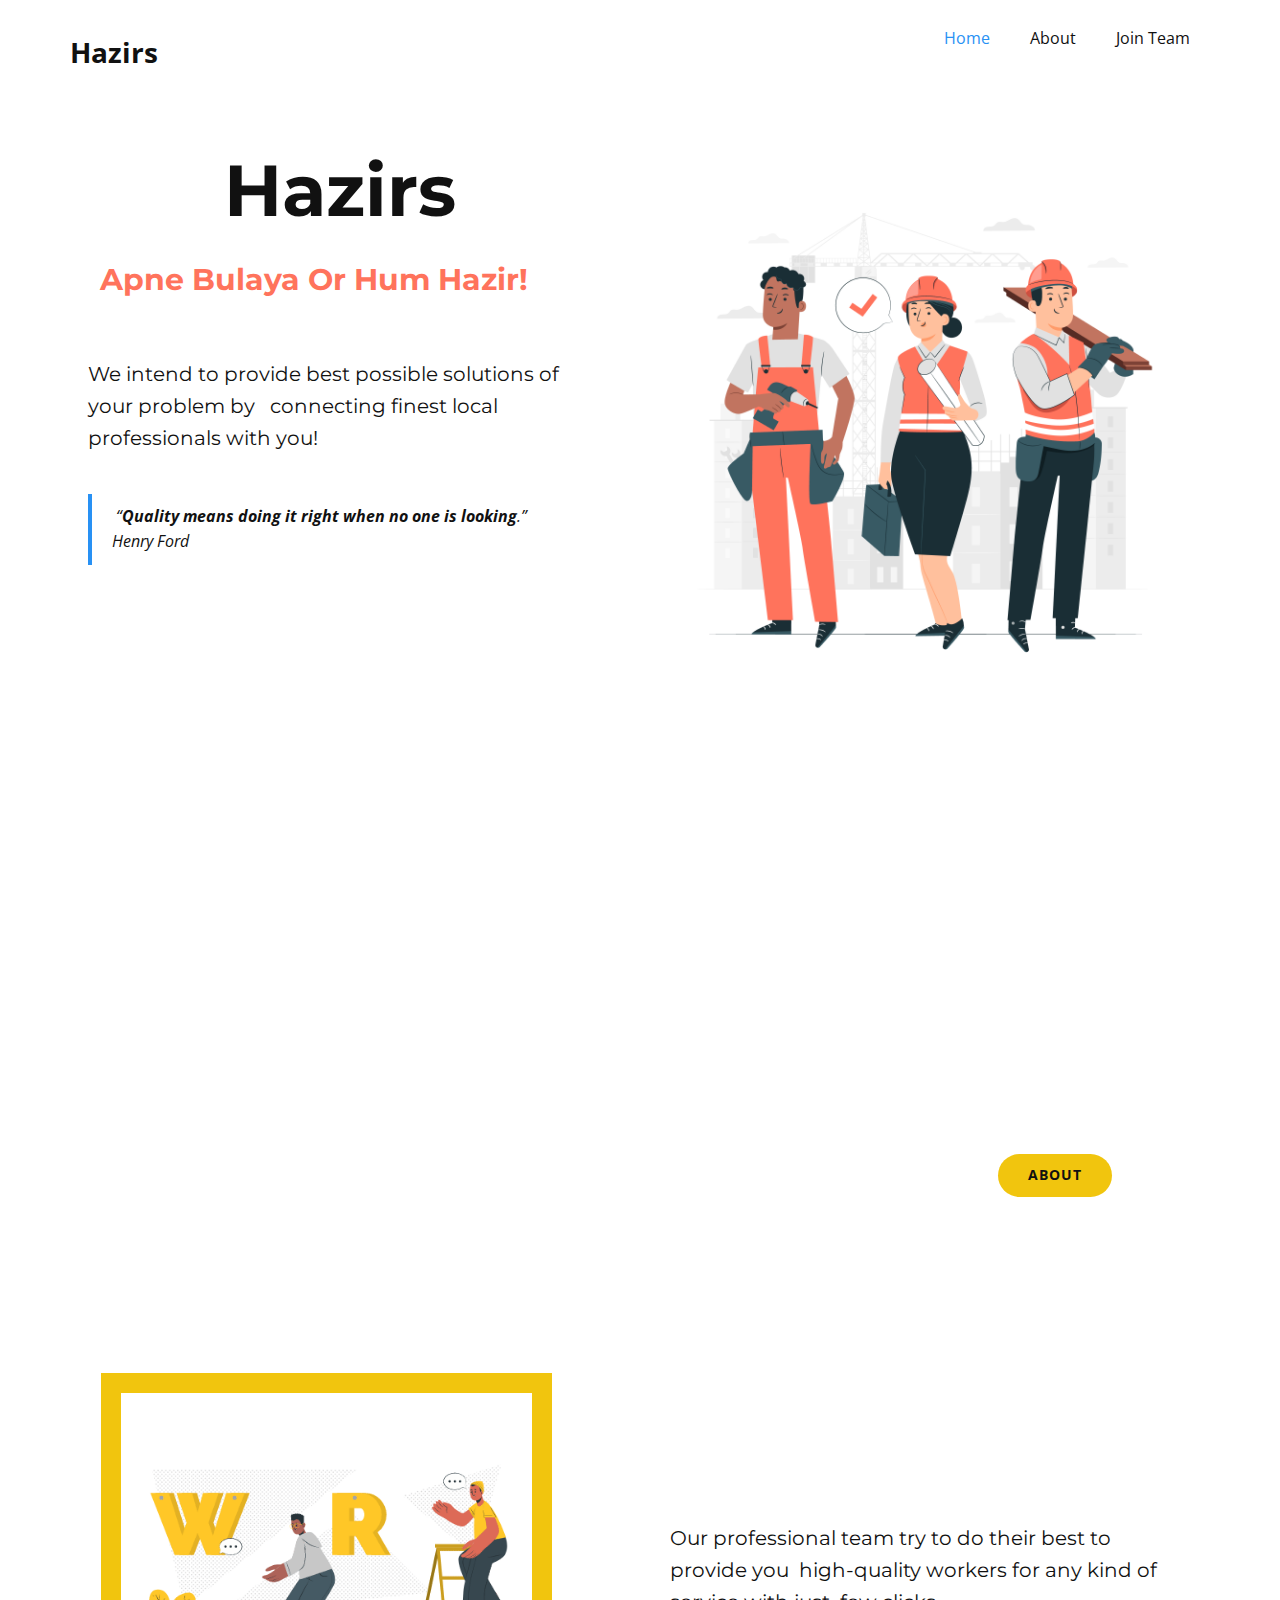
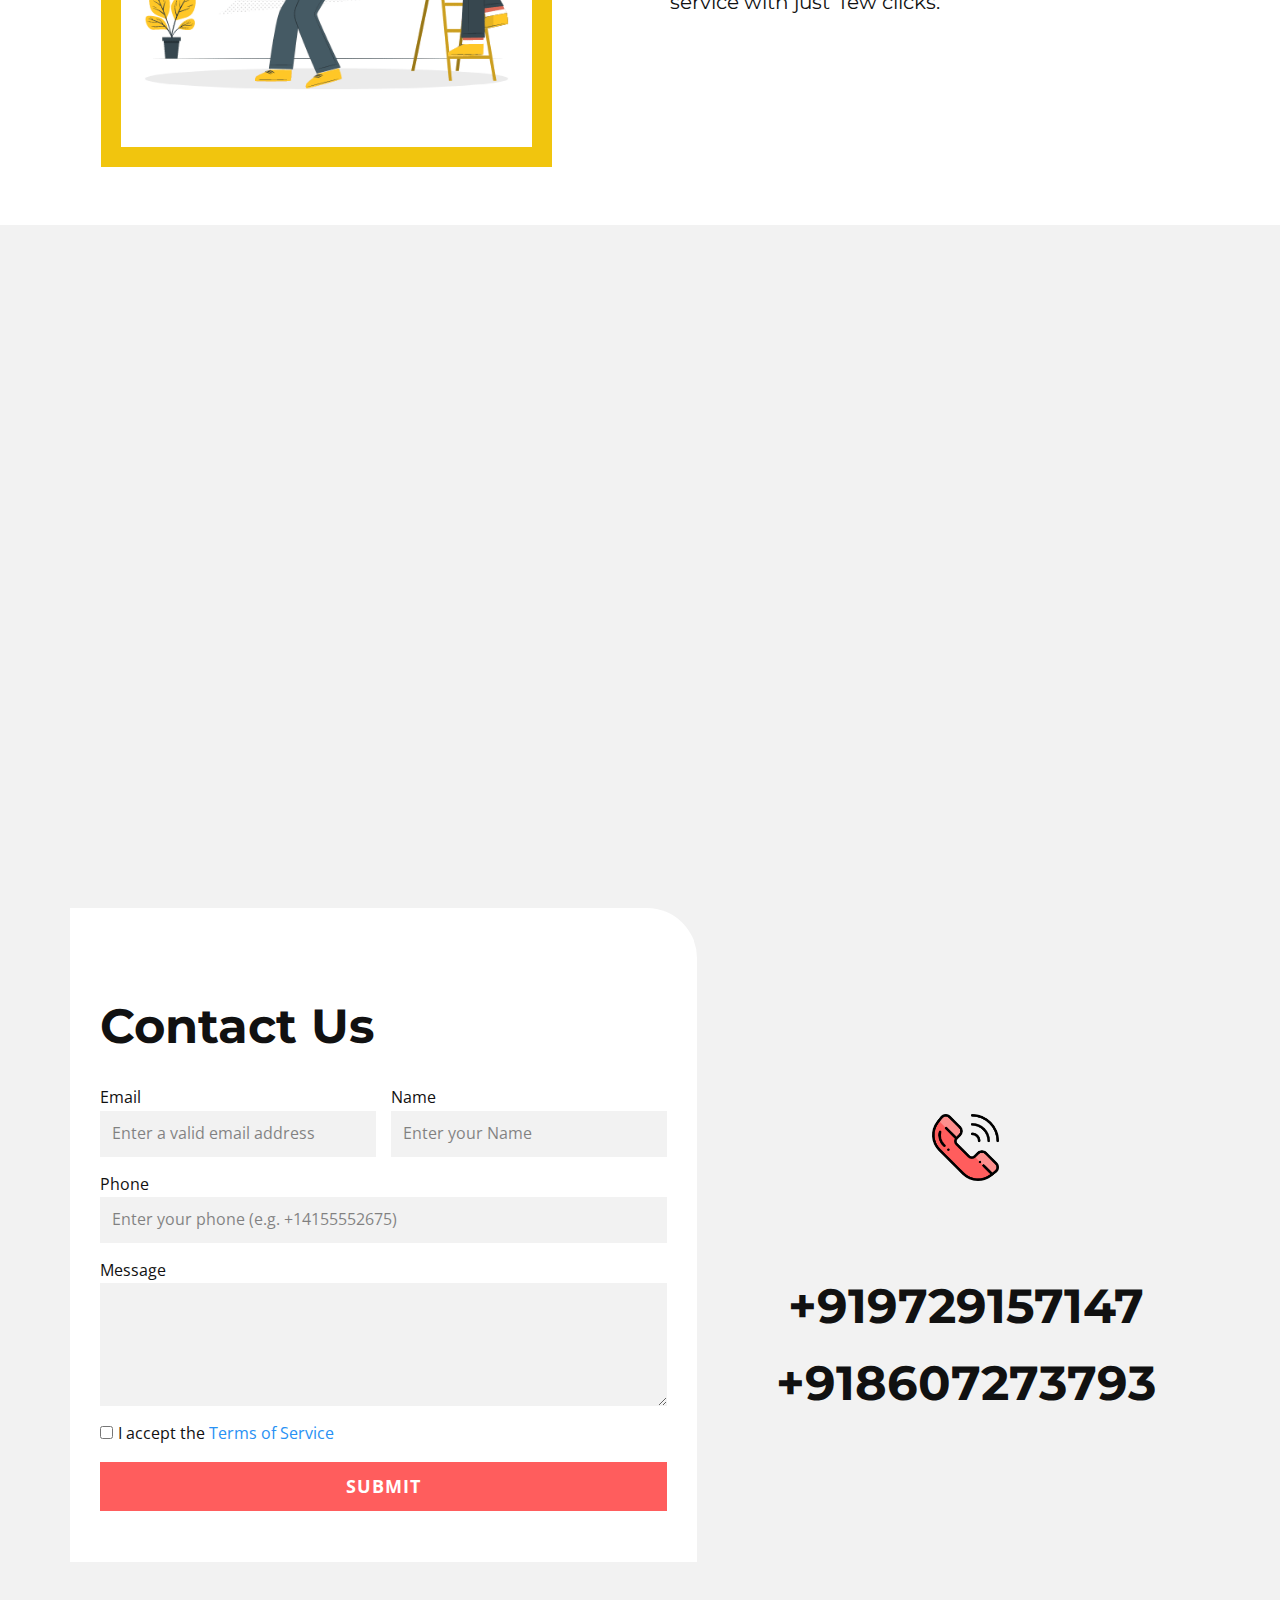
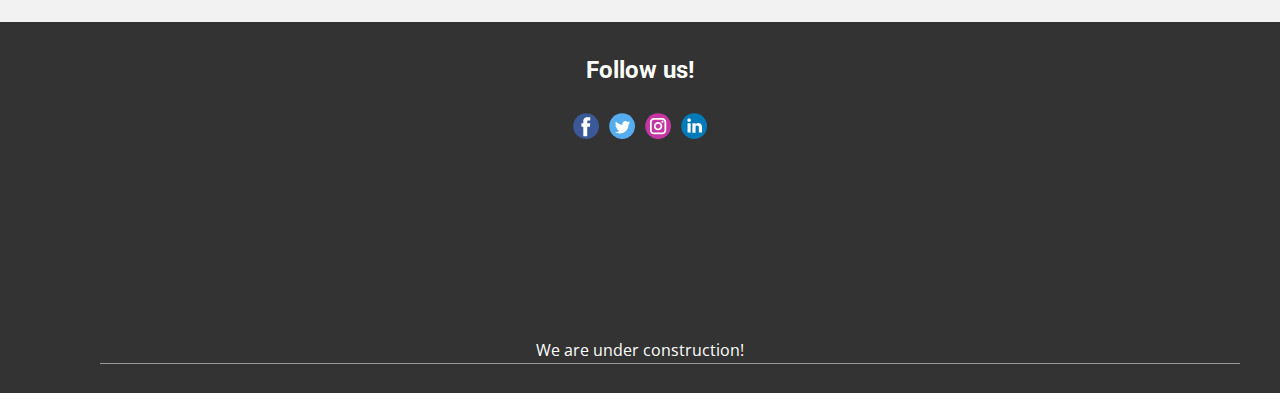
<file: index.html>
<!DOCTYPE html>
<html style="font-size: 16px;" lang="en">
<head>
    <link rel="icon" href="./images/logo.jpeg" />
    <meta name="viewport" content="width=device-width, initial-scale=1.0">
    <meta charset="utf-8">
    <meta name="keywords" content="​Our creativity is your success, ​Creative challenges are our passion, ​We provide a wide range of creative services, ​If you have any questions, please contact us, Read what our customers say, What people say">
    <meta name="description" content="">
    <title>Home</title>
    <link rel="stylesheet" href="nicepage.css" media="screen">
<link rel="stylesheet" href="Home.css" media="screen">
    <script class="u-script" type="text/javascript" src="jquery.js" defer=""></script>
    <script class="u-script" type="text/javascript" src="nicepage.js" defer=""></script>
    
    
    <meta name="generator" content="Nicepage 4.19.3, nicepage.com">
    <link id="u-theme-google-font" rel="stylesheet" href="https://fonts.googleapis.com/css?family=Roboto:100,100i,300,300i,400,400i,500,500i,700,700i,900,900i|Open+Sans:300,300i,400,400i,500,500i,600,600i,700,700i,800,800i">
    <link id="u-page-google-font" rel="stylesheet" href="https://fonts.googleapis.com/css?family=Montserrat:100,100i,200,200i,300,300i,400,400i,500,500i,600,600i,700,700i,800,800i,900,900i">
    
    
    
    
    
    
    <script type="application/ld+json">{
		"@context": "http://schema.org",
		"@type": "Organization",
		"name": "Hazir",
		"sameAs": []
}</script>



    <meta name="theme-color" content="#2891f4">
    <meta property="og:title" content="Home">
    <meta property="og:type" content="website">
  </head>
  <body data-home-page="Home.html" data-home-page-title="Home" class="u-body u-xl-mode" data-lang="en" ><header class="u-clearfix u-header u-sticky u-sticky-f489 u-white u-header" id="sec-59cb"><div class="u-clearfix u-sheet u-sheet-1">
        <nav class="u-align-left u-menu u-menu-hamburger u-offcanvas u-menu-1">
          <div class="menu-collapse">
            <a class="u-button-style u-nav-link" href="#">
              <svg class="u-svg-link" preserveAspectRatio="xMidYMin slice" viewBox="0 0 302 302" style=""><use xmlns:xlink="http://www.w3.org/1999/xlink" xlink:href="#svg-0b31"></use></svg>
              <svg xmlns="http://www.w3.org/2000/svg" xmlns:xlink="http://www.w3.org/1999/xlink" version="1.1" id="svg-0b31" x="0px" y="0px" viewBox="0 0 302 302" style="enable-background:new 0 0 302 302;" xml:space="preserve" class="u-svg-content"><g><rect y="36" width="302" height="30"></rect><rect y="236" width="302" height="30"></rect><rect y="136" width="302" height="30"></rect>
</g><g></g><g></g><g></g><g></g><g></g><g></g><g></g><g></g><g></g><g></g><g></g><g></g><g></g><g></g><g></g></svg>
            </a>
          </div>
          <div class="u-nav-container">
            <ul class="u-nav u-unstyled u-nav-1"><li class="u-nav-item"><a class="u-button-style u-nav-link u-text-active-palette-1-base u-text-hover-palette-2-base" href="Home.html" style="padding: 10px 20px;">Home</a>
</li><li class="u-nav-item"><a class="u-button-style u-nav-link u-text-active-palette-1-base u-text-hover-palette-2-base" href="About.html" style="padding: 10px 20px;">About</a>
</li><li class="u-nav-item"><a class="u-button-style u-nav-link u-text-active-palette-1-base u-text-hover-palette-2-base" href="Join-Team.html" style="padding: 10px 20px;">Join Team</a>
</li></ul>
          </div>
          <div class="u-nav-container-collapse">
            <div class="u-align-center u-black u-container-style u-inner-container-layout u-opacity u-opacity-95 u-sidenav">
              <div class="u-inner-container-layout u-sidenav-overflow">
                <div class="u-menu-close"></div>
                <ul class="u-align-center u-nav u-popupmenu-items u-unstyled u-nav-2"><li class="u-nav-item"><a class="u-button-style u-nav-link" href="Home.html">Home</a>
</li><li class="u-nav-item"><a class="u-button-style u-nav-link" href="About.html">About</a>
</li><li class="u-nav-item"><a class="u-button-style u-nav-link" href="#">Join Team</a>
</li></ul>
              </div>
            </div>
            <div class="u-black u-menu-overlay u-opacity u-opacity-70"></div>
          </div>
        </nav>
        <p class="u-text u-text-default u-text-1">
          <span style="font-weight: 700; font-size: 1.75rem;">Hazirs </span>
        </p>
      </div></header>
    <section class="u-align-center u-clearfix u-valign-middle-lg u-valign-middle-xl u-white u-section-1" id="carousel_21e6">
      <div class="u-align-left u-border-1 u-border-grey-15 u-expanded-width u-line u-line-horizontal u-line-1"></div>
      <div class="u-clearfix u-gutter-0 u-layout-wrap u-layout-wrap-1">
        <div class="u-layout" style="">
          <div class="u-layout-row" style="">
            <div class="u-align-left u-container-style u-layout-cell u-left-cell u-size-30 u-size-xs-60 u-layout-cell-1" src="">
              <div class="u-container-layout u-container-layout-1">
                <h2 class="u-custom-font u-font-montserrat u-text u-text-1"> &nbsp; &nbsp; &nbsp; &nbsp; <span style="font-size: 4.5rem;">Hazirs</span>
                  <br>
                  <span style="font-size: 1.875rem;" class="u-text-custom-color-1">&nbsp; &nbsp; &nbsp;&nbsp;</span>
                </h2>
                <h2 class="u-custom-font u-font-montserrat u-text u-text-custom-color-1 u-text-2"> Apne Bulaya Or Hum Hazir!<br>&nbsp; &nbsp; &nbsp;&nbsp;
                </h2>
                <h6 class="u-custom-font u-font-montserrat u-text u-text-3"> We intend to provide best possible solutions of your problem by&nbsp; &nbsp;connecting finest local professionals with you!</h6>
                <blockquote class="u-text u-text-4">&nbsp;“<b>Quality means doing it right when no one is looking</b>.”&nbsp;<br>Henry Ford
                </blockquote>
              </div>
            </div>
            <div class="u-container-style u-layout-cell u-right-cell u-shape-rectangle u-size-30 u-size-xs-60 u-layout-cell-2" src="">
              <div class="u-container-layout u-container-layout-2" src="">
                <img class="u-expanded-width-xs u-image u-image-contain u-image-default u-preserve-proportions u-image-1" src="images/6961769.jpg" alt="" data-image-width="2000" data-image-height="2000">
              </div>
            </div>
          </div>
        </div>
      </div>
    </section>
    <section class="u-align-center-lg u-align-center-xl u-align-left-md u-align-left-sm u-align-left-xs u-clearfix u-section-2" id="carousel_bc05">
      <div class="u-clearfix u-sheet u-sheet-1">
        <img class="u-image u-image-contain u-image-default u-image-1" src="images/7480278.jpg" alt="" data-image-width="3000" data-image-height="2000" data-animation-name="customAnimationIn" data-animation-duration="500" data-animation-direction="">
        <p class="u-align-left u-text u-text-1" data-animation-name="customAnimationIn" data-animation-duration="500" data-animation-direction=""> While we were not the first local services&nbsp; company in&nbsp; India, we take pride in being market leaders in introducing an instant online booking system eliminating commsion based environment plus the facility for our customers to login and control their services 24/7, 365 days a year putting you in complete control.&nbsp;</p>
        <a href="https://nicepage.dev" class="u-border-none u-btn u-btn-round u-button-style u-hover-palette-3-light-1 u-palette-3-base u-radius-50 u-btn-1">about</a>
      </div>
    </section>
    <section class="u-align-center u-clearfix u-white u-section-3" id="carousel_a358">
      <div class="u-clearfix u-sheet u-valign-middle-sm u-valign-middle-xs u-sheet-1">
        <div class="u-clearfix u-expanded-width u-gutter-0 u-layout-wrap u-layout-wrap-1">
          <div class="u-layout" style="">
            <div class="u-layout-row" style="">
              <div class="u-align-left u-container-style u-layout-cell u-right-cell u-shape-rectangle u-size-30 u-size-xs-60 u-layout-cell-1" src="">
                <div class="u-container-layout u-valign-top-sm u-valign-top-xs u-container-layout-1" src="">
                  <div class="u-border-20 u-border-palette-3-base u-container-style u-expanded-width-md u-expanded-width-sm u-expanded-width-xs u-group u-image u-shape-rectangle u-image-1" data-image-width="500" data-image-height="500">
                    <div class="u-container-layout u-container-layout-2"></div>
                  </div>
                </div>
              </div>
              <div class="u-align-left u-container-style u-layout-cell u-left-cell u-size-30 u-size-xs-60 u-layout-cell-2" src="">
                <div class="u-container-layout u-container-layout-3">
                  <h2 class="u-custom-font u-font-montserrat u-text u-text-1" data-animation-name="customAnimationIn" data-animation-duration="500" data-animation-direction="">You Ask We Deliver!</h2>
                  <h6 class="u-custom-font u-font-montserrat u-text u-text-2"> Our professional team try to do their best to provide you&nbsp; high-quality workers for any kind of service with just&nbsp; few clicks.</h6>
                </div>
              </div>
            </div>
          </div>
        </div>
      </div>
    </section>
    <section class="u-align-left u-clearfix u-grey-5 u-section-4" id="carousel_508d">
      <div class="u-clearfix u-sheet u-sheet-1">
        <h2 class="u-custom-font u-font-montserrat u-text u-text-1" data-animation-name="customAnimationIn" data-animation-duration="1000" data-animation-delay="500"> &nbsp; &nbsp; &nbsp; &nbsp; &nbsp; &nbsp; &nbsp; Services</h2>
        <div class="u-expanded-width-lg u-expanded-width-md u-expanded-width-sm u-expanded-width-xs u-list u-list-1">
          <div class="u-repeater u-repeater-1">
            <div class="u-align-left u-container-style u-custom-item u-list-item u-opacity u-opacity-90 u-repeater-item u-shape-round u-top-right-radius-50 u-white u-list-item-1" data-animation-name="customAnimationIn" data-animation-duration="500" data-animation-delay="500">
              <div class="u-container-layout u-similar-container u-valign-top-sm u-valign-top-xs u-container-layout-1"><span class="u-custom-item u-file-icon u-icon u-icon-circle u-white u-icon-1"><img src="images/307924.png" alt=""></span>
                <h4 class="u-custom-font u-custom-item u-font-montserrat u-text u-text-2">&nbsp; &nbsp; &nbsp;Plumber</h4>
                <p class="u-text u-text-3">What do plumbers, garbagemen, and economists all have in common?<br>They all deal with <span style="font-size: 1rem; font-weight: 700;">gross</span> domestic product.
                </p>
              </div>
            </div>
            <div class="u-align-left u-container-style u-custom-item u-list-item u-opacity u-opacity-90 u-repeater-item u-shape-round u-top-right-radius-50 u-white u-list-item-2" data-animation-name="customAnimationIn" data-animation-duration="1500">
              <div class="u-container-layout u-similar-container u-valign-top-sm u-valign-top-xs u-container-layout-2"><span class="u-custom-item u-file-icon u-icon u-icon-circle u-white u-icon-2"><img src="images/307943.png" alt=""></span>
                <h4 class="u-custom-font u-custom-item u-font-montserrat u-text u-text-4">&nbsp; &nbsp; Electrician</h4>
                <p class="u-text u-text-5"> Do you know why the optimistic electrician get fired?&nbsp;<br>He kept changing the negatives into <span style="font-weight: 700;">positives</span>.
                </p>
              </div>
            </div>
            <div class="u-align-left u-container-style u-custom-item u-list-item u-opacity u-opacity-90 u-repeater-item u-shape-round u-top-right-radius-50 u-white u-list-item-3" data-animation-name="customAnimationIn" data-animation-duration="1500" data-animation-delay="500">
              <div class="u-container-layout u-similar-container u-valign-top-sm u-valign-top-xs u-container-layout-3"><span class="u-custom-item u-file-icon u-icon u-icon-circle u-white u-icon-3"><img src="images/2954879.png" alt=""></span>
                <h4 class="u-custom-font u-custom-item u-font-montserrat u-text u-text-6">Home cleaning</h4>
                <p class="u-text u-text-7">Why do they say cleanliness is next to godliness?<br>Because every time i talk <span style="font-weight: 700;">dirty</span> to my wife<br>&nbsp;she tells me to go to hell.
                </p>
              </div>
            </div>
            <div class="u-align-left u-container-style u-custom-item u-list-item u-opacity u-opacity-90 u-repeater-item u-shape-round u-top-right-radius-50 u-white u-list-item-4" data-animation-name="customAnimationIn" data-animation-duration="1500" data-animation-delay="500">
              <div class="u-container-layout u-similar-container u-valign-top-sm u-valign-top-xs u-container-layout-4"><span class="u-custom-item u-file-icon u-icon u-icon-circle u-white u-icon-4"><img src="images/2827375.png" alt=""></span>
                <h4 class="u-custom-font u-custom-item u-font-montserrat u-text u-text-8">&nbsp; &nbsp; &nbsp; &nbsp;Labour</h4>
                <p class="u-text u-text-9"> My boss asked me to attach two pieces of wood together.<br>I <span style="font-weight: 700;">nailed</span> it!
                </p>
              </div>
            </div>
          </div>
        </div>
      </div>
    </section>
    <section class="u-clearfix u-grey-5 u-section-5" id="carousel_16fc">
      <div class="u-clearfix u-sheet u-valign-top u-sheet-1">
        <div class="u-clearfix u-expanded-width u-gutter-0 u-layout-wrap u-layout-wrap-1">
          <div class="u-layout">
            <div class="u-layout-row">
              <div class="u-align-left u-container-style u-layout-cell u-right-cell u-shape-round u-size-33 u-top-right-radius-50 u-white u-layout-cell-1">
                <div class="u-container-layout u-valign-top u-container-layout-1">
                  <h6 class="u-custom-font u-font-montserrat u-text u-text-default u-text-1" data-animation-name="" data-animation-duration="0" data-animation-delay="0" data-animation-direction="">Contact Us</h6>
                  <div class="u-expanded-width u-form u-form-1">
                    <form action="https://forms.nicepagesrv.com/Form/Process" class="u-clearfix u-form-spacing-15 u-form-vertical u-inner-form" style="padding: 0;" source="email" name="form">
                      <div class="u-form-email u-form-group u-form-partition-factor-2">
                        <label for="email-daf4" class="u-label">Email</label>
                        <input type="email" placeholder="Enter a valid email address" id="email-daf4" name="email" class="u-grey-5 u-input u-input-rectangle" required="">
                      </div>
                      <div class="u-form-group u-form-name u-form-partition-factor-2">
                        <label for="name-daf4" class="u-label">Name</label>
                        <input type="text" placeholder="Enter your Name" id="name-daf4" name="name" class="u-grey-5 u-input u-input-rectangle" required="">
                      </div>
                      <div class="u-form-group u-form-phone u-form-group-3">
                        <label for="phone-e738" class="u-label">Phone</label>
                        <input type="tel" pattern="\+?\d{0,3}[\s\(\-]?([0-9]{2,3})[\s\)\-]?([\s\-]?)([0-9]{3})[\s\-]?([0-9]{2})[\s\-]?([0-9]{2})" placeholder="Enter your phone (e.g. +14155552675)" id="phone-e738" name="phone" class="u-grey-5 u-input u-input-rectangle" required="">
                      </div>
                      <div class="u-form-group u-form-message">
                        <label for="message-daf4" class="u-label">Message</label>
                        <textarea placeholder="" rows="4" cols="50" id="message-daf4" name="message" class="u-grey-5 u-input u-input-rectangle" required=""></textarea>
                      </div>
                      <div class="u-form-agree u-form-group u-form-group-5">
                        <input type="checkbox" id="agree-f183" name="agree" class="u-agree-checkbox" required="">
                        <label for="agree-f183" class="u-agree-label u-label">I accept the <a href="#">Terms of Service</a>
                        </label>
                      </div>
                      <div class="u-align-left u-form-group u-form-submit">
                        <a href="#" class="u-active-palette-2-light-1 u-border-none u-btn u-btn-submit u-button-style u-custom-color-3 u-hover-custom-color-4 u-btn-1">Submit</a>
                        <input type="submit" value="submit" class="u-form-control-hidden">
                      </div>
                      <div class="u-form-send-message u-form-send-success"> Thank you! Your message has been sent. </div>
                      <div class="u-form-send-error u-form-send-message"> Unable to send your message. Please fix errors then try again. </div>
                      <input type="hidden" value="" name="recaptchaResponse">
                      <input type="hidden" name="formServices" value="7ac5530a3199990a5f7a83ff5304f84f">
                    </form>
                  </div>
                </div>
              </div>
              <div class="u-align-center u-container-style u-layout-cell u-shape-rectangle u-size-27 u-layout-cell-2">
                <div class="u-container-layout u-container-layout-2"><span class="u-custom-color-2 u-file-icon u-icon u-icon-circle u-icon-1" data-animation-name="pulse" data-animation-duration="1000" data-animation-direction=""><img src="images/719703.png" alt=""></span>
                  <p class="u-custom-font u-font-montserrat u-text u-text-2">+919729157147<br>+918607273793
                  </p>
                </div>
              </div>
            </div>
          </div>
        </div>
      </div>
    </section>
    
    
    <footer class="u-clearfix u-footer u-grey-80" id="sec-aa06"><div class="u-clearfix u-sheet u-sheet-1">
        <h1 class="u-align-center u-text u-text-1">Follow us!</h1>
        <div class="u-align-left u-social-icons u-spacing-10 u-social-icons-1">
          <a class="u-social-url" title="facebook" target="_blank" href=""><span class="u-icon u-social-facebook u-social-icon u-icon-1"><svg class="u-svg-link" preserveAspectRatio="xMidYMin slice" viewBox="0 0 112 112" style=""><use xmlns:xlink="http://www.w3.org/1999/xlink" xlink:href="#svg-e293"></use></svg><svg class="u-svg-content" viewBox="0 0 112 112" x="0" y="0" id="svg-e293"><circle fill="currentColor" cx="56.1" cy="56.1" r="55"></circle><path fill="#FFFFFF" d="M73.5,31.6h-9.1c-1.4,0-3.6,0.8-3.6,3.9v8.5h12.6L72,58.3H60.8v40.8H43.9V58.3h-8V43.9h8v-9.2
            c0-6.7,3.1-17,17-17h12.5v13.9H73.5z"></path></svg></span>
          </a>
          <a class="u-social-url" title="twitter" target="_blank" href=""><span class="u-icon u-social-icon u-social-twitter u-icon-2"><svg class="u-svg-link" preserveAspectRatio="xMidYMin slice" viewBox="0 0 112 112" style=""><use xmlns:xlink="http://www.w3.org/1999/xlink" xlink:href="#svg-d247"></use></svg><svg class="u-svg-content" viewBox="0 0 112 112" x="0" y="0" id="svg-d247"><circle fill="currentColor" class="st0" cx="56.1" cy="56.1" r="55"></circle><path fill="#FFFFFF" d="M83.8,47.3c0,0.6,0,1.2,0,1.7c0,17.7-13.5,38.2-38.2,38.2C38,87.2,31,85,25,81.2c1,0.1,2.1,0.2,3.2,0.2
            c6.3,0,12.1-2.1,16.7-5.7c-5.9-0.1-10.8-4-12.5-9.3c0.8,0.2,1.7,0.2,2.5,0.2c1.2,0,2.4-0.2,3.5-0.5c-6.1-1.2-10.8-6.7-10.8-13.1
            c0-0.1,0-0.1,0-0.2c1.8,1,3.9,1.6,6.1,1.7c-3.6-2.4-6-6.5-6-11.2c0-2.5,0.7-4.8,1.8-6.7c6.6,8.1,16.5,13.5,27.6,14
            c-0.2-1-0.3-2-0.3-3.1c0-7.4,6-13.4,13.4-13.4c3.9,0,7.3,1.6,9.8,4.2c3.1-0.6,5.9-1.7,8.5-3.3c-1,3.1-3.1,5.8-5.9,7.4
            c2.7-0.3,5.3-1,7.7-2.1C88.7,43,86.4,45.4,83.8,47.3z"></path></svg></span>
          </a>
          <a class="u-social-url" title="instagram" target="_blank" href=""><span class="u-icon u-social-icon u-social-instagram u-icon-3"><svg class="u-svg-link" preserveAspectRatio="xMidYMin slice" viewBox="0 0 112 112" style=""><use xmlns:xlink="http://www.w3.org/1999/xlink" xlink:href="#svg-cf9d"></use></svg><svg class="u-svg-content" viewBox="0 0 112 112" x="0" y="0" id="svg-cf9d"><circle fill="currentColor" cx="56.1" cy="56.1" r="55"></circle><path fill="#FFFFFF" d="M55.9,38.2c-9.9,0-17.9,8-17.9,17.9C38,66,46,74,55.9,74c9.9,0,17.9-8,17.9-17.9C73.8,46.2,65.8,38.2,55.9,38.2
            z M55.9,66.4c-5.7,0-10.3-4.6-10.3-10.3c-0.1-5.7,4.6-10.3,10.3-10.3c5.7,0,10.3,4.6,10.3,10.3C66.2,61.8,61.6,66.4,55.9,66.4z"></path><path fill="#FFFFFF" d="M74.3,33.5c-2.3,0-4.2,1.9-4.2,4.2s1.9,4.2,4.2,4.2s4.2-1.9,4.2-4.2S76.6,33.5,74.3,33.5z"></path><path fill="#FFFFFF" d="M73.1,21.3H38.6c-9.7,0-17.5,7.9-17.5,17.5v34.5c0,9.7,7.9,17.6,17.5,17.6h34.5c9.7,0,17.5-7.9,17.5-17.5V38.8
            C90.6,29.1,82.7,21.3,73.1,21.3z M83,73.3c0,5.5-4.5,9.9-9.9,9.9H38.6c-5.5,0-9.9-4.5-9.9-9.9V38.8c0-5.5,4.5-9.9,9.9-9.9h34.5
            c5.5,0,9.9,4.5,9.9,9.9V73.3z"></path></svg></span>
          </a>
          <a class="u-social-url" title="linkedin" target="_blank" href=""><span class="u-icon u-social-icon u-social-linkedin u-icon-4"><svg class="u-svg-link" preserveAspectRatio="xMidYMin slice" viewBox="0 0 112 112" style=""><use xmlns:xlink="http://www.w3.org/1999/xlink" xlink:href="#svg-9c4f"></use></svg><svg class="u-svg-content" viewBox="0 0 112 112" x="0" y="0" id="svg-9c4f"><circle fill="currentColor" cx="56.1" cy="56.1" r="55"></circle><path fill="#FFFFFF" d="M41.3,83.7H27.9V43.4h13.4V83.7z M34.6,37.9L34.6,37.9c-4.6,0-7.5-3.1-7.5-7c0-4,3-7,7.6-7s7.4,3,7.5,7
            C42.2,34.8,39.2,37.9,34.6,37.9z M89.6,83.7H76.2V62.2c0-5.4-1.9-9.1-6.8-9.1c-3.7,0-5.9,2.5-6.9,4.9c-0.4,0.9-0.4,2.1-0.4,3.3v22.5
            H48.7c0,0,0.2-36.5,0-40.3h13.4v5.7c1.8-2.7,5-6.7,12.1-6.7c8.8,0,15.4,5.8,15.4,18.1V83.7z"></path></svg></span>
          </a>
        </div>
        <p class="u-align-center u-text u-text-2">We are under construction!<br>
          <br>
          <br>
        </p>
        <div class="u-border-1 u-border-white u-line u-line-horizontal u-opacity u-opacity-50 u-line-1"></div>
      </div></footer>
    <!-- <section class="u-backlink u-clearfix u-grey-80">
      <a class="u-link" href="https://nicepage.com/website-templates" target="_blank">
        <span>Website Templates</span>
      </a>
      <p class="u-text">
        <span>created with</span>
      </p>
      <a class="u-link" href="https://nicepage.studio" target="_blank">
        <span>Best Free Website Builder</span>
      </a>. 
    </section> -->
  
</body></html>
</file>
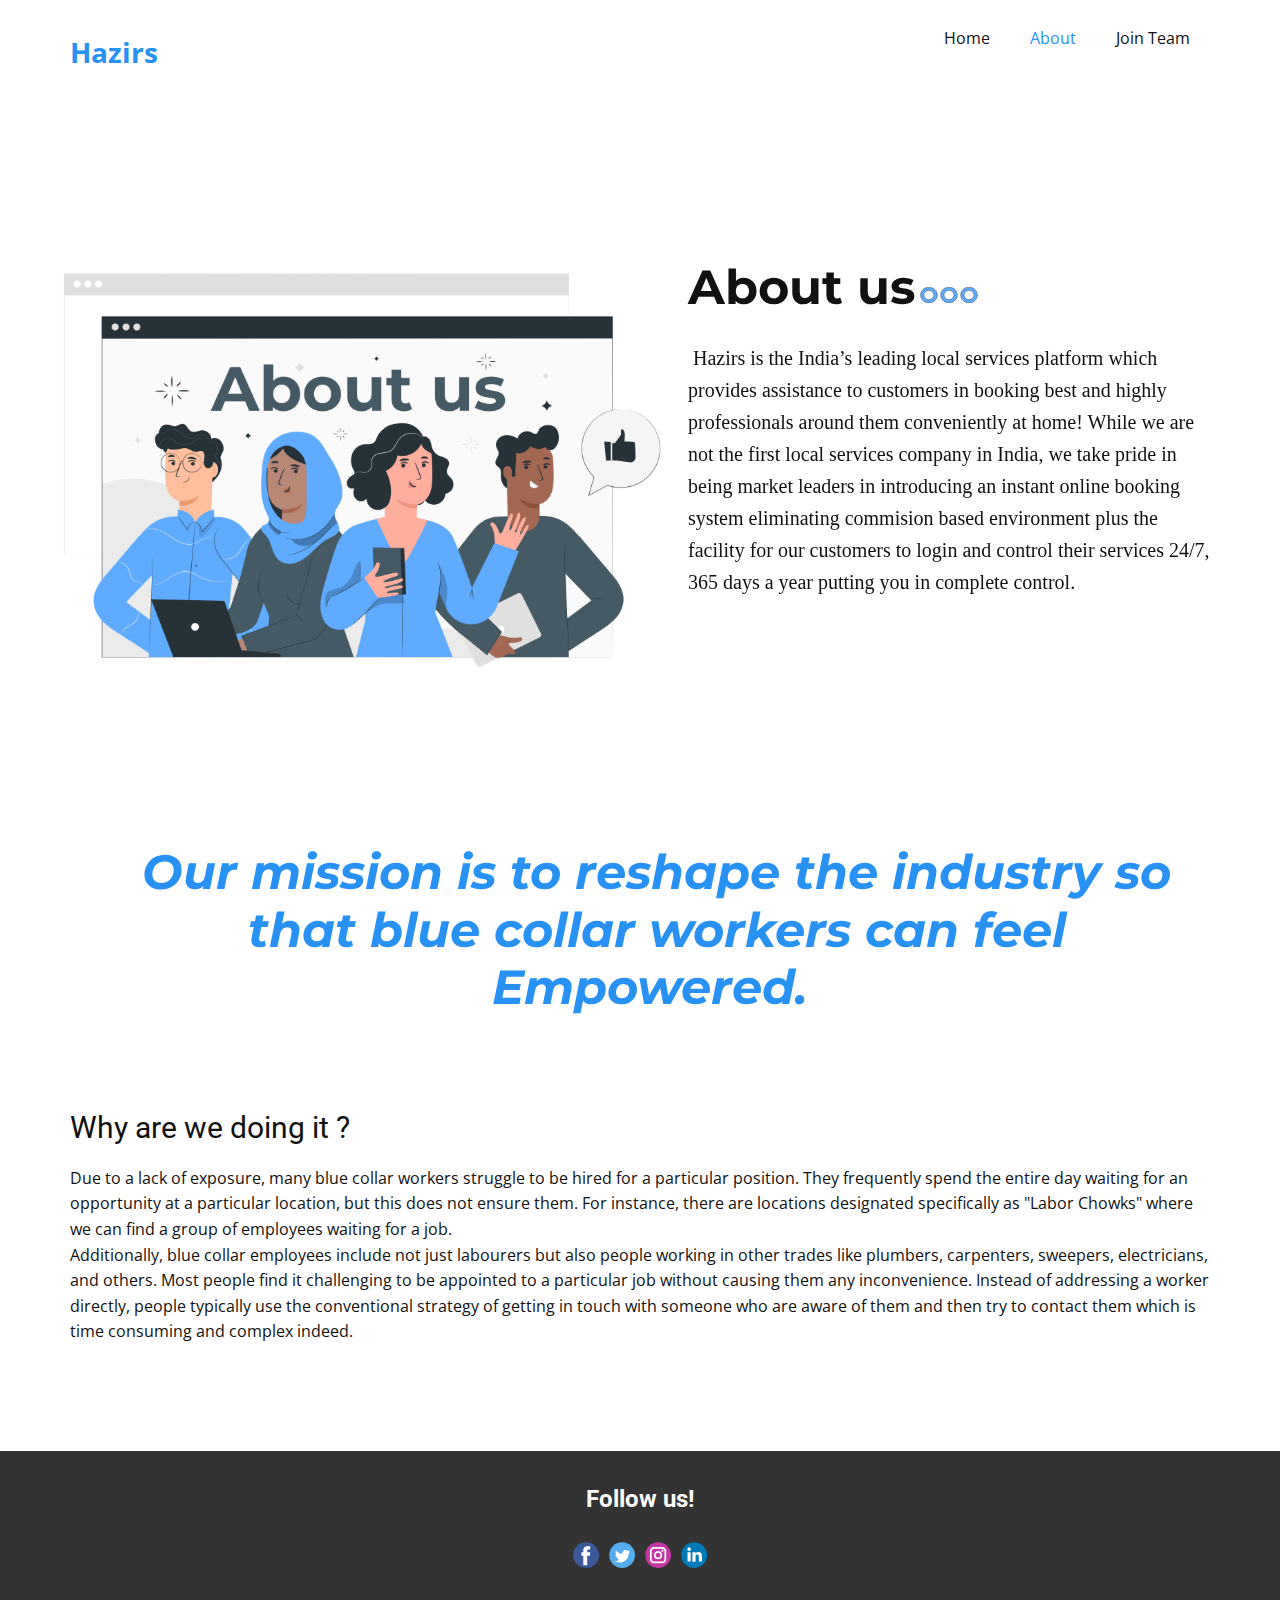
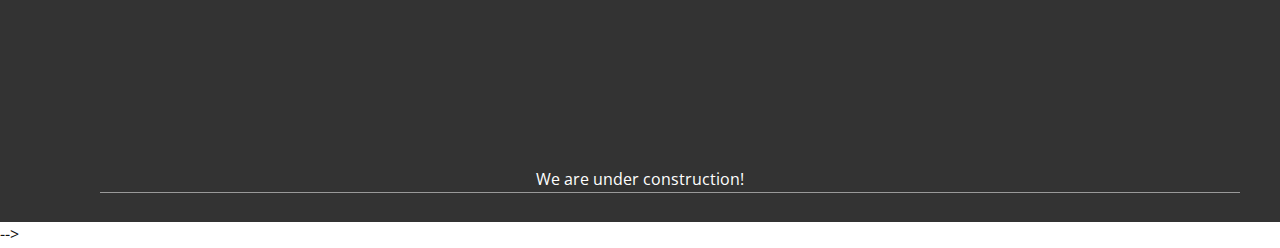
<file: About.html>
<!DOCTYPE html>
<html style="font-size: 16px;" lang="en"><head>
  <link rel="icon" href="./images/logo.jpeg" />
    <meta name="viewport" content="width=device-width, initial-scale=1.0">
    <meta charset="utf-8">
    <meta name="keywords" content="About, Follow us!">
    <meta name="description" content="">
    <title>About</title>
    <link rel="stylesheet" href="nicepage.css" media="screen">
<link rel="stylesheet" href="About.css" media="screen">
    <script class="u-script" type="text/javascript" src="jquery.js" defer=""></script>
    <script class="u-script" type="text/javascript" src="nicepage.js" defer=""></script>
    <meta name="generator" content="Nicepage 4.19.3, nicepage.com">
    <link id="u-theme-google-font" rel="stylesheet" href="https://fonts.googleapis.com/css?family=Roboto:100,100i,300,300i,400,400i,500,500i,700,700i,900,900i|Open+Sans:300,300i,400,400i,500,500i,600,600i,700,700i,800,800i">
    <link id="u-page-google-font" rel="stylesheet" href="https://fonts.googleapis.com/css?family=Montserrat:100,100i,200,200i,300,300i,400,400i,500,500i,600,600i,700,700i,800,800i,900,900i">
    
    
    <script type="application/ld+json">{
		"@context": "http://schema.org",
		"@type": "Organization",
		"name": "Hazir",
		"sameAs": []
}</script>
    <meta name="theme-color" content="#2891f4">
    <meta property="og:title" content="About">
    <meta property="og:type" content="website">
  </head>
  <body class="u-body u-xl-mode" data-lang="en"><header class="u-clearfix u-header u-sticky u-sticky-f489 u-white u-header" id="sec-59cb"><div class="u-clearfix u-sheet u-sheet-1">
        <nav class="u-align-left u-menu u-menu-hamburger u-offcanvas u-menu-1">
          <div class="menu-collapse">
            <a class="u-button-style u-nav-link" href="#">
              <svg class="u-svg-link" preserveAspectRatio="xMidYMin slice" viewBox="0 0 302 302" style=""><use xmlns:xlink="http://www.w3.org/1999/xlink" xlink:href="#svg-0b31"></use></svg>
              <svg xmlns="http://www.w3.org/2000/svg" xmlns:xlink="http://www.w3.org/1999/xlink" version="1.1" id="svg-0b31" x="0px" y="0px" viewBox="0 0 302 302" style="enable-background:new 0 0 302 302;" xml:space="preserve" class="u-svg-content"><g><rect y="36" width="302" height="30"></rect><rect y="236" width="302" height="30"></rect><rect y="136" width="302" height="30"></rect>
</g><g></g><g></g><g></g><g></g><g></g><g></g><g></g><g></g><g></g><g></g><g></g><g></g><g></g><g></g><g></g></svg>
            </a>
          </div>
          <div class="u-nav-container">
            <ul class="u-nav u-unstyled u-nav-1"><li class="u-nav-item"><a class="u-button-style u-nav-link u-text-active-palette-1-base u-text-hover-palette-2-base" href="Home.html" style="padding: 10px 20px;">Home</>
</li><li class="u-nav-item"><a class="u-button-style u-nav-link u-text-active-palette-1-base u-text-hover-palette-2-base" href="About.html" style="padding: 10px 20px;">About</a>
</li><li class="u-nav-item"><a class="u-button-style u-nav-link u-text-active-palette-1-base u-text-hover-palette-2-base" href="Join-Team.html" style="padding: 10px 20px;">Join Team</a>
</li></ul>
          </div>
          <div class="u-nav-container-collapse">
            <div class="u-align-center u-black u-container-style u-inner-container-layout u-opacity u-opacity-95 u-sidenav">
              <div class="u-inner-container-layout u-sidenav-overflow">
                <div class="u-menu-close"></div>
                <ul class="u-align-center u-nav u-popupmenu-items u-unstyled u-nav-2"><li class="u-nav-item"><a class="u-button-style u-nav-link" href="Home.html">Home</a>
</li><li class="u-nav-item"><a class="u-button-style u-nav-link" href="About.html">About</a>
</li><li class="u-nav-item"><a class="u-button-style u-nav-link" href="Join-Team.html">Join Team</a>
</li></ul>
              </div>
            </div>
            <div class="u-black u-menu-overlay u-opacity u-opacity-70"></div>
          </div>
        </nav>
        <p class="u-text u-text-default u-text-1">
          <a href="Home.html"><span style="font-weight: 700; font-size: 1.75rem;">Hazirs </span></a>
        </p>
      </div></header>
    <section class="u-align-left u-clearfix u-section-1" id="carousel_bdf5">
      <div class="u-clearfix u-sheet u-sheet-1">
        <div class="u-clearfix u-expanded-width u-layout-wrap u-layout-wrap-1">
          <div class="u-layout" style="">
            <div class="u-layout-row" style="">
              <div class="u-align-center u-container-style u-layout-cell u-size-30-lg u-size-30-xl u-size-31-md u-size-31-sm u-size-31-xs u-layout-cell-1">
                <div class="u-container-layout u-valign-bottom-md u-container-layout-1">
                  <img class="u-image u-image-round u-preserve-proportions u-radius-10 u-image-1" src="images/Aboutuspage-pana1.png" alt="" data-image-width="2000" data-image-height="2000">
                  <h3 class="u-custom-font u-font-montserrat u-text u-text-palette-1-base u-text-1" data-animation-name="bounceIn" data-animation-duration="1750" data-animation-direction=""> Our mission is to reshape the industry so that blue collar workers can feel Empowered.&nbsp;</h3>
                </div>
              </div>
              <div class="u-align-left u-container-style u-layout-cell u-shape-rectangle u-size-29-md u-size-29-sm u-size-29-xs u-size-30-lg u-size-30-xl u-layout-cell-2">
                <div class="u-container-layout u-container-layout-2">
                  <h2 class="u-custom-font u-font-montserrat u-text u-text-default u-text-2" data-animation-name="customAnimationIn" data-animation-duration="1000">About us</h2>
                  <div class="u-border-1 u-border-black u-shape u-shape-svg u-text-custom-color-5 u-white u-shape-1" data-animation-name="customAnimationIn" data-animation-duration="1000">
                    <svg class="u-svg-link" preserveAspectRatio="none" viewBox="0 0 160 48" style=""><use xmlns:xlink="http://www.w3.org/1999/xlink" xlink:href="#svg-715b"></use></svg>
                    <svg class="u-svg-content" viewBox="-0.5 -0.5 161 49" x="0px" y="0px" id="svg-715b"><path d="M80,9.6c7.6,0,14.1,6.6,14.1,14.4S87.6,38.4,80,38.4S65.9,31.8,65.9,24S72.4,9.6,80,9.6 M80,0C67.1,0,56.5,10.8,56.5,24
	S67.1,48,80,48s23.5-10.8,23.5-24S92.9,0,80,0L80,0z M136.5,9.6c7.6,0,14.1,6.6,14.1,14.4s-6.5,14.4-14.1,14.4s-14.1-6.6-14.1-14.4
	S128.8,9.6,136.5,9.6 M136.5,0c-12.9,0-23.5,10.8-23.5,24s10.6,24,23.5,24c12.9,0,23.5-10.8,23.5-24S149.4,0,136.5,0L136.5,0z
	 M23.5,9.6c7.6,0,14.1,6.6,14.1,14.4s-6.5,14.4-14.1,14.4S9.4,31.8,9.4,24S15.9,9.6,23.5,9.6 M23.5,0C10.6,0,0,10.8,0,24
	s10.6,24,23.5,24s23.5-10.8,23.5-24S36.4,0,23.5,0L23.5,0z"></path></svg>
                  </div>
                  <p class="u-text u-text-default-lg u-text-default-xl u-text-3">
                    <span style="text-align: justify; background-color: #ffffff; font-family: Calibri;">
                      <span style="color: black;"></span>&nbsp;Hazirs is the India’s leading local services platform which provides assistance to customers in booking best and highly professionals around them conveniently at home!
                      While we are not the first local services  company in  India, we take pride in being market leaders in introducing an instant online booking system eliminating commision based environment plus the facility for our customers to login and control their services 24/7, 365 days a year putting you in complete control.
                    </span>
                  </p> 
                </div>
              </div>
            </div>
          </div>
        </div>
        
        <p class="u-text u-text-4" data-animation-name="customAnimationIn" data-animation-duration="1000">
          <h3>Why are we doing it ?</h3>
          Due to a lack of exposure, many blue collar workers struggle to be hired for a particular position. They frequently spend the entire day waiting for an opportunity at a particular location, but this does not ensure them. For instance, there are locations designated specifically as "Labor Chowks" where we can find a group of employees waiting for a job.
          <br> Additionally, blue collar employees include not just labourers but also people working in other trades like plumbers, carpenters, sweepers, electricians, and others. Most people find it challenging to be appointed to a particular job without causing them any inconvenience. Instead of addressing a worker directly, people typically use the conventional strategy of getting in touch with someone who are aware of them and then try to contact them which is time consuming and complex indeed.
        </p>
      </div>
    </section>
    
    
    <footer class="u-clearfix u-footer u-grey-80" id="sec-aa06"><div class="u-clearfix u-sheet u-sheet-1">
        <h1 class="u-align-center u-text u-text-1">Follow us!</h1>
        <div class="u-align-left u-social-icons u-spacing-10 u-social-icons-1">
          <a class="u-social-url" title="facebook" target="_blank" href=""><span class="u-icon u-social-facebook u-social-icon u-icon-1"><svg class="u-svg-link" preserveAspectRatio="xMidYMin slice" viewBox="0 0 112 112" style=""><use xmlns:xlink="http://www.w3.org/1999/xlink" xlink:href="#svg-e293"></use></svg><svg class="u-svg-content" viewBox="0 0 112 112" x="0" y="0" id="svg-e293"><circle fill="currentColor" cx="56.1" cy="56.1" r="55"></circle><path fill="#FFFFFF" d="M73.5,31.6h-9.1c-1.4,0-3.6,0.8-3.6,3.9v8.5h12.6L72,58.3H60.8v40.8H43.9V58.3h-8V43.9h8v-9.2
            c0-6.7,3.1-17,17-17h12.5v13.9H73.5z"></path></svg></span>
          </a>
          <a class="u-social-url" title="twitter" target="_blank" href=""><span class="u-icon u-social-icon u-social-twitter u-icon-2"><svg class="u-svg-link" preserveAspectRatio="xMidYMin slice" viewBox="0 0 112 112" style=""><use xmlns:xlink="http://www.w3.org/1999/xlink" xlink:href="#svg-d247"></use></svg><svg class="u-svg-content" viewBox="0 0 112 112" x="0" y="0" id="svg-d247"><circle fill="currentColor" class="st0" cx="56.1" cy="56.1" r="55"></circle><path fill="#FFFFFF" d="M83.8,47.3c0,0.6,0,1.2,0,1.7c0,17.7-13.5,38.2-38.2,38.2C38,87.2,31,85,25,81.2c1,0.1,2.1,0.2,3.2,0.2
            c6.3,0,12.1-2.1,16.7-5.7c-5.9-0.1-10.8-4-12.5-9.3c0.8,0.2,1.7,0.2,2.5,0.2c1.2,0,2.4-0.2,3.5-0.5c-6.1-1.2-10.8-6.7-10.8-13.1
            c0-0.1,0-0.1,0-0.2c1.8,1,3.9,1.6,6.1,1.7c-3.6-2.4-6-6.5-6-11.2c0-2.5,0.7-4.8,1.8-6.7c6.6,8.1,16.5,13.5,27.6,14
            c-0.2-1-0.3-2-0.3-3.1c0-7.4,6-13.4,13.4-13.4c3.9,0,7.3,1.6,9.8,4.2c3.1-0.6,5.9-1.7,8.5-3.3c-1,3.1-3.1,5.8-5.9,7.4
            c2.7-0.3,5.3-1,7.7-2.1C88.7,43,86.4,45.4,83.8,47.3z"></path></svg></span>
          </a>
          <a class="u-social-url" title="instagram" target="_blank" href=""><span class="u-icon u-social-icon u-social-instagram u-icon-3"><svg class="u-svg-link" preserveAspectRatio="xMidYMin slice" viewBox="0 0 112 112" style=""><use xmlns:xlink="http://www.w3.org/1999/xlink" xlink:href="#svg-cf9d"></use></svg><svg class="u-svg-content" viewBox="0 0 112 112" x="0" y="0" id="svg-cf9d"><circle fill="currentColor" cx="56.1" cy="56.1" r="55"></circle><path fill="#FFFFFF" d="M55.9,38.2c-9.9,0-17.9,8-17.9,17.9C38,66,46,74,55.9,74c9.9,0,17.9-8,17.9-17.9C73.8,46.2,65.8,38.2,55.9,38.2
            z M55.9,66.4c-5.7,0-10.3-4.6-10.3-10.3c-0.1-5.7,4.6-10.3,10.3-10.3c5.7,0,10.3,4.6,10.3,10.3C66.2,61.8,61.6,66.4,55.9,66.4z"></path><path fill="#FFFFFF" d="M74.3,33.5c-2.3,0-4.2,1.9-4.2,4.2s1.9,4.2,4.2,4.2s4.2-1.9,4.2-4.2S76.6,33.5,74.3,33.5z"></path><path fill="#FFFFFF" d="M73.1,21.3H38.6c-9.7,0-17.5,7.9-17.5,17.5v34.5c0,9.7,7.9,17.6,17.5,17.6h34.5c9.7,0,17.5-7.9,17.5-17.5V38.8
            C90.6,29.1,82.7,21.3,73.1,21.3z M83,73.3c0,5.5-4.5,9.9-9.9,9.9H38.6c-5.5,0-9.9-4.5-9.9-9.9V38.8c0-5.5,4.5-9.9,9.9-9.9h34.5
            c5.5,0,9.9,4.5,9.9,9.9V73.3z"></path></svg></span>
          </a>
          <a class="u-social-url" title="linkedin" target="_blank" href=""><span class="u-icon u-social-icon u-social-linkedin u-icon-4"><svg class="u-svg-link" preserveAspectRatio="xMidYMin slice" viewBox="0 0 112 112" style=""><use xmlns:xlink="http://www.w3.org/1999/xlink" xlink:href="#svg-9c4f"></use></svg><svg class="u-svg-content" viewBox="0 0 112 112" x="0" y="0" id="svg-9c4f"><circle fill="currentColor" cx="56.1" cy="56.1" r="55"></circle><path fill="#FFFFFF" d="M41.3,83.7H27.9V43.4h13.4V83.7z M34.6,37.9L34.6,37.9c-4.6,0-7.5-3.1-7.5-7c0-4,3-7,7.6-7s7.4,3,7.5,7
            C42.2,34.8,39.2,37.9,34.6,37.9z M89.6,83.7H76.2V62.2c0-5.4-1.9-9.1-6.8-9.1c-3.7,0-5.9,2.5-6.9,4.9c-0.4,0.9-0.4,2.1-0.4,3.3v22.5
            H48.7c0,0,0.2-36.5,0-40.3h13.4v5.7c1.8-2.7,5-6.7,12.1-6.7c8.8,0,15.4,5.8,15.4,18.1V83.7z"></path></svg></span>
          </a>
        </div>
        <p class="u-align-center u-text u-text-2">We are under construction!<br>
          <br>
          <br>
        </p>
        <div class="u-border-1 u-border-white u-line u-line-horizontal u-opacity u-opacity-50 u-line-1"></div>
      </div></footer>
    <!-- <section class="u-backlink u-clearfix u-grey-80">
      <a class="" href="" target="_blank">
        <span>Made with</span>
      </a>
      <p class="u-text">
        <span>❤️</span>
      </p>
      <!-- <a class="u-link" href="" target="_blank">
        <span>Website Builder Software</span>
      </a>.  -->
    </section> -->
  
</body></html>
</file>
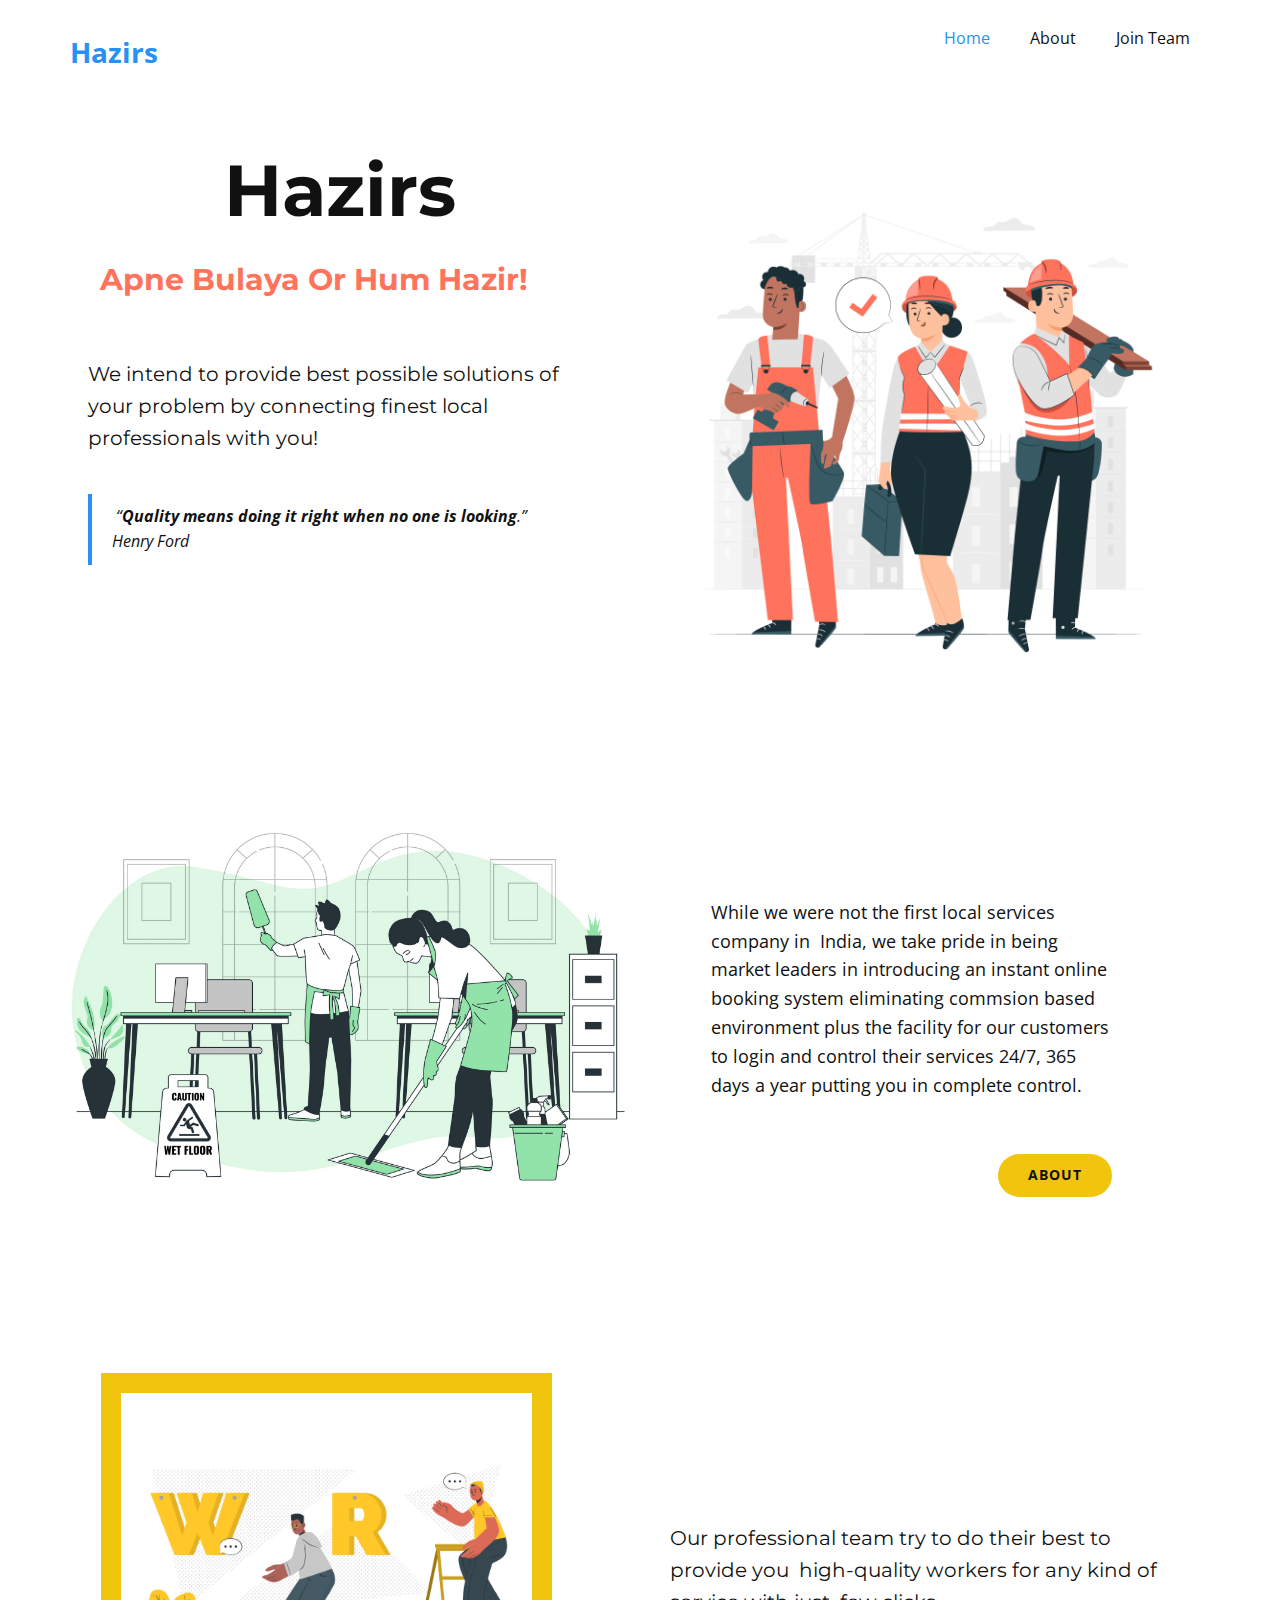
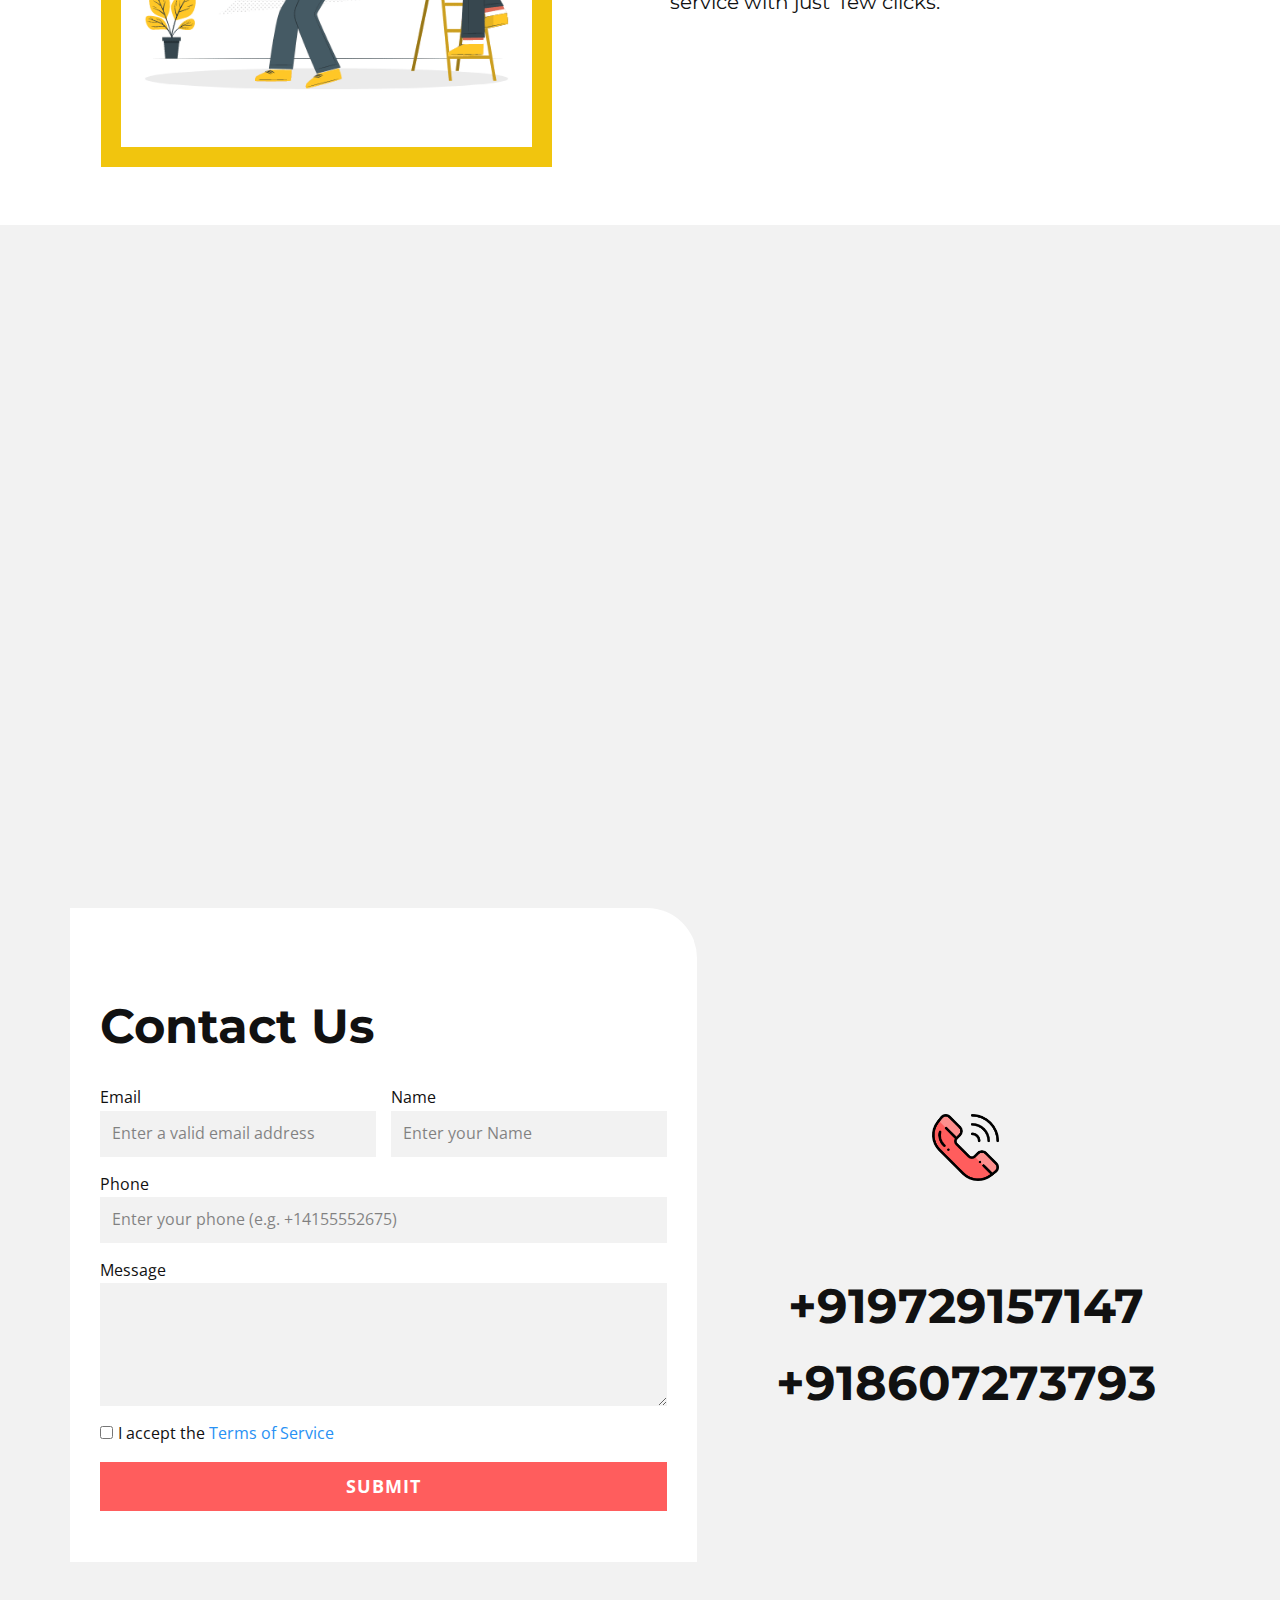
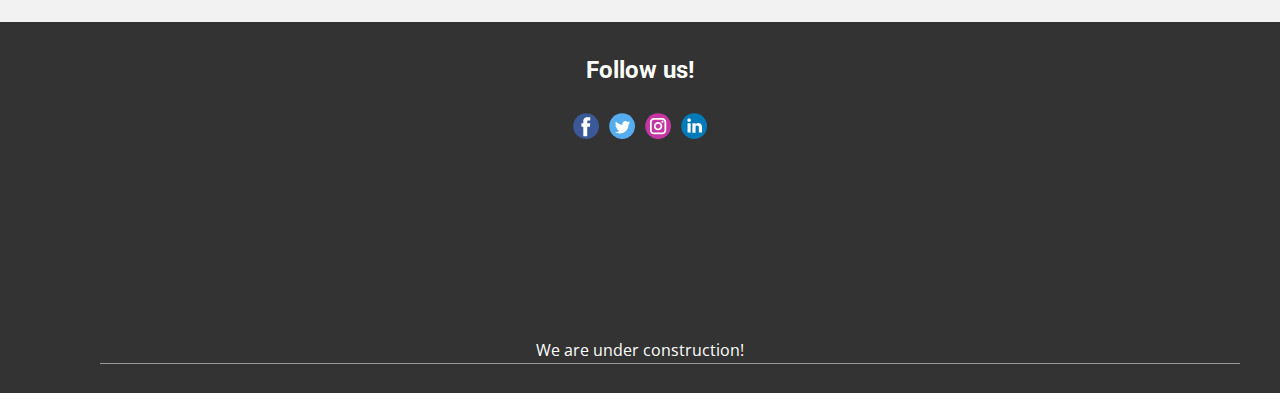
<file: Home.html>
<!DOCTYPE html>
<html style="font-size: 16px;" lang="en"><head>
    <meta name="viewport" content="width=device-width, initial-scale=1.0">
    <meta charset="utf-8">
    <meta name="keywords" content="​Our creativity is your success, ​Creative challenges are our passion, ​We provide a wide range of creative services, ​If you have any questions, please contact us, Read what our customers say, What people say">
    <meta name="description" content="">
    <title>Hazirs</title>
    <link rel="stylesheet" href="nicepage.css" media="screen">
<link rel="stylesheet" href="Home.css" media="screen">
    <script class="u-script" type="text/javascript" src="jquery.js" defer=""></script>
    <script class="u-script" type="text/javascript" src="nicepage.js" defer=""></script>
    <meta name="generator" content="Nicepage 4.19.3, nicepage.com">
    <link id="u-theme-google-font" rel="stylesheet" href="https://fonts.googleapis.com/css?family=Roboto:100,100i,300,300i,400,400i,500,500i,700,700i,900,900i|Open+Sans:300,300i,400,400i,500,500i,600,600i,700,700i,800,800i">
    <link id="u-page-google-font" rel="stylesheet" href="https://fonts.googleapis.com/css?family=Montserrat:100,100i,200,200i,300,300i,400,400i,500,500i,600,600i,700,700i,800,800i,900,900i">
    
    
    
    
    
    
    <script type="application/ld+json">{
		"@context": "http://schema.org",
		"@type": "Organization",
		"name": "Hazir",
		"sameAs": []
}</script>
    <meta name="theme-color" content="#2891f4">
    <meta property="og:title" content="Home">
    <meta property="og:type" content="website">
  </head>
  <body class="u-body u-xl-mode" data-lang="en"><header class="u-clearfix u-header u-sticky u-sticky-f489 u-white u-header" id="sec-59cb"><div class="u-clearfix u-sheet u-sheet-1">
        <nav class="u-align-left u-menu u-menu-hamburger u-offcanvas u-menu-1">
          <div class="menu-collapse">
            <a class="u-button-style u-nav-link" href="#">
              <svg class="u-svg-link" preserveAspectRatio="xMidYMin slice" viewBox="0 0 302 302" style=""><use xmlns:xlink="http://www.w3.org/1999/xlink" xlink:href="#svg-0b31"></use></svg>
              <svg xmlns="http://www.w3.org/2000/svg" xmlns:xlink="http://www.w3.org/1999/xlink" version="1.1" id="svg-0b31" x="0px" y="0px" viewBox="0 0 302 302" style="enable-background:new 0 0 302 302;" xml:space="preserve" class="u-svg-content"><g><rect y="36" width="302" height="30"></rect><rect y="236" width="302" height="30"></rect><rect y="136" width="302" height="30"></rect>
</g><g></g><g></g><g></g><g></g><g></g><g></g><g></g><g></g><g></g><g></g><g></g><g></g><g></g><g></g><g></g></svg>
            </a>
          </div>
          <div class="u-nav-container">
            <ul class="u-nav u-unstyled u-nav-1"><li class="u-nav-item"><a class="u-button-style u-nav-link u-text-active-palette-1-base u-text-hover-palette-2-base" href="Home.html" style="padding: 10px 20px;">Home</a>
</li><li class="u-nav-item"><a class="u-button-style u-nav-link u-text-active-palette-1-base u-text-hover-palette-2-base" href="About.html" style="padding: 10px 20px;">About</a>
</li><li class="u-nav-item"><a class="u-button-style u-nav-link u-text-active-palette-1-base u-text-hover-palette-2-base" href="Join-Team.html" style="padding: 10px 20px;">Join Team</a>
</li></ul>
          </div>
          <div class="u-nav-container-collapse">
            <div class="u-align-center u-black u-container-style u-inner-container-layout u-opacity u-opacity-95 u-sidenav">
              <div class="u-inner-container-layout u-sidenav-overflow">
                <div class="u-menu-close"></div>
                <ul class="u-align-center u-nav u-popupmenu-items u-unstyled u-nav-2"><li class="u-nav-item"><a class="u-button-style u-nav-link" href="Home.html">Home</a>
</li><li class="u-nav-item"><a class="u-button-style u-nav-link" href="About.html">About</a>
</li><li class="u-nav-item"><a class="u-button-style u-nav-link" href="Join-Team.html">Join Team</a>
</li></ul>
              </div>
            </div>
            <div class="u-black u-menu-overlay u-opacity u-opacity-70"></div>
          </div>
        </nav>
        <p class="u-text u-text-default u-text-1">
          <a href="Home.html"> <span style="font-weight: 700; font-size: 1.75rem;">Hazirs
           </a></span>
        </p>
      </div></header>
    <section class="u-align-center u-clearfix u-valign-middle-lg u-valign-middle-xl u-white u-section-1" id="carousel_21e6">
      <div class="u-align-left u-border-1 u-border-grey-15 u-expanded-width u-line u-line-horizontal u-line-1"></div>
      <div class="u-clearfix u-gutter-0 u-layout-wrap u-layout-wrap-1">
        <div class="u-layout" >
          <div class="u-layout-row" >
            <div class="u-align-left u-container-style u-layout-cell u-left-cell u-size-30 u-size-xs-60 u-layout-cell-1" src="">
              <div class="u-container-layout u-container-layout-1">
                <h2 class="u-custom-font u-font-montserrat u-text u-text-1"> &nbsp; &nbsp; &nbsp; &nbsp; <span style="font-size: 4.5rem;">Hazirs</span>
                  <br>
                  <span style="font-size: 1.875rem;" class="u-text-custom-color-1">&nbsp; &nbsp; &nbsp;&nbsp;</span>
                </h2>
                <h2 class="u-custom-font u-font-montserrat u-text u-text-custom-color-1 u-text-2"> Apne Bulaya Or Hum Hazir!<br>&nbsp; &nbsp; &nbsp;&nbsp;
                </h2>
                <h6 class="u-custom-font u-font-montserrat u-text u-text-3"> We intend to provide best possible solutions of your problem by&nbsp;connecting finest local professionals with you!</h6>
                <blockquote class="u-text u-text-4">&nbsp;“<b>Quality means doing it right when no one is looking</b>.”&nbsp;<br>Henry Ford
                </blockquote>
              </div>
            </div>
            <div class="u-container-style u-layout-cell u-right-cell u-shape-rectangle u-size-30 u-size-xs-60 u-layout-cell-2" src="">
              <div class="u-container-layout u-container-layout-2" src="">
                <img class="u-expanded-width-xs u-image u-image-contain u-image-default u-preserve-proportions u-image-1" src="images/6961769.jpg" alt="" data-image-width="2000" data-image-height="2000">
              </div>
            </div>
          </div>
        </div>
      </div>
    </section>
    <section class="u-align-center-lg u-align-center-xl u-align-left-md u-align-left-sm u-align-left-xs u-clearfix u-section-2" id="carousel_bc05">
      <div class="u-clearfix u-sheet u-sheet-1">
        <img class="u-image u-image-contain u-image-default u-image-1" src="images/7480278.jpg" alt="" data-image-width="3000" data-image-height="2000" >
        <p class="u-align-left u-text u-text-1" > While we were not the first local services&nbsp; company in&nbsp; India, we take pride in being market leaders in introducing an instant online booking system eliminating commsion based environment plus the facility for our customers to login and control their services 24/7, 365 days a year putting you in complete control.&nbsp;</p>
        <a href="About.html" class="u-border-none u-btn u-btn-round u-button-style u-hover-palette-3-light-1 u-palette-3-base u-radius-50 u-btn-1">about</a>
      </div>
    </section>
    <section class="u-align-center u-clearfix u-white u-section-3" id="carousel_a358">
      <div class="u-clearfix u-sheet u-valign-middle-sm u-valign-middle-xs u-sheet-1">
        <div class="u-clearfix u-expanded-width u-gutter-0 u-layout-wrap u-layout-wrap-1">
          <div class="u-layout" style="">
            <div class="u-layout-row" style="">
              <div class="u-align-left u-container-style u-layout-cell u-right-cell u-shape-rectangle u-size-30 u-size-xs-60 u-layout-cell-1" src="">
                <div class="u-container-layout u-valign-top-sm u-valign-top-xs u-container-layout-1" src="">
                  <div class="u-border-20 u-border-palette-3-base u-container-style u-expanded-width-md u-expanded-width-sm u-expanded-width-xs u-group u-image u-shape-rectangle u-image-1" data-image-width="500" data-image-height="500">
                    <div class="u-container-layout u-container-layout-2"></div>
                  </div>
                </div>
              </div>
              <div class="u-align-left u-container-style u-layout-cell u-left-cell u-size-30 u-size-xs-60 u-layout-cell-2" src="">
                <div class="u-container-layout u-container-layout-3">
                  <h2 class="u-custom-font u-font-montserrat u-text u-text-1" data-animation-name="customAnimationIn" data-animation-duration="500" data-animation-direction="">You Ask We Deliver!</h2>
                  <h6 class="u-custom-font u-font-montserrat u-text u-text-2"> Our professional team try to do their best to provide you&nbsp; high-quality workers for any kind of service with just&nbsp; few clicks.</h6>
                </div>
              </div>
            </div>
          </div>
        </div>
      </div>
    </section>
    <section class="u-align-left u-clearfix u-grey-5 u-section-4" id="carousel_508d">
      <div class="u-clearfix u-sheet u-sheet-1">
        <h2 class="u-custom-font u-font-montserrat u-text u-text-1" data-animation-name="customAnimationIn" data-animation-duration="1000" data-animation-delay="500"> &nbsp; &nbsp; &nbsp; &nbsp; &nbsp; &nbsp; &nbsp; Services</h2>
        <div class="u-expanded-width-lg u-expanded-width-md u-expanded-width-sm u-expanded-width-xs u-list u-list-1">
          <div class="u-repeater u-repeater-1">
            <div class="u-align-left u-container-style u-custom-item u-list-item u-opacity u-opacity-90 u-repeater-item u-shape-round u-top-right-radius-50 u-white u-list-item-1" data-animation-name="customAnimationIn" data-animation-duration="500" data-animation-delay="500">
              <div class="u-container-layout u-similar-container u-valign-top-sm u-valign-top-xs u-container-layout-1"><span class="u-custom-item u-file-icon u-icon u-icon-circle u-white u-icon-1"><img src="images/307924.png" alt=""></span>
                <h4 class="u-custom-font u-custom-item u-font-montserrat u-text u-text-2">&nbsp; &nbsp; &nbsp;Plumber</h4>
                <p class="u-text u-text-3">What do plumbers, garbagemen, and economists all have in common?<br>They all deal with <span style="font-size: 1rem; font-weight: 700;">gross</span> domestic product.
                </p>
              </div>
            </div>
            <div class="u-align-left u-container-style u-custom-item u-list-item u-opacity u-opacity-90 u-repeater-item u-shape-round u-top-right-radius-50 u-white u-list-item-2" data-animation-name="customAnimationIn" data-animation-duration="1500">
              <div class="u-container-layout u-similar-container u-valign-top-sm u-valign-top-xs u-container-layout-2"><span class="u-custom-item u-file-icon u-icon u-icon-circle u-white u-icon-2"><img src="images/307943.png" alt=""></span>
                <h4 class="u-custom-font u-custom-item u-font-montserrat u-text u-text-4">&nbsp; &nbsp; Electrician</h4>
                <p class="u-text u-text-5"> Do you know why the optimistic electrician get fired?&nbsp;<br>He kept changing the negatives into <span style="font-weight: 700;">positives</span>.
                </p>
              </div>
            </div>
            <div class="u-align-left u-container-style u-custom-item u-list-item u-opacity u-opacity-90 u-repeater-item u-shape-round u-top-right-radius-50 u-white u-list-item-3" data-animation-name="customAnimationIn" data-animation-duration="1500" data-animation-delay="500">
              <div class="u-container-layout u-similar-container u-valign-top-sm u-valign-top-xs u-container-layout-3"><span class="u-custom-item u-file-icon u-icon u-icon-circle u-white u-icon-3"><img src="images/2954879.png" alt=""></span>
                <h4 class="u-custom-font u-custom-item u-font-montserrat u-text u-text-6">Home cleaning</h4>
                <p class="u-text u-text-7">Why do they say cleanliness is next to godliness?<br>Because every time i talk <span style="font-weight: 700;">dirty</span> to my wife<br>&nbsp;she tells me to go to hell.
                </p>
              </div>
            </div>
            <div class="u-align-left u-container-style u-custom-item u-list-item u-opacity u-opacity-90 u-repeater-item u-shape-round u-top-right-radius-50 u-white u-list-item-4" data-animation-name="customAnimationIn" data-animation-duration="1500" data-animation-delay="500">
              <div class="u-container-layout u-similar-container u-valign-top-sm u-valign-top-xs u-container-layout-4"><span class="u-custom-item u-file-icon u-icon u-icon-circle u-white u-icon-4"><img src="images/2827375.png" alt=""></span>
                <h4 class="u-custom-font u-custom-item u-font-montserrat u-text u-text-8">&nbsp; &nbsp; &nbsp; &nbsp;Labour</h4>
                <p class="u-text u-text-9"> My boss asked me to attach two pieces of wood together.<br>I <span style="font-weight: 700;">nailed</span> it!
                </p>
              </div>
            </div>
          </div>
        </div>
      </div>
    </section>
    <section class="u-clearfix u-grey-5 u-section-5" id="carousel_16fc">
      <div class="u-clearfix u-sheet u-valign-top u-sheet-1">
        <div class="u-clearfix u-expanded-width u-gutter-0 u-layout-wrap u-layout-wrap-1">
          <div class="u-layout">
            <div class="u-layout-row">
              <div class="u-align-left u-container-style u-layout-cell u-right-cell u-shape-round u-size-33 u-top-right-radius-50 u-white u-layout-cell-1">
                <div class="u-container-layout u-valign-top u-container-layout-1">
                  <h6 class="u-custom-font u-font-montserrat u-text u-text-default u-text-1" data-animation-name="" data-animation-duration="0" data-animation-delay="0" data-animation-direction="">Contact Us</h6>
                  <div class="u-expanded-width u-form u-form-1">
                    <form action="https://forms.nicepagesrv.com/Form/Process" class="u-clearfix u-form-spacing-15 u-form-vertical u-inner-form" style="padding: 0;" source="email" name="form">
                      <div class="u-form-email u-form-group u-form-partition-factor-2">
                        <label for="email-daf4" class="u-label">Email</label>
                        <input type="email" placeholder="Enter a valid email address" id="email-daf4" name="email" class="u-grey-5 u-input u-input-rectangle" required="">
                      </div>
                      <div class="u-form-group u-form-name u-form-partition-factor-2">
                        <label for="name-daf4" class="u-label">Name</label>
                        <input type="text" placeholder="Enter your Name" id="name-daf4" name="name" class="u-grey-5 u-input u-input-rectangle" required="">
                      </div>
                      <div class="u-form-group u-form-phone u-form-group-3">
                        <label for="phone-e738" class="u-label">Phone</label>
                        <input type="tel" pattern="\+?\d{0,3}[\s\(\-]?([0-9]{2,3})[\s\)\-]?([\s\-]?)([0-9]{3})[\s\-]?([0-9]{2})[\s\-]?([0-9]{2})" placeholder="Enter your phone (e.g. +14155552675)" id="phone-e738" name="phone" class="u-grey-5 u-input u-input-rectangle" required="">
                      </div>
                      <div class="u-form-group u-form-message">
                        <label for="message-daf4" class="u-label">Message</label>
                        <textarea placeholder="" rows="4" cols="50" id="message-daf4" name="message" class="u-grey-5 u-input u-input-rectangle" required=""></textarea>
                      </div>
                      <div class="u-form-agree u-form-group u-form-group-5">
                        <input type="checkbox" id="agree-f183" name="agree" class="u-agree-checkbox" required="">
                        <label for="agree-f183" class="u-agree-label u-label">I accept the <a href="#">Terms of Service</a>
                        </label>
                      </div>
                      <div class="u-align-left u-form-group u-form-submit">
                        <a href="#" class="u-active-palette-2-light-1 u-border-none u-btn u-btn-submit u-button-style u-custom-color-3 u-hover-custom-color-4 u-btn-1">Submit</a>
                        <input type="submit" value="submit" class="u-form-control-hidden">
                      </div>
                      <div class="u-form-send-message u-form-send-success"> Thank you! Your message has been sent. </div>
                      <div class="u-form-send-error u-form-send-message"> Unable to send your message. Please fix errors then try again. </div>
                      <input type="hidden" value="" name="recaptchaResponse">
                      <input type="hidden" name="formServices" value="7ac5530a3199990a5f7a83ff5304f84f">
                    </form>
                  </div>
                </div>
              </div>
              <div class="u-align-center u-container-style u-layout-cell u-shape-rectangle u-size-27 u-layout-cell-2">
                <div class="u-container-layout u-container-layout-2"><span class="u-custom-color-2 u-file-icon u-icon u-icon-circle u-icon-1" data-animation-name="pulse" data-animation-duration="1000" data-animation-direction=""><img src="images/719703.png" alt=""></span>
                  <p class="u-custom-font u-font-montserrat u-text u-text-2">+919729157147<br>+918607273793
                  </p>
                </div>
              </div>
            </div>
          </div>
        </div>
      </div>
    </section>
    
    
    <footer class="u-clearfix u-footer u-grey-80" id="sec-aa06"><div class="u-clearfix u-sheet u-sheet-1">
        <h1 class="u-align-center u-text u-text-1">Follow us!</h1>
        <div class="u-align-left u-social-icons u-spacing-10 u-social-icons-1">
          <a class="u-social-url" title="facebook" target="_blank" href=""><span class="u-icon u-social-facebook u-social-icon u-icon-1"><svg class="u-svg-link" preserveAspectRatio="xMidYMin slice" viewBox="0 0 112 112" style=""><use xmlns:xlink="http://www.w3.org/1999/xlink" xlink:href="#svg-e293"></use></svg><svg class="u-svg-content" viewBox="0 0 112 112" x="0" y="0" id="svg-e293"><circle fill="currentColor" cx="56.1" cy="56.1" r="55"></circle><path fill="#FFFFFF" d="M73.5,31.6h-9.1c-1.4,0-3.6,0.8-3.6,3.9v8.5h12.6L72,58.3H60.8v40.8H43.9V58.3h-8V43.9h8v-9.2
            c0-6.7,3.1-17,17-17h12.5v13.9H73.5z"></path></svg></span>
          </a>
          <a class="u-social-url" title="twitter" target="_blank" href=""><span class="u-icon u-social-icon u-social-twitter u-icon-2"><svg class="u-svg-link" preserveAspectRatio="xMidYMin slice" viewBox="0 0 112 112" style=""><use xmlns:xlink="http://www.w3.org/1999/xlink" xlink:href="#svg-d247"></use></svg><svg class="u-svg-content" viewBox="0 0 112 112" x="0" y="0" id="svg-d247"><circle fill="currentColor" class="st0" cx="56.1" cy="56.1" r="55"></circle><path fill="#FFFFFF" d="M83.8,47.3c0,0.6,0,1.2,0,1.7c0,17.7-13.5,38.2-38.2,38.2C38,87.2,31,85,25,81.2c1,0.1,2.1,0.2,3.2,0.2
            c6.3,0,12.1-2.1,16.7-5.7c-5.9-0.1-10.8-4-12.5-9.3c0.8,0.2,1.7,0.2,2.5,0.2c1.2,0,2.4-0.2,3.5-0.5c-6.1-1.2-10.8-6.7-10.8-13.1
            c0-0.1,0-0.1,0-0.2c1.8,1,3.9,1.6,6.1,1.7c-3.6-2.4-6-6.5-6-11.2c0-2.5,0.7-4.8,1.8-6.7c6.6,8.1,16.5,13.5,27.6,14
            c-0.2-1-0.3-2-0.3-3.1c0-7.4,6-13.4,13.4-13.4c3.9,0,7.3,1.6,9.8,4.2c3.1-0.6,5.9-1.7,8.5-3.3c-1,3.1-3.1,5.8-5.9,7.4
            c2.7-0.3,5.3-1,7.7-2.1C88.7,43,86.4,45.4,83.8,47.3z"></path></svg></span>
          </a>
          <a class="u-social-url" title="instagram" target="_blank" href=""><span class="u-icon u-social-icon u-social-instagram u-icon-3"><svg class="u-svg-link" preserveAspectRatio="xMidYMin slice" viewBox="0 0 112 112" style=""><use xmlns:xlink="http://www.w3.org/1999/xlink" xlink:href="#svg-cf9d"></use></svg><svg class="u-svg-content" viewBox="0 0 112 112" x="0" y="0" id="svg-cf9d"><circle fill="currentColor" cx="56.1" cy="56.1" r="55"></circle><path fill="#FFFFFF" d="M55.9,38.2c-9.9,0-17.9,8-17.9,17.9C38,66,46,74,55.9,74c9.9,0,17.9-8,17.9-17.9C73.8,46.2,65.8,38.2,55.9,38.2
            z M55.9,66.4c-5.7,0-10.3-4.6-10.3-10.3c-0.1-5.7,4.6-10.3,10.3-10.3c5.7,0,10.3,4.6,10.3,10.3C66.2,61.8,61.6,66.4,55.9,66.4z"></path><path fill="#FFFFFF" d="M74.3,33.5c-2.3,0-4.2,1.9-4.2,4.2s1.9,4.2,4.2,4.2s4.2-1.9,4.2-4.2S76.6,33.5,74.3,33.5z"></path><path fill="#FFFFFF" d="M73.1,21.3H38.6c-9.7,0-17.5,7.9-17.5,17.5v34.5c0,9.7,7.9,17.6,17.5,17.6h34.5c9.7,0,17.5-7.9,17.5-17.5V38.8
            C90.6,29.1,82.7,21.3,73.1,21.3z M83,73.3c0,5.5-4.5,9.9-9.9,9.9H38.6c-5.5,0-9.9-4.5-9.9-9.9V38.8c0-5.5,4.5-9.9,9.9-9.9h34.5
            c5.5,0,9.9,4.5,9.9,9.9V73.3z"></path></svg></span>
          </a>
          <a class="u-social-url" title="linkedin" target="_blank" href=""><span class="u-icon u-social-icon u-social-linkedin u-icon-4"><svg class="u-svg-link" preserveAspectRatio="xMidYMin slice" viewBox="0 0 112 112" style=""><use xmlns:xlink="http://www.w3.org/1999/xlink" xlink:href="#svg-9c4f"></use></svg><svg class="u-svg-content" viewBox="0 0 112 112" x="0" y="0" id="svg-9c4f"><circle fill="currentColor" cx="56.1" cy="56.1" r="55"></circle><path fill="#FFFFFF" d="M41.3,83.7H27.9V43.4h13.4V83.7z M34.6,37.9L34.6,37.9c-4.6,0-7.5-3.1-7.5-7c0-4,3-7,7.6-7s7.4,3,7.5,7
            C42.2,34.8,39.2,37.9,34.6,37.9z M89.6,83.7H76.2V62.2c0-5.4-1.9-9.1-6.8-9.1c-3.7,0-5.9,2.5-6.9,4.9c-0.4,0.9-0.4,2.1-0.4,3.3v22.5
            H48.7c0,0,0.2-36.5,0-40.3h13.4v5.7c1.8-2.7,5-6.7,12.1-6.7c8.8,0,15.4,5.8,15.4,18.1V83.7z"></path></svg></span>
          </a>
        </div>
        <p class="u-align-center u-text u-text-2">We are under construction!<br>
          <br>
          <br>
        </p>
        <div class="u-border-1 u-border-white u-line u-line-horizontal u-opacity u-opacity-50 u-line-1"></div>
      </div></footer>
    <!-- <section class="u-backlink u-clearfix u-grey-80">
      <a class="u-link" href="https://nicepage.com/website-templates" target="_blank">
        <span>Website Templates</span>
      </a>
      <p class="u-text">
        <span>created with</span>
      </p>
      <a class="u-link" href="https://nicepage.studio" target="_blank">
        <span>Best Free Website Builder</span>
      </a>. 
    </section> -->
  
</body></html>
</file>
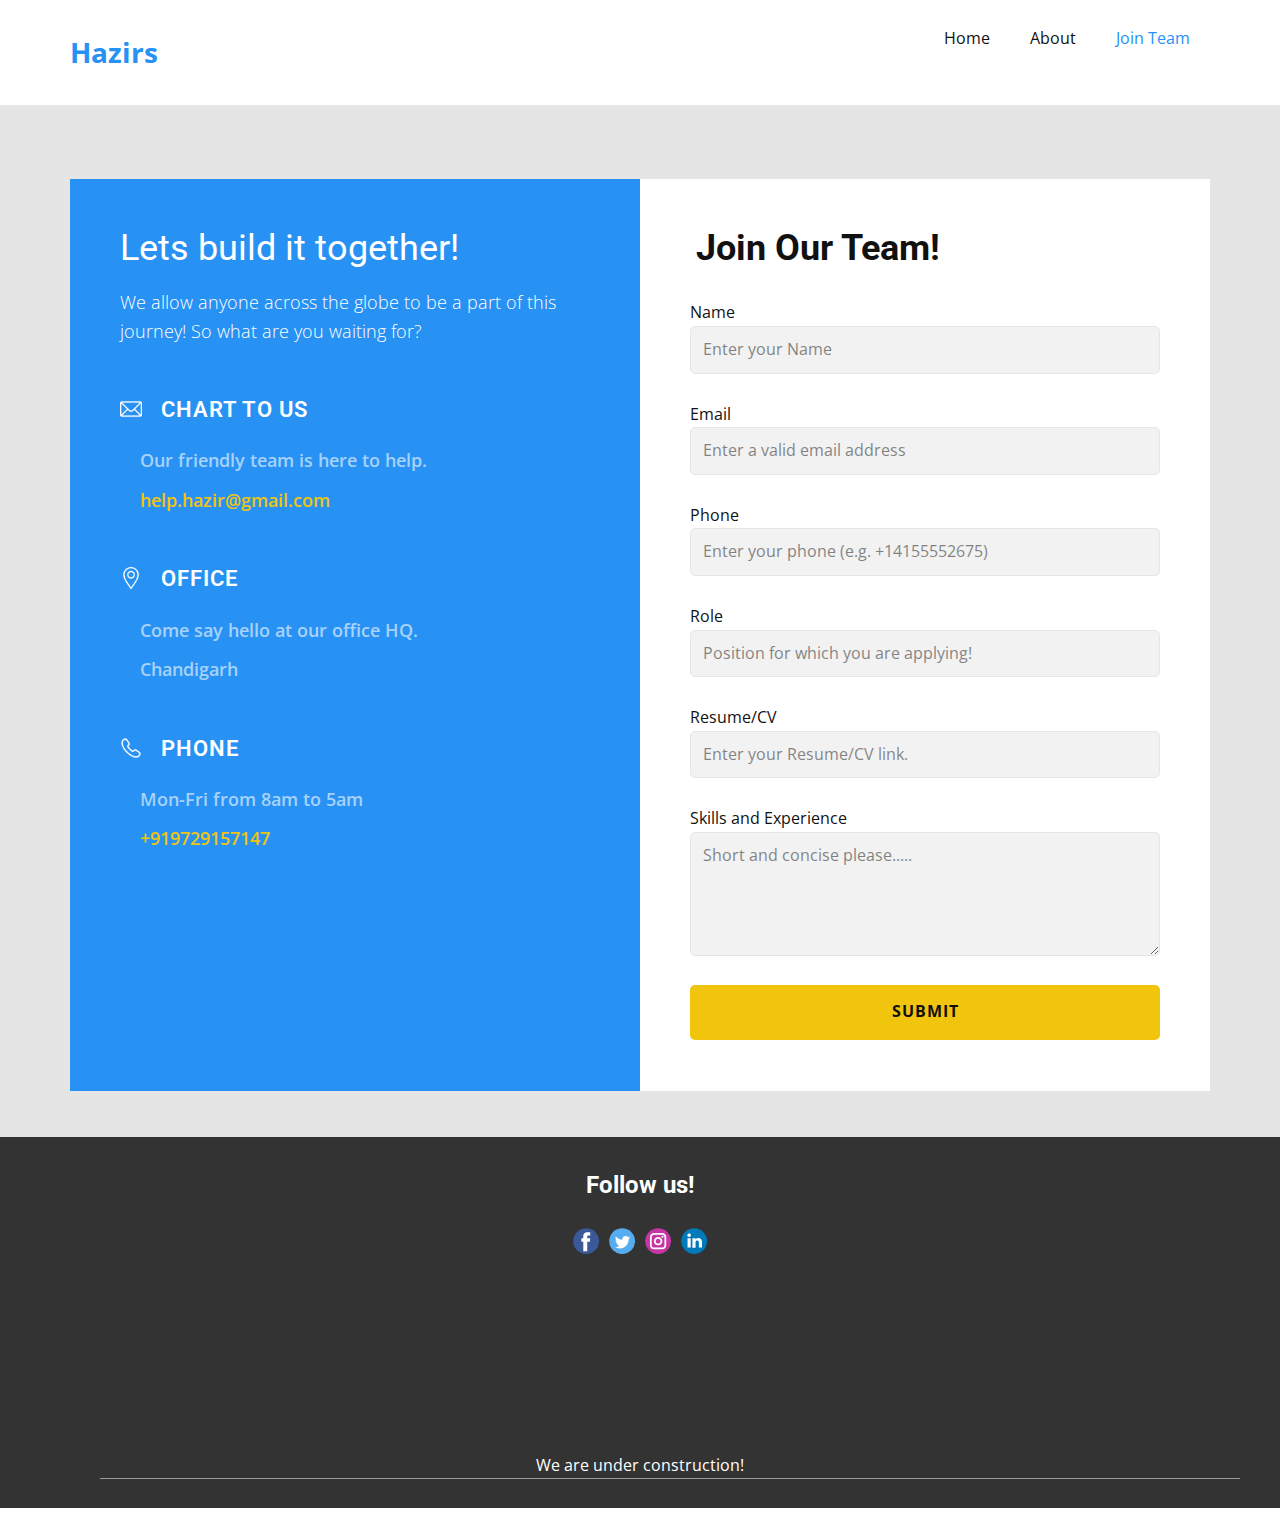
<file: Join-Team.html>
<!DOCTYPE html>
<html style="font-size: 16px;" lang="en"><head>
  <link rel="icon" href="./images/logo.jpeg" />
    <meta name="viewport" content="width=device-width, initial-scale=1.0">
    <meta charset="utf-8">
    <meta name="keywords" content="Hazir">
    <meta name="description" content="">
    <title>Join Team</title>
    <link rel="stylesheet" href="nicepage.css" media="screen">
<link rel="stylesheet" href="Join-Team.css" media="screen">
    <script class="u-script" type="text/javascript" src="jquery.js" defer=""></script>
    <script class="u-script" type="text/javascript" src="nicepage.js" defer=""></script>
    <meta name="generator" content="Nicepage 4.19.3, nicepage.com">
    <link id="u-theme-google-font" rel="stylesheet" href="https://fonts.googleapis.com/css?family=Roboto:100,100i,300,300i,400,400i,500,500i,700,700i,900,900i|Open+Sans:300,300i,400,400i,500,500i,600,600i,700,700i,800,800i">
    
    
    <script type="application/ld+json">{
		"@context": "http://schema.org",
		"@type": "Organization",
		"name": "Hazir",
		"sameAs": []
}</script>
    <meta name="theme-color" content="#2891f4">
    <meta property="og:title" content="Join Team">
    <meta property="og:type" content="website">
  </head>
  <body class="u-body u-xl-mode" data-lang="en"><header class="u-clearfix u-header u-sticky u-sticky-f489 u-white u-header" id="sec-59cb"><div class="u-clearfix u-sheet u-sheet-1">
        <nav class="u-align-left u-menu u-menu-hamburger u-offcanvas u-menu-1">
          <div class="menu-collapse">
            <a class="u-button-style u-nav-link" href="#">
              <svg class="u-svg-link" preserveAspectRatio="xMidYMin slice" viewBox="0 0 302 302" style=""><use xmlns:xlink="http://www.w3.org/1999/xlink" xlink:href="#svg-0b31"></use></svg>
              <svg xmlns="http://www.w3.org/2000/svg" xmlns:xlink="http://www.w3.org/1999/xlink" version="1.1" id="svg-0b31" x="0px" y="0px" viewBox="0 0 302 302" style="enable-background:new 0 0 302 302;" xml:space="preserve" class="u-svg-content"><g><rect y="36" width="302" height="30"></rect><rect y="236" width="302" height="30"></rect><rect y="136" width="302" height="30"></rect>
</g><g></g><g></g><g></g><g></g><g></g><g></g><g></g><g></g><g></g><g></g><g></g><g></g><g></g><g></g><g></g></svg>
            </a>
          </div>
          <div class="u-nav-container">
            <ul class="u-nav u-unstyled u-nav-1"><li class="u-nav-item"><a class="u-button-style u-nav-link u-text-active-palette-1-base u-text-hover-palette-2-base" href="Home.html" style="padding: 10px 20px;">Home</a>
</li><li class="u-nav-item"><a class="u-button-style u-nav-link u-text-active-palette-1-base u-text-hover-palette-2-base" href="About.html" style="padding: 10px 20px;">About</a>
</li><li class="u-nav-item"><a class="u-button-style u-nav-link u-text-active-palette-1-base u-text-hover-palette-2-base" href="Join-Team.html" style="padding: 10px 20px;">Join Team</a>
</li></ul>
          </div>
          <div class="u-nav-container-collapse">
            <div class="u-align-center u-black u-container-style u-inner-container-layout u-opacity u-opacity-95 u-sidenav">
              <div class="u-inner-container-layout u-sidenav-overflow">
                <div class="u-menu-close"></div>
                <ul class="u-align-center u-nav u-popupmenu-items u-unstyled u-nav-2"><li class="u-nav-item"><a class="u-button-style u-nav-link" href="Home.html">Home</a>
</li><li class="u-nav-item"><a class="u-button-style u-nav-link" href="About.html">About</a>
</li><li class="u-nav-item"><a class="u-button-style u-nav-link" href="Join-Team.html">Join Team</a>
</li></ul>
              </div>
            </div>
            <div class="u-black u-menu-overlay u-opacity u-opacity-70"></div>
          </div>
        </nav>
        <p class="u-text u-text-default u-text-1">
         <a href="Home.html"><span style="font-weight: 700; font-size: 1.75rem;">Hazirs </span></a> 
        </p>
      </div></header>
    <section class="u-clearfix u-grey-10 u-section-1" id="carousel_ab3f">
      <div class="u-clearfix u-sheet u-sheet-1">
        <div class="u-clearfix u-expanded-width u-gutter-0 u-layout-wrap u-layout-wrap-1">
          <div class="u-layout">
            <div class="u-layout-row">
              <div class="u-align-left u-container-style u-layout-cell u-palette-1-base u-size-30-lg u-size-30-xl u-size-60-md u-size-60-sm u-size-60-xs u-layout-cell-1">
                <div class="u-container-layout u-valign-top-md u-valign-top-sm u-valign-top-xs u-container-layout-1">
                  <h2 class="u-text u-text-default u-text-1">Lets build it together!</h2>
                  <p class="u-text u-text-default u-text-2">We allow anyone across the globe to be a part of this journey! So what are you waiting for?</p>
                  <div class="u-list u-list-1">
                    <div class="u-repeater u-repeater-1">
                      <div class="u-container-style u-list-item u-repeater-item u-shape-rectangle">
                        <div class="u-container-layout u-similar-container u-valign-bottom u-container-layout-2"><span class="u-file-icon u-icon u-text-white u-icon-1"><img src="images/646094-23388df3.png" alt=""></span>
                          <h5 class="u-text u-text-3">Chart to us</h5>
                          <p class="u-text u-text-palette-1-light-2 u-text-4">Our friendly team is here to help.<br>
                            <a href="https://nicepage.best" class="u-active-none u-border-1 u-border-active-palette-3-base u-border-hover-palette-3-base u-border-no-left u-border-no-right u-border-no-top u-border-palette-1-base u-bottom-left-radius-0 u-bottom-right-radius-0 u-btn u-button-link u-button-style u-hover-none u-none u-radius-0 u-text-active-palette-3-base u-text-hover-palette-3-base u-text-palette-3-base u-top-left-radius-0 u-top-right-radius-0 u-btn-1">help.hazir@gmail.com </a>
                          </p>
                        </div>
                      </div>
                      <div class="u-container-style u-list-item u-repeater-item u-shape-rectangle">
                        <div class="u-container-layout u-similar-container u-valign-bottom u-container-layout-3"><span class="u-file-icon u-icon u-text-white u-icon-2"><img src="images/2838912-49358f0d.png" alt=""></span>
                          <h5 class="u-text u-text-5">Office</h5>
                          <p class="u-text u-text-palette-1-light-2 u-text-6"> Come say hello at our office HQ.<br>Chandigarh
                          </p>
                        </div>
                      </div>
                      <div class="u-container-style u-list-item u-repeater-item u-shape-rectangle">
                        <div class="u-container-layout u-similar-container u-valign-bottom u-container-layout-4"><span class="u-file-icon u-icon u-text-white u-icon-3"><img src="images/8066424-eec24b29.png" alt=""></span>
                          <h5 class="u-text u-text-7">Phone</h5>
                          <p class="u-text u-text-palette-1-light-2 u-text-8"> Mon-Fri from 8am to 5am<br>
                            <a href="https://nicepage.com/k/loans-website-templates" class="u-active-none u-border-1 u-border-active-palette-3-base u-border-hover-palette-3-base u-border-no-left u-border-no-right u-border-no-top u-border-palette-1-base u-btn u-button-link u-button-style u-hover-none u-none u-text-active-palette-3-base u-text-hover-palette-3-base u-text-palette-3-base u-btn-2" data-animation-name="" data-animation-duration="0" data-animation-delay="0" data-animation-direction="">+919729157147</a>
                          </p>
                        </div>
                      </div>
                    </div>
                  </div>
                </div>
              </div>
              <div class="u-align-left u-container-style u-layout-cell u-size-30-lg u-size-30-xl u-size-60-md u-size-60-sm u-size-60-xs u-white u-layout-cell-2" data-animation-name="" data-animation-duration="0" data-animation-delay="0" data-animation-direction="">
                <div class="u-container-layout u-valign-bottom-xs u-valign-top-md u-valign-top-sm u-container-layout-5">
                  <h2 class="u-text u-text-9"> Join Our Team!</h2>
                  <div class="u-align-left u-form u-form-1">

                    <form method="POST" name="submit-to-google-sheet" class="u-clearfix u-form-spacing-28 u-form-vertical u-inner-form" style="padding: 0px;" >

                      <!--Edited-->
                      <!-- <div class="u-form-group u-form-name u-label-top">
                        <input type="hidden" placeholder="" id="date" name="Date" class="u-border-1 u-border-grey-10 u-grey-5 u-input u-input-rectangle u-radius-5" value="=now()">
                      </div> -->
                      <!--Edited-->

                      <div class="u-form-group u-form-name u-label-top">
                        <label for="name-5a14" class="u-label" wfd-invisible="true">Name</label>
                        <input type="text" placeholder="Enter your Name" id="name-5a14" name="Name" class="u-border-1 u-border-grey-10 u-grey-5 u-input u-input-rectangle u-radius-5" required="">
                      </div>
                      <div class="u-form-email u-form-group u-label-top">
                        <label for="email-5a14" class="u-label" wfd-invisible="true">Email</label>
                        <input type="email" placeholder="Enter a valid email address" id="email-5a14" name="Email" class="u-border-1 u-border-grey-10 u-grey-5 u-input u-input-rectangle u-radius-5" required="">
                      </div>
                      <div class="u-form-group u-form-phone u-label-top u-form-group-3">
                        <label for="phone-5e95" class="u-label">Phone</label>
                        <input type="tel" pattern="\+?\d{0,3}[\s\(\-]?([0-9]{2,3})[\s\)\-]?([\s\-]?)([0-9]{3})[\s\-]?([0-9]{2})[\s\-]?([0-9]{2})" placeholder="Enter your phone (e.g. +14155552675)" id="phone-5e95" name="Phone" class="u-border-1 u-border-grey-10 u-grey-5 u-input u-input-rectangle u-radius-5" required="">
                      </div>
                      <div class="u-form-group u-label-top u-form-group-4">
                        <label for="text-de5a" class="u-label">Role</label>
                        <input type="text" id="text-de5a" name="Role" class="u-border-1 u-border-grey-10 u-grey-5 u-input u-input-rectangle u-radius-5" placeholder="Position for which you are applying!">
                      </div>
                      <div class="u-form-group u-form-url u-label-top u-form-group-5">
                        <label for="url-1bf9" class="u-label">Resume/CV</label>
                        <input type="url" pattern="^((https?|ftp)://)?[^\s/$.?#]*\.[^\s]*$" placeholder="Enter your Resume/CV link." id="url-1bf9" name="Resume/CV" class="u-border-1 u-border-grey-10 u-grey-5 u-input u-input-rectangle u-radius-5" required="">
                      </div>
                      <div class="u-form-group u-form-message u-label-top u-form-group-6">
                        <label for="message-d323" class="u-label">Skills and Experience</label>
                        <textarea placeholder="Short and concise please....." rows="4" cols="50" id="message-d323" name="Skills/Experience" class="u-border-1 u-border-grey-10 u-grey-5 u-input u-input-rectangle u-radius-5" required=""></textarea>
                      </div>
                      <div class="u-align-right u-form-group u-form-submit u-label-top" id="SubmitButton">
                        <input type="submit" class="u-active-palette-1-base u-border-none u-btn u-btn-round u-btn-submit u-button-style u-hover-palette-1-dark-1 u-palette-3-base u-radius-5 u-text-active-white u-text-hover-white u-text-palette-1-base u-btn-3"></input>
                        <input type="submit" value="submit" class="u-form-control-hidden" wfd-invisible="true">
                      </div>
                      <!-- <div class="u-form-send-message u-form-send-success" wfd-invisible="true"> Thank you! Your message has been sent. </div>
                      <div class="u-form-send-error u-form-send-message" wfd-invisible="true"> Unable to send your message. Please fix errors then try again. </div>
                      <input type="hidden" value="" name="recaptchaResponse" wfd-invisible="true">
                      <input type="hidden" name="formServices" value="7ac5530a3199990a5f7a83ff5304f84f"> -->
                    </form>
                    <span id="msg"></span>
                  </div>
                </div>
              </div>
            </div>
          </div>
        </div>
      </div>
    </section>
    
    
    <footer class="u-clearfix u-footer u-grey-80" id="sec-aa06"><div class="u-clearfix u-sheet u-sheet-1">
        <h1 class="u-align-center u-text u-text-1">Follow us!</h1>
        <div class="u-align-left u-social-icons u-spacing-10 u-social-icons-1">
          <a class="u-social-url" title="facebook" target="_blank" href=""><span class="u-icon u-social-facebook u-social-icon u-icon-1"><svg class="u-svg-link" preserveAspectRatio="xMidYMin slice" viewBox="0 0 112 112" style=""><use xmlns:xlink="http://www.w3.org/1999/xlink" xlink:href="#svg-e293"></use></svg><svg class="u-svg-content" viewBox="0 0 112 112" x="0" y="0" id="svg-e293"><circle fill="currentColor" cx="56.1" cy="56.1" r="55"></circle><path fill="#FFFFFF" d="M73.5,31.6h-9.1c-1.4,0-3.6,0.8-3.6,3.9v8.5h12.6L72,58.3H60.8v40.8H43.9V58.3h-8V43.9h8v-9.2
            c0-6.7,3.1-17,17-17h12.5v13.9H73.5z"></path></svg></span>
          </a>
          <a class="u-social-url" title="twitter" target="_blank" href=""><span class="u-icon u-social-icon u-social-twitter u-icon-2"><svg class="u-svg-link" preserveAspectRatio="xMidYMin slice" viewBox="0 0 112 112" style=""><use xmlns:xlink="http://www.w3.org/1999/xlink" xlink:href="#svg-d247"></use></svg><svg class="u-svg-content" viewBox="0 0 112 112" x="0" y="0" id="svg-d247"><circle fill="currentColor" class="st0" cx="56.1" cy="56.1" r="55"></circle><path fill="#FFFFFF" d="M83.8,47.3c0,0.6,0,1.2,0,1.7c0,17.7-13.5,38.2-38.2,38.2C38,87.2,31,85,25,81.2c1,0.1,2.1,0.2,3.2,0.2
            c6.3,0,12.1-2.1,16.7-5.7c-5.9-0.1-10.8-4-12.5-9.3c0.8,0.2,1.7,0.2,2.5,0.2c1.2,0,2.4-0.2,3.5-0.5c-6.1-1.2-10.8-6.7-10.8-13.1
            c0-0.1,0-0.1,0-0.2c1.8,1,3.9,1.6,6.1,1.7c-3.6-2.4-6-6.5-6-11.2c0-2.5,0.7-4.8,1.8-6.7c6.6,8.1,16.5,13.5,27.6,14
            c-0.2-1-0.3-2-0.3-3.1c0-7.4,6-13.4,13.4-13.4c3.9,0,7.3,1.6,9.8,4.2c3.1-0.6,5.9-1.7,8.5-3.3c-1,3.1-3.1,5.8-5.9,7.4
            c2.7-0.3,5.3-1,7.7-2.1C88.7,43,86.4,45.4,83.8,47.3z"></path></svg></span>
          </a>
          <a class="u-social-url" title="instagram" target="_blank" href=""><span class="u-icon u-social-icon u-social-instagram u-icon-3"><svg class="u-svg-link" preserveAspectRatio="xMidYMin slice" viewBox="0 0 112 112" style=""><use xmlns:xlink="http://www.w3.org/1999/xlink" xlink:href="#svg-cf9d"></use></svg><svg class="u-svg-content" viewBox="0 0 112 112" x="0" y="0" id="svg-cf9d"><circle fill="currentColor" cx="56.1" cy="56.1" r="55"></circle><path fill="#FFFFFF" d="M55.9,38.2c-9.9,0-17.9,8-17.9,17.9C38,66,46,74,55.9,74c9.9,0,17.9-8,17.9-17.9C73.8,46.2,65.8,38.2,55.9,38.2
            z M55.9,66.4c-5.7,0-10.3-4.6-10.3-10.3c-0.1-5.7,4.6-10.3,10.3-10.3c5.7,0,10.3,4.6,10.3,10.3C66.2,61.8,61.6,66.4,55.9,66.4z"></path><path fill="#FFFFFF" d="M74.3,33.5c-2.3,0-4.2,1.9-4.2,4.2s1.9,4.2,4.2,4.2s4.2-1.9,4.2-4.2S76.6,33.5,74.3,33.5z"></path><path fill="#FFFFFF" d="M73.1,21.3H38.6c-9.7,0-17.5,7.9-17.5,17.5v34.5c0,9.7,7.9,17.6,17.5,17.6h34.5c9.7,0,17.5-7.9,17.5-17.5V38.8
            C90.6,29.1,82.7,21.3,73.1,21.3z M83,73.3c0,5.5-4.5,9.9-9.9,9.9H38.6c-5.5,0-9.9-4.5-9.9-9.9V38.8c0-5.5,4.5-9.9,9.9-9.9h34.5
            c5.5,0,9.9,4.5,9.9,9.9V73.3z"></path></svg></span>
          </a>
          <a class="u-social-url" title="linkedin" target="_blank" href=""><span class="u-icon u-social-icon u-social-linkedin u-icon-4"><svg class="u-svg-link" preserveAspectRatio="xMidYMin slice" viewBox="0 0 112 112" style=""><use xmlns:xlink="http://www.w3.org/1999/xlink" xlink:href="#svg-9c4f"></use></svg><svg class="u-svg-content" viewBox="0 0 112 112" x="0" y="0" id="svg-9c4f"><circle fill="currentColor" cx="56.1" cy="56.1" r="55"></circle><path fill="#FFFFFF" d="M41.3,83.7H27.9V43.4h13.4V83.7z M34.6,37.9L34.6,37.9c-4.6,0-7.5-3.1-7.5-7c0-4,3-7,7.6-7s7.4,3,7.5,7
            C42.2,34.8,39.2,37.9,34.6,37.9z M89.6,83.7H76.2V62.2c0-5.4-1.9-9.1-6.8-9.1c-3.7,0-5.9,2.5-6.9,4.9c-0.4,0.9-0.4,2.1-0.4,3.3v22.5
            H48.7c0,0,0.2-36.5,0-40.3h13.4v5.7c1.8-2.7,5-6.7,12.1-6.7c8.8,0,15.4,5.8,15.4,18.1V83.7z"></path></svg></span>
          </a>
        </div>
        <p class="u-align-center u-text u-text-2">We are under construction!<br>
          <br>
          <br>
        </p>
        <div class="u-border-1 u-border-white u-line u-line-horizontal u-opacity u-opacity-50 u-line-1"></div>
      </div></footer>
  
    <script>
      const scriptURL = 'https://script.google.com/macros/s/AKfycbyryGJFvoQswwJJayFXpivdL8MqLhjvJIh_ZDe9sQkz13TfWOvHsU6v-hA859ynHbHP/exec'
      const form = document.forms['submit-to-google-sheet']
      // console.log(form);
      const msg = document.getElementById('msg')
      form.addEventListener('submit', e => {
        e.preventDefault();
        // const data = new FormData(form);
        // console.log(...data);
        fetch(scriptURL, { method: 'POST', body: new FormData(form)})
        .then(response => {msg.innerHTML = "Message sent successfully"
        setTimeout(function(){
            msg.innerHTML = ""
        },4000)
        form.reset()
      })
          .catch(error => console.error('Error!', error.message))
      });
    </script>
</body></html>
</file>
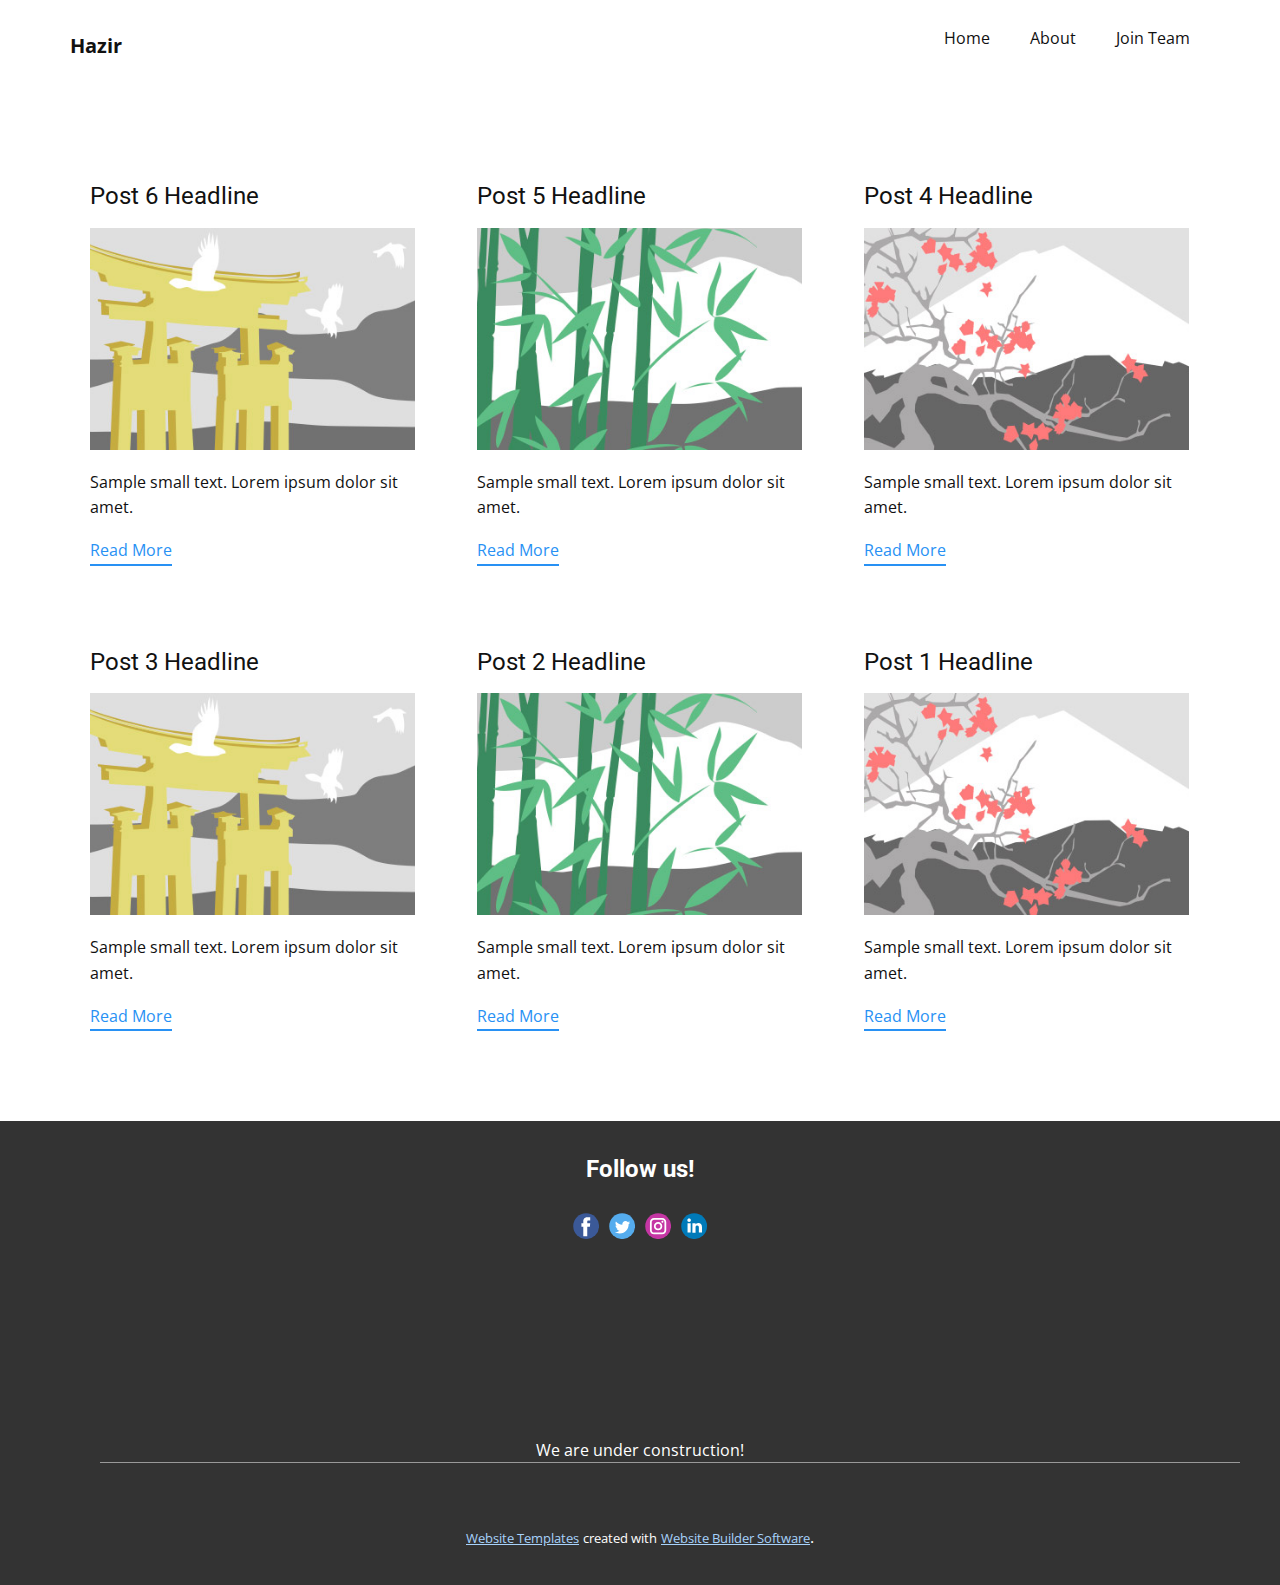
<file: blog/blog.html>
<html style="font-size: 16px;" lang="en"><head>
    <meta name="viewport" content="width=device-width, initial-scale=1.0">
    <meta charset="utf-8">
    <meta name="keywords" content="Follow us!">
    <meta name="description" content="">
    <title>Blog Template</title>
    <link rel="stylesheet" href="../nicepage.css" media="screen">
<link rel="stylesheet" href="../Blog-Template.css" media="screen">
    <script class="u-script" type="text/javascript" src="../jquery.js" defer=""></script>
    <script class="u-script" type="text/javascript" src="../nicepage.js" defer=""></script>
    <meta name="generator" content="Nicepage 4.19.3, nicepage.com">
    <link id="u-theme-google-font" rel="stylesheet" href="https://fonts.googleapis.com/css?family=Roboto:100,100i,300,300i,400,400i,500,500i,700,700i,900,900i|Open+Sans:300,300i,400,400i,500,500i,600,600i,700,700i,800,800i">
    
    
    <script type="application/ld+json">{
		"@context": "http://schema.org",
		"@type": "Organization",
		"name": "Hazir",
		"sameAs": []
}</script>
    <meta name="theme-color" content="#2891f4">
  </head>
  <body class="u-body u-xl-mode" data-lang="en"><header class="u-clearfix u-header u-sticky u-sticky-f489 u-white u-header" id="sec-59cb"><div class="u-clearfix u-sheet u-sheet-1">
        <nav class="u-align-left u-menu u-menu-hamburger u-offcanvas u-menu-1">
          <div class="menu-collapse">
            <a class="u-button-style u-nav-link" href="#">
              <svg class="u-svg-link" preserveAspectRatio="xMidYMin slice" viewBox="0 0 302 302" style=""><use xmlns:xlink="http://www.w3.org/1999/xlink" xlink:href="#svg-0b31"></use></svg>
              <svg xmlns="http://www.w3.org/2000/svg" xmlns:xlink="http://www.w3.org/1999/xlink" version="1.1" id="svg-0b31" x="0px" y="0px" viewBox="0 0 302 302" style="enable-background:new 0 0 302 302;" xml:space="preserve" class="u-svg-content"><g><rect y="36" width="302" height="30"></rect><rect y="236" width="302" height="30"></rect><rect y="136" width="302" height="30"></rect>
</g><g></g><g></g><g></g><g></g><g></g><g></g><g></g><g></g><g></g><g></g><g></g><g></g><g></g><g></g><g></g></svg>
            </a>
          </div>
          <div class="u-nav-container">
            <ul class="u-nav u-unstyled u-nav-1"><li class="u-nav-item"><a class="u-button-style u-nav-link u-text-active-palette-1-base u-text-hover-palette-2-base" href="../Home.html" style="padding: 10px 20px;">Home</a>
</li><li class="u-nav-item"><a class="u-button-style u-nav-link u-text-active-palette-1-base u-text-hover-palette-2-base" href="../About.html" style="padding: 10px 20px;">About</a>
</li><li class="u-nav-item"><a class="u-button-style u-nav-link u-text-active-palette-1-base u-text-hover-palette-2-base" href="../Join-Team.html" style="padding: 10px 20px;">Join Team</a>
</li></ul>
          </div>
          <div class="u-nav-container-collapse">
            <div class="u-align-center u-black u-container-style u-inner-container-layout u-opacity u-opacity-95 u-sidenav">
              <div class="u-inner-container-layout u-sidenav-overflow">
                <div class="u-menu-close"></div>
                <ul class="u-align-center u-nav u-popupmenu-items u-unstyled u-nav-2"><li class="u-nav-item"><a class="u-button-style u-nav-link" href="../Home.html">Home</a>
</li><li class="u-nav-item"><a class="u-button-style u-nav-link" href="../About.html">About</a>
</li><li class="u-nav-item"><a class="u-button-style u-nav-link" href="../Join-Team.html">Join Team</a>
</li></ul>
              </div>
            </div>
            <div class="u-black u-menu-overlay u-opacity u-opacity-70"></div>
          </div>
        </nav>
        <p class="u-text u-text-default u-text-1">
          <span style="font-weight: 700; font-size: 1.25rem;">Hazir </span>
        </p>
      </div></header>
    <section class="u-clearfix u-section-1" id="sec-6399">
      <div class="u-clearfix u-sheet u-valign-middle u-sheet-1"><!--blog--><!--blog_options_json--><!--{"type":"Recent","source":"","tags":"","count":""}--><!--/blog_options_json-->
        <div class="u-blog u-expanded-width u-repeater u-repeater-1"><!--blog_post-->
          <div class="u-blog-post u-container-style u-repeater-item u-white u-repeater-item-1">
            <div class="u-container-layout u-similar-container u-valign-top u-container-layout-1"><!--blog_post_header-->
              <h4 class="u-blog-control u-text u-text-1">
                <a class="u-post-header-link" href="../blog/post-5.html">Post 6 Headline</a>
              </h4><!--/blog_post_header--><!--blog_post_image-->
              <a class="u-post-header-link" href="../blog/post-5.html"><img alt="" class="u-blog-control u-expanded-width u-image u-image-default u-image-1" src="../images/8ad73f3c.jpeg"></a><!--/blog_post_image--><!--blog_post_content-->
              <div class="u-blog-control u-post-content u-text u-text-2 fr-view">Sample small text. Lorem ipsum dolor sit amet.</div><!--/blog_post_content--><!--blog_post_readmore-->
              <a href="../blog/post-5.html" class="u-blog-control u-border-2 u-border-palette-1-base u-btn u-btn-rectangle u-button-style u-none u-btn-1"><!--blog_post_readmore_content--><!--options_json--><!--{"content":"","defaultValue":"Read More"}--><!--/options_json-->Read More<!--/blog_post_readmore_content--></a><!--/blog_post_readmore-->
            </div>
          </div><div class="u-blog-post u-container-style u-repeater-item u-video-cover u-white">
            <div class="u-container-layout u-similar-container u-valign-top u-container-layout-2"><!--blog_post_header-->
              <h4 class="u-blog-control u-text u-text-3">
                <a class="u-post-header-link" href="../blog/post-4.html">Post 5 Headline</a>
              </h4><!--/blog_post_header--><!--blog_post_image-->
              <a class="u-post-header-link" href="../blog/post-4.html"><img alt="" class="u-blog-control u-expanded-width u-image u-image-default u-image-2" src="../images/68f64b9d.jpeg"></a><!--/blog_post_image--><!--blog_post_content-->
              <div class="u-blog-control u-post-content u-text u-text-4 fr-view">Sample small text. Lorem ipsum dolor sit amet.</div><!--/blog_post_content--><!--blog_post_readmore-->
              <a href="../blog/post-4.html" class="u-blog-control u-border-2 u-border-palette-1-base u-btn u-btn-rectangle u-button-style u-none u-btn-2"><!--blog_post_readmore_content--><!--options_json--><!--{"content":"","defaultValue":"Read More"}--><!--/options_json-->Read More<!--/blog_post_readmore_content--></a><!--/blog_post_readmore-->
            </div>
          </div><div class="u-blog-post u-container-style u-repeater-item u-video-cover u-white">
            <div class="u-container-layout u-similar-container u-valign-top u-container-layout-3"><!--blog_post_header-->
              <h4 class="u-blog-control u-text u-text-5">
                <a class="u-post-header-link" href="../blog/post-3.html">Post 4 Headline</a>
              </h4><!--/blog_post_header--><!--blog_post_image-->
              <a class="u-post-header-link" href="../blog/post-3.html"><img alt="" class="u-blog-control u-expanded-width u-image u-image-default u-image-3" src="../images/0fd3416c.jpeg"></a><!--/blog_post_image--><!--blog_post_content-->
              <div class="u-blog-control u-post-content u-text u-text-6 fr-view">Sample small text. Lorem ipsum dolor sit amet.</div><!--/blog_post_content--><!--blog_post_readmore-->
              <a href="../blog/post-3.html" class="u-blog-control u-border-2 u-border-palette-1-base u-btn u-btn-rectangle u-button-style u-none u-btn-3"><!--blog_post_readmore_content--><!--options_json--><!--{"content":"","defaultValue":"Read More"}--><!--/options_json-->Read More<!--/blog_post_readmore_content--></a><!--/blog_post_readmore-->
            </div>
          </div><div class="u-blog-post u-container-style u-repeater-item u-white u-repeater-item-1">
            <div class="u-container-layout u-similar-container u-valign-top u-container-layout-1"><!--blog_post_header-->
              <h4 class="u-blog-control u-text u-text-1">
                <a class="u-post-header-link" href="../blog/post-2.html">Post 3 Headline</a>
              </h4><!--/blog_post_header--><!--blog_post_image-->
              <a class="u-post-header-link" href="../blog/post-2.html"><img alt="" class="u-blog-control u-expanded-width u-image u-image-default u-image-1" src="../images/8ad73f3c.jpeg"></a><!--/blog_post_image--><!--blog_post_content-->
              <div class="u-blog-control u-post-content u-text u-text-2 fr-view">Sample small text. Lorem ipsum dolor sit amet.</div><!--/blog_post_content--><!--blog_post_readmore-->
              <a href="../blog/post-2.html" class="u-blog-control u-border-2 u-border-palette-1-base u-btn u-btn-rectangle u-button-style u-none u-btn-1"><!--blog_post_readmore_content--><!--options_json--><!--{"content":"","defaultValue":"Read More"}--><!--/options_json-->Read More<!--/blog_post_readmore_content--></a><!--/blog_post_readmore-->
            </div>
          </div><div class="u-blog-post u-container-style u-repeater-item u-video-cover u-white">
            <div class="u-container-layout u-similar-container u-valign-top u-container-layout-2"><!--blog_post_header-->
              <h4 class="u-blog-control u-text u-text-3">
                <a class="u-post-header-link" href="../blog/post-1.html">Post 2 Headline</a>
              </h4><!--/blog_post_header--><!--blog_post_image-->
              <a class="u-post-header-link" href="../blog/post-1.html"><img alt="" class="u-blog-control u-expanded-width u-image u-image-default u-image-2" src="../images/68f64b9d.jpeg"></a><!--/blog_post_image--><!--blog_post_content-->
              <div class="u-blog-control u-post-content u-text u-text-4 fr-view">Sample small text. Lorem ipsum dolor sit amet.</div><!--/blog_post_content--><!--blog_post_readmore-->
              <a href="../blog/post-1.html" class="u-blog-control u-border-2 u-border-palette-1-base u-btn u-btn-rectangle u-button-style u-none u-btn-2"><!--blog_post_readmore_content--><!--options_json--><!--{"content":"","defaultValue":"Read More"}--><!--/options_json-->Read More<!--/blog_post_readmore_content--></a><!--/blog_post_readmore-->
            </div>
          </div><div class="u-blog-post u-container-style u-repeater-item u-video-cover u-white">
            <div class="u-container-layout u-similar-container u-valign-top u-container-layout-3"><!--blog_post_header-->
              <h4 class="u-blog-control u-text u-text-5">
                <a class="u-post-header-link" href="../blog/post.html">Post 1 Headline</a>
              </h4><!--/blog_post_header--><!--blog_post_image-->
              <a class="u-post-header-link" href="../blog/post.html"><img alt="" class="u-blog-control u-expanded-width u-image u-image-default u-image-3" src="../images/0fd3416c.jpeg"></a><!--/blog_post_image--><!--blog_post_content-->
              <div class="u-blog-control u-post-content u-text u-text-6 fr-view">Sample small text. Lorem ipsum dolor sit amet.</div><!--/blog_post_content--><!--blog_post_readmore-->
              <a href="../blog/post.html" class="u-blog-control u-border-2 u-border-palette-1-base u-btn u-btn-rectangle u-button-style u-none u-btn-3"><!--blog_post_readmore_content--><!--options_json--><!--{"content":"","defaultValue":"Read More"}--><!--/options_json-->Read More<!--/blog_post_readmore_content--></a><!--/blog_post_readmore-->
            </div>
          </div><!--/blog_post--><!--blog_post-->
          <!--/blog_post--><!--blog_post-->
          <!--/blog_post-->
        </div><!--/blog-->
      </div>
    </section>
    
    
    <footer class="u-clearfix u-footer u-grey-80" id="sec-aa06"><div class="u-clearfix u-sheet u-sheet-1">
        <h1 class="u-align-center u-text u-text-1">Follow us!</h1>
        <div class="u-align-left u-social-icons u-spacing-10 u-social-icons-1">
          <a class="u-social-url" title="facebook" target="_blank" href=""><span class="u-icon u-social-facebook u-social-icon u-icon-1"><svg class="u-svg-link" preserveAspectRatio="xMidYMin slice" viewBox="0 0 112 112" style=""><use xmlns:xlink="http://www.w3.org/1999/xlink" xlink:href="#svg-e293"></use></svg><svg class="u-svg-content" viewBox="0 0 112 112" x="0" y="0" id="svg-e293"><circle fill="currentColor" cx="56.1" cy="56.1" r="55"></circle><path fill="#FFFFFF" d="M73.5,31.6h-9.1c-1.4,0-3.6,0.8-3.6,3.9v8.5h12.6L72,58.3H60.8v40.8H43.9V58.3h-8V43.9h8v-9.2
            c0-6.7,3.1-17,17-17h12.5v13.9H73.5z"></path></svg></span>
          </a>
          <a class="u-social-url" title="twitter" target="_blank" href=""><span class="u-icon u-social-icon u-social-twitter u-icon-2"><svg class="u-svg-link" preserveAspectRatio="xMidYMin slice" viewBox="0 0 112 112" style=""><use xmlns:xlink="http://www.w3.org/1999/xlink" xlink:href="#svg-d247"></use></svg><svg class="u-svg-content" viewBox="0 0 112 112" x="0" y="0" id="svg-d247"><circle fill="currentColor" class="st0" cx="56.1" cy="56.1" r="55"></circle><path fill="#FFFFFF" d="M83.8,47.3c0,0.6,0,1.2,0,1.7c0,17.7-13.5,38.2-38.2,38.2C38,87.2,31,85,25,81.2c1,0.1,2.1,0.2,3.2,0.2
            c6.3,0,12.1-2.1,16.7-5.7c-5.9-0.1-10.8-4-12.5-9.3c0.8,0.2,1.7,0.2,2.5,0.2c1.2,0,2.4-0.2,3.5-0.5c-6.1-1.2-10.8-6.7-10.8-13.1
            c0-0.1,0-0.1,0-0.2c1.8,1,3.9,1.6,6.1,1.7c-3.6-2.4-6-6.5-6-11.2c0-2.5,0.7-4.8,1.8-6.7c6.6,8.1,16.5,13.5,27.6,14
            c-0.2-1-0.3-2-0.3-3.1c0-7.4,6-13.4,13.4-13.4c3.9,0,7.3,1.6,9.8,4.2c3.1-0.6,5.9-1.7,8.5-3.3c-1,3.1-3.1,5.8-5.9,7.4
            c2.7-0.3,5.3-1,7.7-2.1C88.7,43,86.4,45.4,83.8,47.3z"></path></svg></span>
          </a>
          <a class="u-social-url" title="instagram" target="_blank" href=""><span class="u-icon u-social-icon u-social-instagram u-icon-3"><svg class="u-svg-link" preserveAspectRatio="xMidYMin slice" viewBox="0 0 112 112" style=""><use xmlns:xlink="http://www.w3.org/1999/xlink" xlink:href="#svg-cf9d"></use></svg><svg class="u-svg-content" viewBox="0 0 112 112" x="0" y="0" id="svg-cf9d"><circle fill="currentColor" cx="56.1" cy="56.1" r="55"></circle><path fill="#FFFFFF" d="M55.9,38.2c-9.9,0-17.9,8-17.9,17.9C38,66,46,74,55.9,74c9.9,0,17.9-8,17.9-17.9C73.8,46.2,65.8,38.2,55.9,38.2
            z M55.9,66.4c-5.7,0-10.3-4.6-10.3-10.3c-0.1-5.7,4.6-10.3,10.3-10.3c5.7,0,10.3,4.6,10.3,10.3C66.2,61.8,61.6,66.4,55.9,66.4z"></path><path fill="#FFFFFF" d="M74.3,33.5c-2.3,0-4.2,1.9-4.2,4.2s1.9,4.2,4.2,4.2s4.2-1.9,4.2-4.2S76.6,33.5,74.3,33.5z"></path><path fill="#FFFFFF" d="M73.1,21.3H38.6c-9.7,0-17.5,7.9-17.5,17.5v34.5c0,9.7,7.9,17.6,17.5,17.6h34.5c9.7,0,17.5-7.9,17.5-17.5V38.8
            C90.6,29.1,82.7,21.3,73.1,21.3z M83,73.3c0,5.5-4.5,9.9-9.9,9.9H38.6c-5.5,0-9.9-4.5-9.9-9.9V38.8c0-5.5,4.5-9.9,9.9-9.9h34.5
            c5.5,0,9.9,4.5,9.9,9.9V73.3z"></path></svg></span>
          </a>
          <a class="u-social-url" title="linkedin" target="_blank" href=""><span class="u-icon u-social-icon u-social-linkedin u-icon-4"><svg class="u-svg-link" preserveAspectRatio="xMidYMin slice" viewBox="0 0 112 112" style=""><use xmlns:xlink="http://www.w3.org/1999/xlink" xlink:href="#svg-9c4f"></use></svg><svg class="u-svg-content" viewBox="0 0 112 112" x="0" y="0" id="svg-9c4f"><circle fill="currentColor" cx="56.1" cy="56.1" r="55"></circle><path fill="#FFFFFF" d="M41.3,83.7H27.9V43.4h13.4V83.7z M34.6,37.9L34.6,37.9c-4.6,0-7.5-3.1-7.5-7c0-4,3-7,7.6-7s7.4,3,7.5,7
            C42.2,34.8,39.2,37.9,34.6,37.9z M89.6,83.7H76.2V62.2c0-5.4-1.9-9.1-6.8-9.1c-3.7,0-5.9,2.5-6.9,4.9c-0.4,0.9-0.4,2.1-0.4,3.3v22.5
            H48.7c0,0,0.2-36.5,0-40.3h13.4v5.7c1.8-2.7,5-6.7,12.1-6.7c8.8,0,15.4,5.8,15.4,18.1V83.7z"></path></svg></span>
          </a>
        </div>
        <p class="u-align-center u-text u-text-2">We are under construction!<br>
          <br>
          <br>
        </p>
        <div class="u-border-1 u-border-white u-line u-line-horizontal u-opacity u-opacity-50 u-line-1"></div>
      </div></footer>
    <section class="u-backlink u-clearfix u-grey-80">
      <a class="u-link" href="https://nicepage.com/website-templates" target="_blank">
        <span>Website Templates</span>
      </a>
      <p class="u-text">
        <span>created with</span>
      </p>
      <a class="u-link" href="" target="_blank">
        <span>Website Builder Software</span>
      </a>. 
    </section>
  
</body></html>
</file>
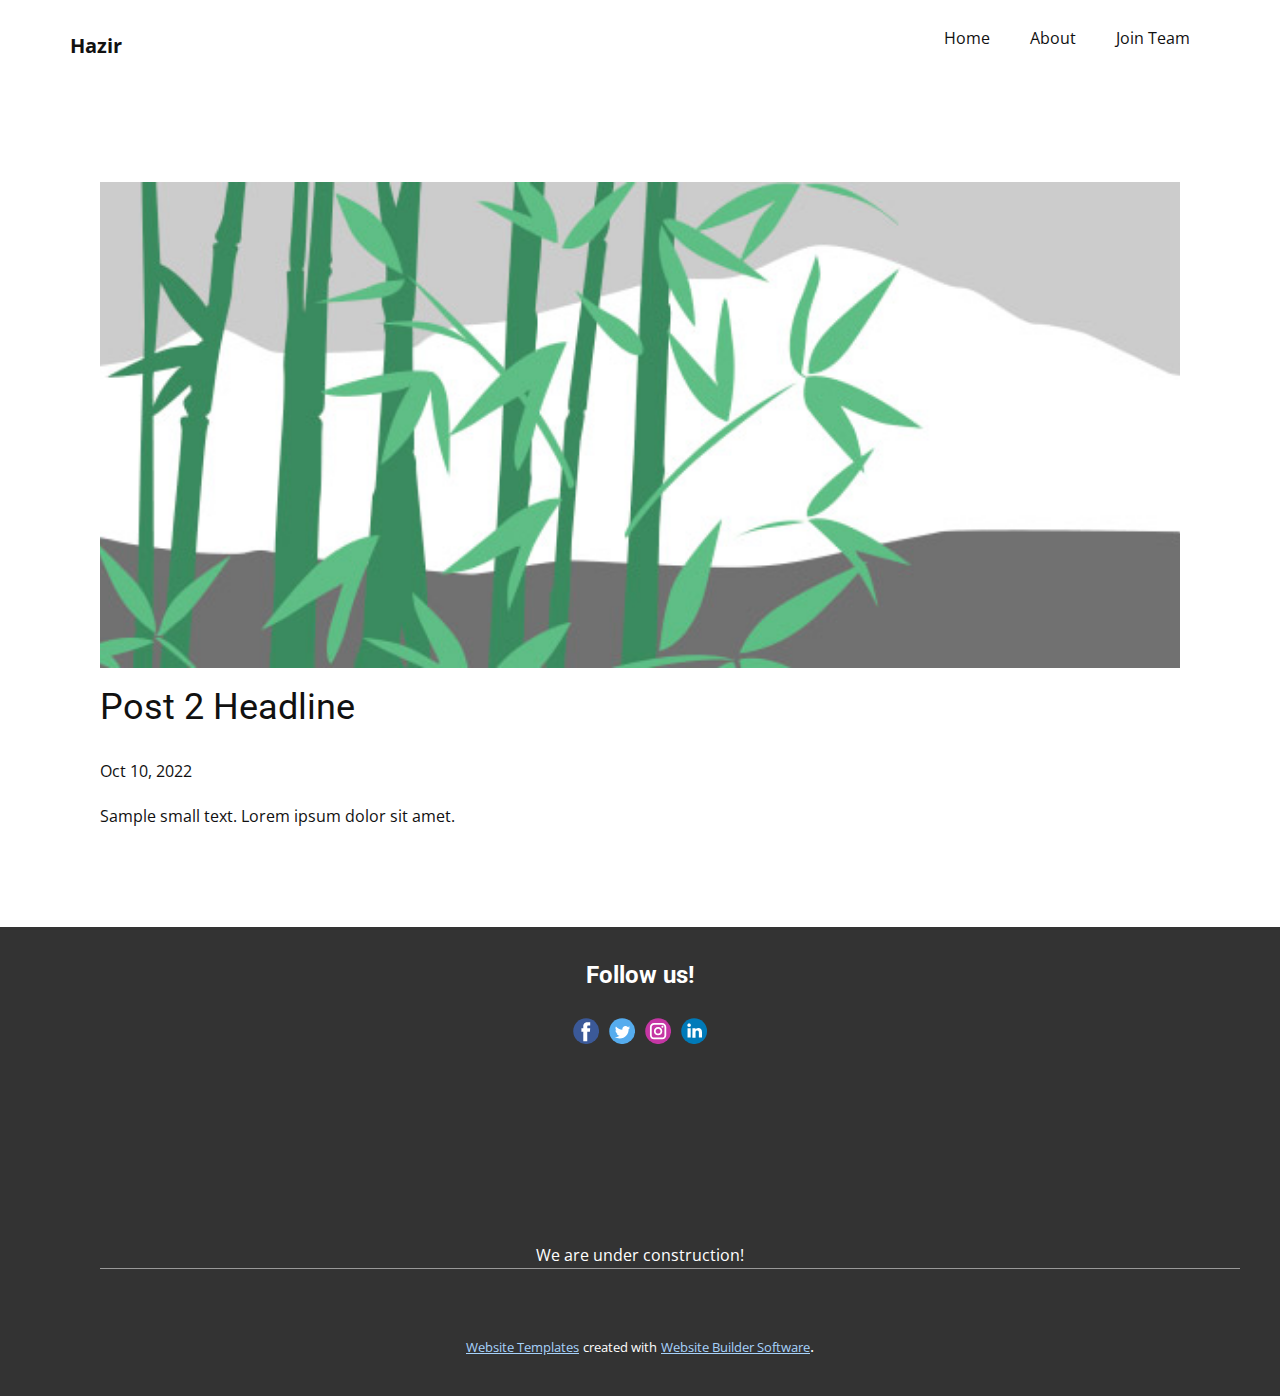
<file: blog/post-1.html>
<!doctype html>
<html style="font-size: 16px;" lang="en"><head>
    <meta name="viewport" content="width=device-width, initial-scale=1.0">
    <meta charset="utf-8">
    <meta name="keywords" content="Post 1 Headline">
    <meta name="description" content="">
    <title>Post 2 Headline</title>
    <link rel="stylesheet" href="../nicepage.css" media="screen">
<link rel="stylesheet" href="../Post-Template.css" media="screen">
    <script class="u-script" type="text/javascript" src="../jquery.js" defer=""></script>
    <script class="u-script" type="text/javascript" src="../nicepage.js" defer=""></script>
    <meta name="generator" content="Nicepage 4.19.3, nicepage.com">
    <link id="u-theme-google-font" rel="stylesheet" href="https://fonts.googleapis.com/css?family=Roboto:100,100i,300,300i,400,400i,500,500i,700,700i,900,900i|Open+Sans:300,300i,400,400i,500,500i,600,600i,700,700i,800,800i">
    
    
    <script type="application/ld+json">{
		"@context": "http://schema.org",
		"@type": "Organization",
		"name": "Hazir",
		"sameAs": []
}</script>
    <meta name="theme-color" content="#2891f4">
  </head>
  <body class="u-body u-xl-mode" data-lang="en"><header class="u-clearfix u-header u-sticky u-sticky-f489 u-white u-header" id="sec-59cb"><div class="u-clearfix u-sheet u-sheet-1">
        <nav class="u-align-left u-menu u-menu-hamburger u-offcanvas u-menu-1">
          <div class="menu-collapse">
            <a class="u-button-style u-nav-link" href="#">
              <svg class="u-svg-link" preserveAspectRatio="xMidYMin slice" viewBox="0 0 302 302" style=""><use xmlns:xlink="http://www.w3.org/1999/xlink" xlink:href="#svg-0b31"></use></svg>
              <svg xmlns="http://www.w3.org/2000/svg" xmlns:xlink="http://www.w3.org/1999/xlink" version="1.1" id="svg-0b31" x="0px" y="0px" viewBox="0 0 302 302" style="enable-background:new 0 0 302 302;" xml:space="preserve" class="u-svg-content"><g><rect y="36" width="302" height="30"></rect><rect y="236" width="302" height="30"></rect><rect y="136" width="302" height="30"></rect>
</g><g></g><g></g><g></g><g></g><g></g><g></g><g></g><g></g><g></g><g></g><g></g><g></g><g></g><g></g><g></g></svg>
            </a>
          </div>
          <div class="u-nav-container">
            <ul class="u-nav u-unstyled u-nav-1"><li class="u-nav-item"><a class="u-button-style u-nav-link u-text-active-palette-1-base u-text-hover-palette-2-base" href="../Home.html" style="padding: 10px 20px;">Home</a>
</li><li class="u-nav-item"><a class="u-button-style u-nav-link u-text-active-palette-1-base u-text-hover-palette-2-base" href="../About.html" style="padding: 10px 20px;">About</a>
</li><li class="u-nav-item"><a class="u-button-style u-nav-link u-text-active-palette-1-base u-text-hover-palette-2-base" href="../Join-Team.html" style="padding: 10px 20px;">Join Team</a>
</li></ul>
          </div>
          <div class="u-nav-container-collapse">
            <div class="u-align-center u-black u-container-style u-inner-container-layout u-opacity u-opacity-95 u-sidenav">
              <div class="u-inner-container-layout u-sidenav-overflow">
                <div class="u-menu-close"></div>
                <ul class="u-align-center u-nav u-popupmenu-items u-unstyled u-nav-2"><li class="u-nav-item"><a class="u-button-style u-nav-link" href="../Home.html">Home</a>
</li><li class="u-nav-item"><a class="u-button-style u-nav-link" href="../About.html">About</a>
</li><li class="u-nav-item"><a class="u-button-style u-nav-link" href="../Join-Team.html">Join Team</a>
</li></ul>
              </div>
            </div>
            <div class="u-black u-menu-overlay u-opacity u-opacity-70"></div>
          </div>
        </nav>
        <p class="u-text u-text-default u-text-1">
          <span style="font-weight: 700; font-size: 1.25rem;">Hazir </span>
        </p>
      </div></header>
    <section class="u-align-center u-clearfix u-section-1" id="sec-4706">
      <div class="u-clearfix u-sheet u-valign-middle-md u-valign-middle-sm u-valign-middle-xs u-sheet-1"><!--post_details--><!--post_details_options_json--><!--{"source":""}--><!--/post_details_options_json--><!--blog_post-->
        <div class="u-container-style u-expanded-width u-post-details u-post-details-1">
          <div class="u-container-layout u-valign-middle u-container-layout-1"><!--blog_post_image-->
            <img alt="" class="u-blog-control u-expanded-width u-image u-image-default u-image-1" src="../images/68f64b9d.jpeg"><!--/blog_post_image--><!--blog_post_header-->
            <h2 class="u-blog-control u-text u-text-1">Post 2 Headline</h2><!--/blog_post_header--><!--blog_post_metadata-->
            <div class="u-blog-control u-metadata u-metadata-1"><!--blog_post_metadata_date-->
              <span class="u-meta-date u-meta-icon">Oct 10, 2022</span><!--/blog_post_metadata_date--><!--blog_post_metadata_category-->
              <!--/blog_post_metadata_category--><!--blog_post_metadata_comments-->
              <!--/blog_post_metadata_comments-->
            </div><!--/blog_post_metadata--><!--blog_post_content-->
            <div class="u-align-justify u-blog-control u-post-content u-text u-text-2 fr-view">
  Sample small text. Lorem ipsum dolor sit amet.
  </div><!--/blog_post_content-->
          </div>
        </div><!--/blog_post--><!--/post_details-->
      </div>
    </section>
    
    
    <footer class="u-clearfix u-footer u-grey-80" id="sec-aa06"><div class="u-clearfix u-sheet u-sheet-1">
        <h1 class="u-align-center u-text u-text-1">Follow us!</h1>
        <div class="u-align-left u-social-icons u-spacing-10 u-social-icons-1">
          <a class="u-social-url" title="facebook" target="_blank" href=""><span class="u-icon u-social-facebook u-social-icon u-icon-1"><svg class="u-svg-link" preserveAspectRatio="xMidYMin slice" viewBox="0 0 112 112" style=""><use xmlns:xlink="http://www.w3.org/1999/xlink" xlink:href="#svg-e293"></use></svg><svg class="u-svg-content" viewBox="0 0 112 112" x="0" y="0" id="svg-e293"><circle fill="currentColor" cx="56.1" cy="56.1" r="55"></circle><path fill="#FFFFFF" d="M73.5,31.6h-9.1c-1.4,0-3.6,0.8-3.6,3.9v8.5h12.6L72,58.3H60.8v40.8H43.9V58.3h-8V43.9h8v-9.2
            c0-6.7,3.1-17,17-17h12.5v13.9H73.5z"></path></svg></span>
          </a>
          <a class="u-social-url" title="twitter" target="_blank" href=""><span class="u-icon u-social-icon u-social-twitter u-icon-2"><svg class="u-svg-link" preserveAspectRatio="xMidYMin slice" viewBox="0 0 112 112" style=""><use xmlns:xlink="http://www.w3.org/1999/xlink" xlink:href="#svg-d247"></use></svg><svg class="u-svg-content" viewBox="0 0 112 112" x="0" y="0" id="svg-d247"><circle fill="currentColor" class="st0" cx="56.1" cy="56.1" r="55"></circle><path fill="#FFFFFF" d="M83.8,47.3c0,0.6,0,1.2,0,1.7c0,17.7-13.5,38.2-38.2,38.2C38,87.2,31,85,25,81.2c1,0.1,2.1,0.2,3.2,0.2
            c6.3,0,12.1-2.1,16.7-5.7c-5.9-0.1-10.8-4-12.5-9.3c0.8,0.2,1.7,0.2,2.5,0.2c1.2,0,2.4-0.2,3.5-0.5c-6.1-1.2-10.8-6.7-10.8-13.1
            c0-0.1,0-0.1,0-0.2c1.8,1,3.9,1.6,6.1,1.7c-3.6-2.4-6-6.5-6-11.2c0-2.5,0.7-4.8,1.8-6.7c6.6,8.1,16.5,13.5,27.6,14
            c-0.2-1-0.3-2-0.3-3.1c0-7.4,6-13.4,13.4-13.4c3.9,0,7.3,1.6,9.8,4.2c3.1-0.6,5.9-1.7,8.5-3.3c-1,3.1-3.1,5.8-5.9,7.4
            c2.7-0.3,5.3-1,7.7-2.1C88.7,43,86.4,45.4,83.8,47.3z"></path></svg></span>
          </a>
          <a class="u-social-url" title="instagram" target="_blank" href=""><span class="u-icon u-social-icon u-social-instagram u-icon-3"><svg class="u-svg-link" preserveAspectRatio="xMidYMin slice" viewBox="0 0 112 112" style=""><use xmlns:xlink="http://www.w3.org/1999/xlink" xlink:href="#svg-cf9d"></use></svg><svg class="u-svg-content" viewBox="0 0 112 112" x="0" y="0" id="svg-cf9d"><circle fill="currentColor" cx="56.1" cy="56.1" r="55"></circle><path fill="#FFFFFF" d="M55.9,38.2c-9.9,0-17.9,8-17.9,17.9C38,66,46,74,55.9,74c9.9,0,17.9-8,17.9-17.9C73.8,46.2,65.8,38.2,55.9,38.2
            z M55.9,66.4c-5.7,0-10.3-4.6-10.3-10.3c-0.1-5.7,4.6-10.3,10.3-10.3c5.7,0,10.3,4.6,10.3,10.3C66.2,61.8,61.6,66.4,55.9,66.4z"></path><path fill="#FFFFFF" d="M74.3,33.5c-2.3,0-4.2,1.9-4.2,4.2s1.9,4.2,4.2,4.2s4.2-1.9,4.2-4.2S76.6,33.5,74.3,33.5z"></path><path fill="#FFFFFF" d="M73.1,21.3H38.6c-9.7,0-17.5,7.9-17.5,17.5v34.5c0,9.7,7.9,17.6,17.5,17.6h34.5c9.7,0,17.5-7.9,17.5-17.5V38.8
            C90.6,29.1,82.7,21.3,73.1,21.3z M83,73.3c0,5.5-4.5,9.9-9.9,9.9H38.6c-5.5,0-9.9-4.5-9.9-9.9V38.8c0-5.5,4.5-9.9,9.9-9.9h34.5
            c5.5,0,9.9,4.5,9.9,9.9V73.3z"></path></svg></span>
          </a>
          <a class="u-social-url" title="linkedin" target="_blank" href=""><span class="u-icon u-social-icon u-social-linkedin u-icon-4"><svg class="u-svg-link" preserveAspectRatio="xMidYMin slice" viewBox="0 0 112 112" style=""><use xmlns:xlink="http://www.w3.org/1999/xlink" xlink:href="#svg-9c4f"></use></svg><svg class="u-svg-content" viewBox="0 0 112 112" x="0" y="0" id="svg-9c4f"><circle fill="currentColor" cx="56.1" cy="56.1" r="55"></circle><path fill="#FFFFFF" d="M41.3,83.7H27.9V43.4h13.4V83.7z M34.6,37.9L34.6,37.9c-4.6,0-7.5-3.1-7.5-7c0-4,3-7,7.6-7s7.4,3,7.5,7
            C42.2,34.8,39.2,37.9,34.6,37.9z M89.6,83.7H76.2V62.2c0-5.4-1.9-9.1-6.8-9.1c-3.7,0-5.9,2.5-6.9,4.9c-0.4,0.9-0.4,2.1-0.4,3.3v22.5
            H48.7c0,0,0.2-36.5,0-40.3h13.4v5.7c1.8-2.7,5-6.7,12.1-6.7c8.8,0,15.4,5.8,15.4,18.1V83.7z"></path></svg></span>
          </a>
        </div>
        <p class="u-align-center u-text u-text-2">We are under construction!<br>
          <br>
          <br>
        </p>
        <div class="u-border-1 u-border-white u-line u-line-horizontal u-opacity u-opacity-50 u-line-1"></div>
      </div></footer>
    <section class="u-backlink u-clearfix u-grey-80">
      <a class="u-link" href="https://nicepage.com/website-templates" target="_blank">
        <span>Website Templates</span>
      </a>
      <p class="u-text">
        <span>created with</span>
      </p>
      <a class="u-link" href="" target="_blank">
        <span>Website Builder Software</span>
      </a>. 
    </section>
  
</body></html>
</file>
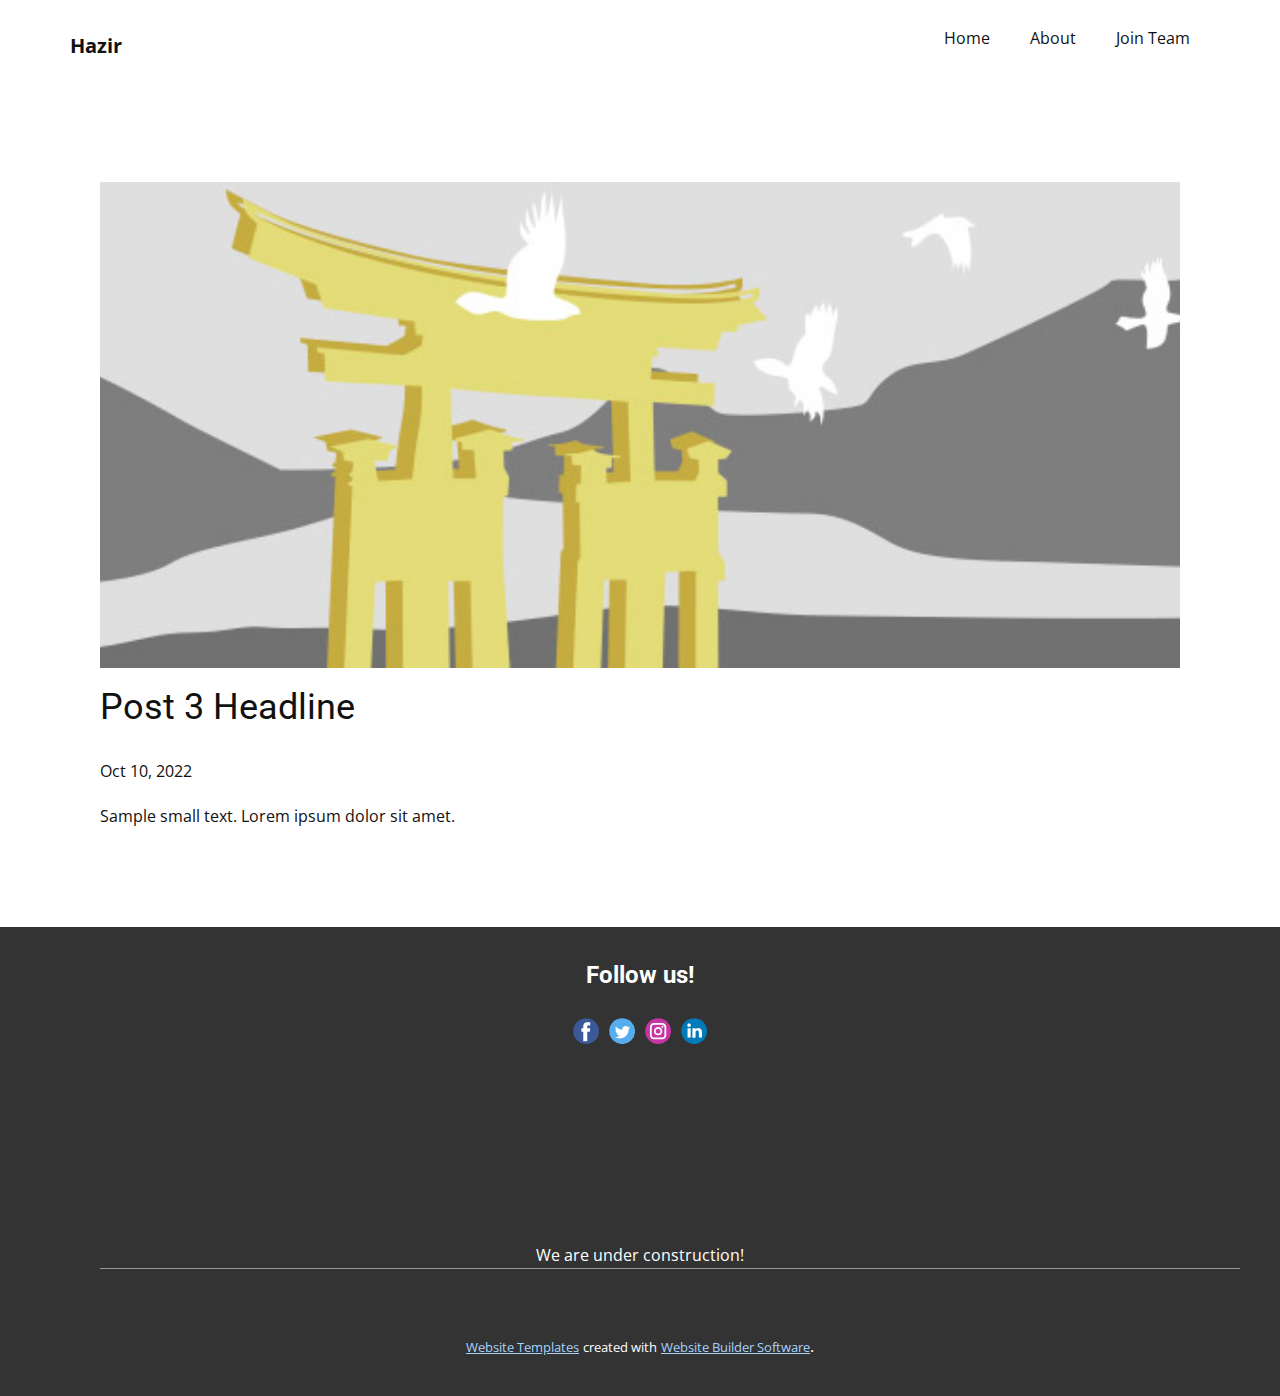
<file: blog/post-2.html>
<!doctype html>
<html style="font-size: 16px;" lang="en"><head>
    <meta name="viewport" content="width=device-width, initial-scale=1.0">
    <meta charset="utf-8">
    <meta name="keywords" content="Post 1 Headline">
    <meta name="description" content="">
    <title>Post 3 Headline</title>
    <link rel="stylesheet" href="../nicepage.css" media="screen">
<link rel="stylesheet" href="../Post-Template.css" media="screen">
    <script class="u-script" type="text/javascript" src="../jquery.js" defer=""></script>
    <script class="u-script" type="text/javascript" src="../nicepage.js" defer=""></script>
    <meta name="generator" content="Nicepage 4.19.3, nicepage.com">
    <link id="u-theme-google-font" rel="stylesheet" href="https://fonts.googleapis.com/css?family=Roboto:100,100i,300,300i,400,400i,500,500i,700,700i,900,900i|Open+Sans:300,300i,400,400i,500,500i,600,600i,700,700i,800,800i">
    
    
    <script type="application/ld+json">{
		"@context": "http://schema.org",
		"@type": "Organization",
		"name": "Hazir",
		"sameAs": []
}</script>
    <meta name="theme-color" content="#2891f4">
  </head>
  <body class="u-body u-xl-mode" data-lang="en"><header class="u-clearfix u-header u-sticky u-sticky-f489 u-white u-header" id="sec-59cb"><div class="u-clearfix u-sheet u-sheet-1">
        <nav class="u-align-left u-menu u-menu-hamburger u-offcanvas u-menu-1">
          <div class="menu-collapse">
            <a class="u-button-style u-nav-link" href="#">
              <svg class="u-svg-link" preserveAspectRatio="xMidYMin slice" viewBox="0 0 302 302" style=""><use xmlns:xlink="http://www.w3.org/1999/xlink" xlink:href="#svg-0b31"></use></svg>
              <svg xmlns="http://www.w3.org/2000/svg" xmlns:xlink="http://www.w3.org/1999/xlink" version="1.1" id="svg-0b31" x="0px" y="0px" viewBox="0 0 302 302" style="enable-background:new 0 0 302 302;" xml:space="preserve" class="u-svg-content"><g><rect y="36" width="302" height="30"></rect><rect y="236" width="302" height="30"></rect><rect y="136" width="302" height="30"></rect>
</g><g></g><g></g><g></g><g></g><g></g><g></g><g></g><g></g><g></g><g></g><g></g><g></g><g></g><g></g><g></g></svg>
            </a>
          </div>
          <div class="u-nav-container">
            <ul class="u-nav u-unstyled u-nav-1"><li class="u-nav-item"><a class="u-button-style u-nav-link u-text-active-palette-1-base u-text-hover-palette-2-base" href="../Home.html" style="padding: 10px 20px;">Home</a>
</li><li class="u-nav-item"><a class="u-button-style u-nav-link u-text-active-palette-1-base u-text-hover-palette-2-base" href="../About.html" style="padding: 10px 20px;">About</a>
</li><li class="u-nav-item"><a class="u-button-style u-nav-link u-text-active-palette-1-base u-text-hover-palette-2-base" href="../Join-Team.html" style="padding: 10px 20px;">Join Team</a>
</li></ul>
          </div>
          <div class="u-nav-container-collapse">
            <div class="u-align-center u-black u-container-style u-inner-container-layout u-opacity u-opacity-95 u-sidenav">
              <div class="u-inner-container-layout u-sidenav-overflow">
                <div class="u-menu-close"></div>
                <ul class="u-align-center u-nav u-popupmenu-items u-unstyled u-nav-2"><li class="u-nav-item"><a class="u-button-style u-nav-link" href="../Home.html">Home</a>
</li><li class="u-nav-item"><a class="u-button-style u-nav-link" href="../About.html">About</a>
</li><li class="u-nav-item"><a class="u-button-style u-nav-link" href="../Join-Team.html">Join Team</a>
</li></ul>
              </div>
            </div>
            <div class="u-black u-menu-overlay u-opacity u-opacity-70"></div>
          </div>
        </nav>
        <p class="u-text u-text-default u-text-1">
          <span style="font-weight: 700; font-size: 1.25rem;">Hazir </span>
        </p>
      </div></header>
    <section class="u-align-center u-clearfix u-section-1" id="sec-4706">
      <div class="u-clearfix u-sheet u-valign-middle-md u-valign-middle-sm u-valign-middle-xs u-sheet-1"><!--post_details--><!--post_details_options_json--><!--{"source":""}--><!--/post_details_options_json--><!--blog_post-->
        <div class="u-container-style u-expanded-width u-post-details u-post-details-1">
          <div class="u-container-layout u-valign-middle u-container-layout-1"><!--blog_post_image-->
            <img alt="" class="u-blog-control u-expanded-width u-image u-image-default u-image-1" src="../images/8ad73f3c.jpeg"><!--/blog_post_image--><!--blog_post_header-->
            <h2 class="u-blog-control u-text u-text-1">Post 3 Headline</h2><!--/blog_post_header--><!--blog_post_metadata-->
            <div class="u-blog-control u-metadata u-metadata-1"><!--blog_post_metadata_date-->
              <span class="u-meta-date u-meta-icon">Oct 10, 2022</span><!--/blog_post_metadata_date--><!--blog_post_metadata_category-->
              <!--/blog_post_metadata_category--><!--blog_post_metadata_comments-->
              <!--/blog_post_metadata_comments-->
            </div><!--/blog_post_metadata--><!--blog_post_content-->
            <div class="u-align-justify u-blog-control u-post-content u-text u-text-2 fr-view">
  Sample small text. Lorem ipsum dolor sit amet.
  </div><!--/blog_post_content-->
          </div>
        </div><!--/blog_post--><!--/post_details-->
      </div>
    </section>
    
    
    <footer class="u-clearfix u-footer u-grey-80" id="sec-aa06"><div class="u-clearfix u-sheet u-sheet-1">
        <h1 class="u-align-center u-text u-text-1">Follow us!</h1>
        <div class="u-align-left u-social-icons u-spacing-10 u-social-icons-1">
          <a class="u-social-url" title="facebook" target="_blank" href=""><span class="u-icon u-social-facebook u-social-icon u-icon-1"><svg class="u-svg-link" preserveAspectRatio="xMidYMin slice" viewBox="0 0 112 112" style=""><use xmlns:xlink="http://www.w3.org/1999/xlink" xlink:href="#svg-e293"></use></svg><svg class="u-svg-content" viewBox="0 0 112 112" x="0" y="0" id="svg-e293"><circle fill="currentColor" cx="56.1" cy="56.1" r="55"></circle><path fill="#FFFFFF" d="M73.5,31.6h-9.1c-1.4,0-3.6,0.8-3.6,3.9v8.5h12.6L72,58.3H60.8v40.8H43.9V58.3h-8V43.9h8v-9.2
            c0-6.7,3.1-17,17-17h12.5v13.9H73.5z"></path></svg></span>
          </a>
          <a class="u-social-url" title="twitter" target="_blank" href=""><span class="u-icon u-social-icon u-social-twitter u-icon-2"><svg class="u-svg-link" preserveAspectRatio="xMidYMin slice" viewBox="0 0 112 112" style=""><use xmlns:xlink="http://www.w3.org/1999/xlink" xlink:href="#svg-d247"></use></svg><svg class="u-svg-content" viewBox="0 0 112 112" x="0" y="0" id="svg-d247"><circle fill="currentColor" class="st0" cx="56.1" cy="56.1" r="55"></circle><path fill="#FFFFFF" d="M83.8,47.3c0,0.6,0,1.2,0,1.7c0,17.7-13.5,38.2-38.2,38.2C38,87.2,31,85,25,81.2c1,0.1,2.1,0.2,3.2,0.2
            c6.3,0,12.1-2.1,16.7-5.7c-5.9-0.1-10.8-4-12.5-9.3c0.8,0.2,1.7,0.2,2.5,0.2c1.2,0,2.4-0.2,3.5-0.5c-6.1-1.2-10.8-6.7-10.8-13.1
            c0-0.1,0-0.1,0-0.2c1.8,1,3.9,1.6,6.1,1.7c-3.6-2.4-6-6.5-6-11.2c0-2.5,0.7-4.8,1.8-6.7c6.6,8.1,16.5,13.5,27.6,14
            c-0.2-1-0.3-2-0.3-3.1c0-7.4,6-13.4,13.4-13.4c3.9,0,7.3,1.6,9.8,4.2c3.1-0.6,5.9-1.7,8.5-3.3c-1,3.1-3.1,5.8-5.9,7.4
            c2.7-0.3,5.3-1,7.7-2.1C88.7,43,86.4,45.4,83.8,47.3z"></path></svg></span>
          </a>
          <a class="u-social-url" title="instagram" target="_blank" href=""><span class="u-icon u-social-icon u-social-instagram u-icon-3"><svg class="u-svg-link" preserveAspectRatio="xMidYMin slice" viewBox="0 0 112 112" style=""><use xmlns:xlink="http://www.w3.org/1999/xlink" xlink:href="#svg-cf9d"></use></svg><svg class="u-svg-content" viewBox="0 0 112 112" x="0" y="0" id="svg-cf9d"><circle fill="currentColor" cx="56.1" cy="56.1" r="55"></circle><path fill="#FFFFFF" d="M55.9,38.2c-9.9,0-17.9,8-17.9,17.9C38,66,46,74,55.9,74c9.9,0,17.9-8,17.9-17.9C73.8,46.2,65.8,38.2,55.9,38.2
            z M55.9,66.4c-5.7,0-10.3-4.6-10.3-10.3c-0.1-5.7,4.6-10.3,10.3-10.3c5.7,0,10.3,4.6,10.3,10.3C66.2,61.8,61.6,66.4,55.9,66.4z"></path><path fill="#FFFFFF" d="M74.3,33.5c-2.3,0-4.2,1.9-4.2,4.2s1.9,4.2,4.2,4.2s4.2-1.9,4.2-4.2S76.6,33.5,74.3,33.5z"></path><path fill="#FFFFFF" d="M73.1,21.3H38.6c-9.7,0-17.5,7.9-17.5,17.5v34.5c0,9.7,7.9,17.6,17.5,17.6h34.5c9.7,0,17.5-7.9,17.5-17.5V38.8
            C90.6,29.1,82.7,21.3,73.1,21.3z M83,73.3c0,5.5-4.5,9.9-9.9,9.9H38.6c-5.5,0-9.9-4.5-9.9-9.9V38.8c0-5.5,4.5-9.9,9.9-9.9h34.5
            c5.5,0,9.9,4.5,9.9,9.9V73.3z"></path></svg></span>
          </a>
          <a class="u-social-url" title="linkedin" target="_blank" href=""><span class="u-icon u-social-icon u-social-linkedin u-icon-4"><svg class="u-svg-link" preserveAspectRatio="xMidYMin slice" viewBox="0 0 112 112" style=""><use xmlns:xlink="http://www.w3.org/1999/xlink" xlink:href="#svg-9c4f"></use></svg><svg class="u-svg-content" viewBox="0 0 112 112" x="0" y="0" id="svg-9c4f"><circle fill="currentColor" cx="56.1" cy="56.1" r="55"></circle><path fill="#FFFFFF" d="M41.3,83.7H27.9V43.4h13.4V83.7z M34.6,37.9L34.6,37.9c-4.6,0-7.5-3.1-7.5-7c0-4,3-7,7.6-7s7.4,3,7.5,7
            C42.2,34.8,39.2,37.9,34.6,37.9z M89.6,83.7H76.2V62.2c0-5.4-1.9-9.1-6.8-9.1c-3.7,0-5.9,2.5-6.9,4.9c-0.4,0.9-0.4,2.1-0.4,3.3v22.5
            H48.7c0,0,0.2-36.5,0-40.3h13.4v5.7c1.8-2.7,5-6.7,12.1-6.7c8.8,0,15.4,5.8,15.4,18.1V83.7z"></path></svg></span>
          </a>
        </div>
        <p class="u-align-center u-text u-text-2">We are under construction!<br>
          <br>
          <br>
        </p>
        <div class="u-border-1 u-border-white u-line u-line-horizontal u-opacity u-opacity-50 u-line-1"></div>
      </div></footer>
    <section class="u-backlink u-clearfix u-grey-80">
      <a class="u-link" href="https://nicepage.com/website-templates" target="_blank">
        <span>Website Templates</span>
      </a>
      <p class="u-text">
        <span>created with</span>
      </p>
      <a class="u-link" href="" target="_blank">
        <span>Website Builder Software</span>
      </a>. 
    </section>
  
</body></html>
</file>
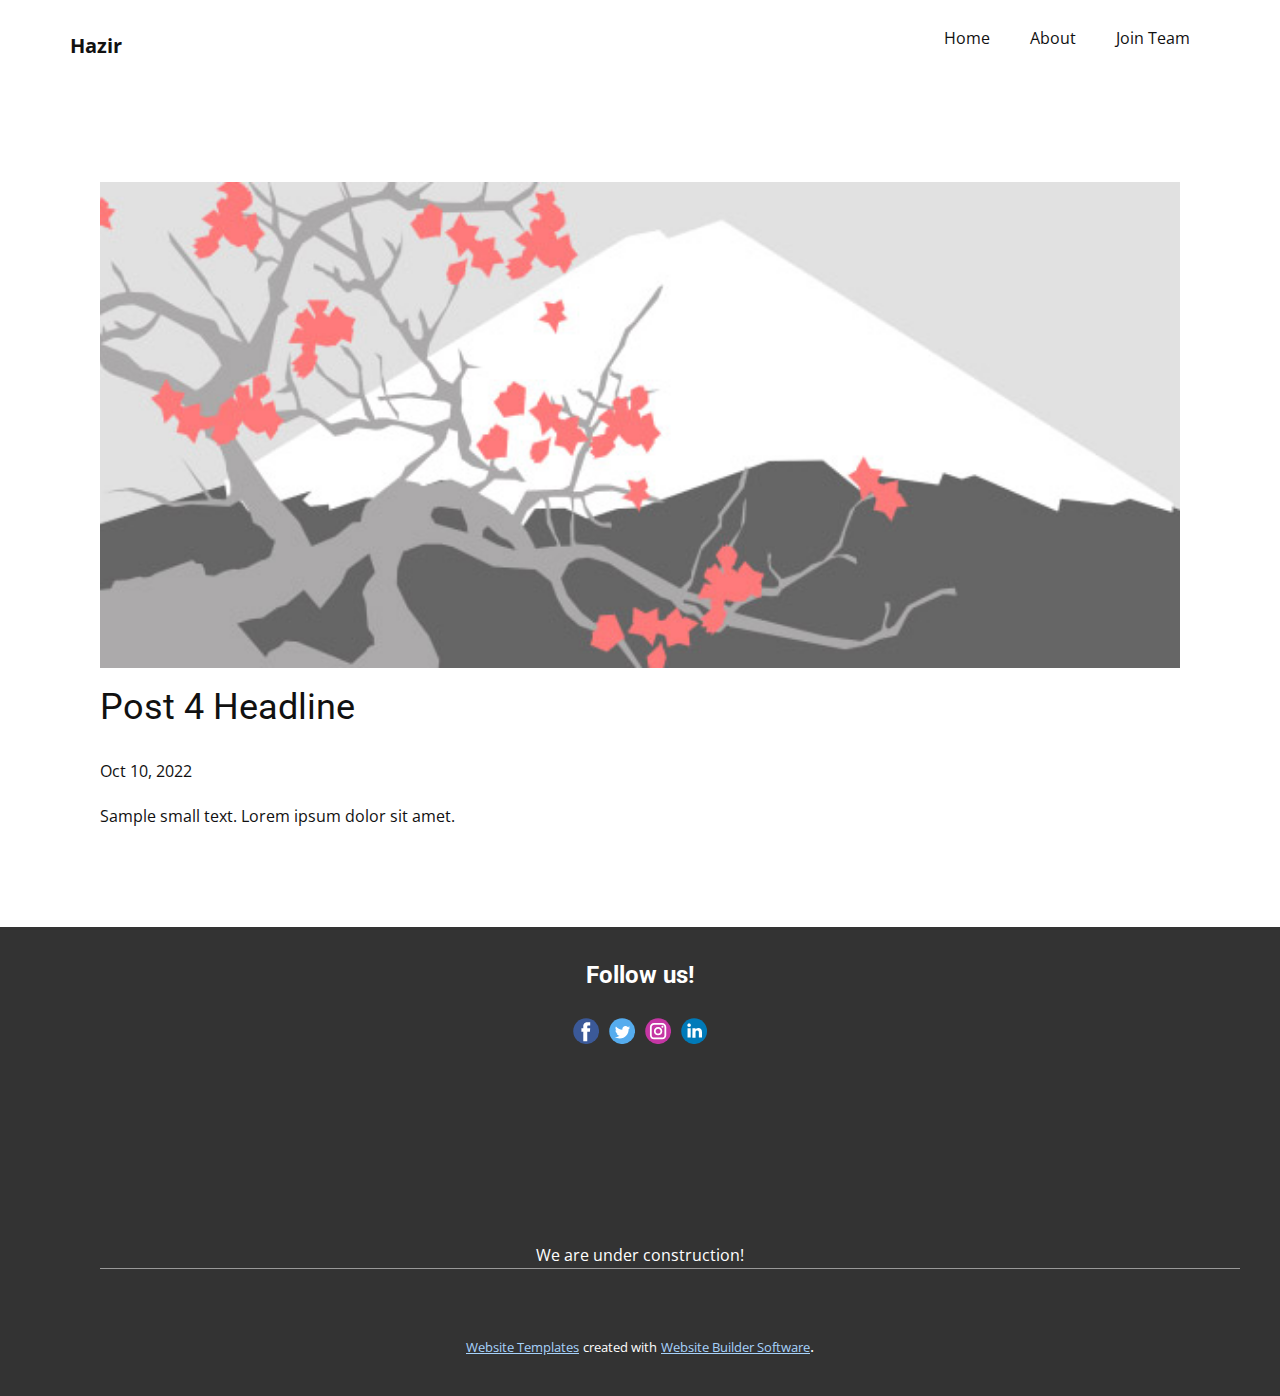
<file: blog/post-3.html>
<!doctype html>
<html style="font-size: 16px;" lang="en"><head>
    <meta name="viewport" content="width=device-width, initial-scale=1.0">
    <meta charset="utf-8">
    <meta name="keywords" content="Post 1 Headline">
    <meta name="description" content="">
    <title>Post 4 Headline</title>
    <link rel="stylesheet" href="../nicepage.css" media="screen">
<link rel="stylesheet" href="../Post-Template.css" media="screen">
    <script class="u-script" type="text/javascript" src="../jquery.js" defer=""></script>
    <script class="u-script" type="text/javascript" src="../nicepage.js" defer=""></script>
    <meta name="generator" content="Nicepage 4.19.3, nicepage.com">
    <link id="u-theme-google-font" rel="stylesheet" href="https://fonts.googleapis.com/css?family=Roboto:100,100i,300,300i,400,400i,500,500i,700,700i,900,900i|Open+Sans:300,300i,400,400i,500,500i,600,600i,700,700i,800,800i">
    
    
    <script type="application/ld+json">{
		"@context": "http://schema.org",
		"@type": "Organization",
		"name": "Hazir",
		"sameAs": []
}</script>
    <meta name="theme-color" content="#2891f4">
  </head>
  <body class="u-body u-xl-mode" data-lang="en"><header class="u-clearfix u-header u-sticky u-sticky-f489 u-white u-header" id="sec-59cb"><div class="u-clearfix u-sheet u-sheet-1">
        <nav class="u-align-left u-menu u-menu-hamburger u-offcanvas u-menu-1">
          <div class="menu-collapse">
            <a class="u-button-style u-nav-link" href="#">
              <svg class="u-svg-link" preserveAspectRatio="xMidYMin slice" viewBox="0 0 302 302" style=""><use xmlns:xlink="http://www.w3.org/1999/xlink" xlink:href="#svg-0b31"></use></svg>
              <svg xmlns="http://www.w3.org/2000/svg" xmlns:xlink="http://www.w3.org/1999/xlink" version="1.1" id="svg-0b31" x="0px" y="0px" viewBox="0 0 302 302" style="enable-background:new 0 0 302 302;" xml:space="preserve" class="u-svg-content"><g><rect y="36" width="302" height="30"></rect><rect y="236" width="302" height="30"></rect><rect y="136" width="302" height="30"></rect>
</g><g></g><g></g><g></g><g></g><g></g><g></g><g></g><g></g><g></g><g></g><g></g><g></g><g></g><g></g><g></g></svg>
            </a>
          </div>
          <div class="u-nav-container">
            <ul class="u-nav u-unstyled u-nav-1"><li class="u-nav-item"><a class="u-button-style u-nav-link u-text-active-palette-1-base u-text-hover-palette-2-base" href="../Home.html" style="padding: 10px 20px;">Home</a>
</li><li class="u-nav-item"><a class="u-button-style u-nav-link u-text-active-palette-1-base u-text-hover-palette-2-base" href="../About.html" style="padding: 10px 20px;">About</a>
</li><li class="u-nav-item"><a class="u-button-style u-nav-link u-text-active-palette-1-base u-text-hover-palette-2-base" href="../Join-Team.html" style="padding: 10px 20px;">Join Team</a>
</li></ul>
          </div>
          <div class="u-nav-container-collapse">
            <div class="u-align-center u-black u-container-style u-inner-container-layout u-opacity u-opacity-95 u-sidenav">
              <div class="u-inner-container-layout u-sidenav-overflow">
                <div class="u-menu-close"></div>
                <ul class="u-align-center u-nav u-popupmenu-items u-unstyled u-nav-2"><li class="u-nav-item"><a class="u-button-style u-nav-link" href="../Home.html">Home</a>
</li><li class="u-nav-item"><a class="u-button-style u-nav-link" href="../About.html">About</a>
</li><li class="u-nav-item"><a class="u-button-style u-nav-link" href="../Join-Team.html">Join Team</a>
</li></ul>
              </div>
            </div>
            <div class="u-black u-menu-overlay u-opacity u-opacity-70"></div>
          </div>
        </nav>
        <p class="u-text u-text-default u-text-1">
          <span style="font-weight: 700; font-size: 1.25rem;">Hazir </span>
        </p>
      </div></header>
    <section class="u-align-center u-clearfix u-section-1" id="sec-4706">
      <div class="u-clearfix u-sheet u-valign-middle-md u-valign-middle-sm u-valign-middle-xs u-sheet-1"><!--post_details--><!--post_details_options_json--><!--{"source":""}--><!--/post_details_options_json--><!--blog_post-->
        <div class="u-container-style u-expanded-width u-post-details u-post-details-1">
          <div class="u-container-layout u-valign-middle u-container-layout-1"><!--blog_post_image-->
            <img alt="" class="u-blog-control u-expanded-width u-image u-image-default u-image-1" src="../images/0fd3416c.jpeg"><!--/blog_post_image--><!--blog_post_header-->
            <h2 class="u-blog-control u-text u-text-1">Post 4 Headline</h2><!--/blog_post_header--><!--blog_post_metadata-->
            <div class="u-blog-control u-metadata u-metadata-1"><!--blog_post_metadata_date-->
              <span class="u-meta-date u-meta-icon">Oct 10, 2022</span><!--/blog_post_metadata_date--><!--blog_post_metadata_category-->
              <!--/blog_post_metadata_category--><!--blog_post_metadata_comments-->
              <!--/blog_post_metadata_comments-->
            </div><!--/blog_post_metadata--><!--blog_post_content-->
            <div class="u-align-justify u-blog-control u-post-content u-text u-text-2 fr-view">
  Sample small text. Lorem ipsum dolor sit amet.
  </div><!--/blog_post_content-->
          </div>
        </div><!--/blog_post--><!--/post_details-->
      </div>
    </section>
    
    
    <footer class="u-clearfix u-footer u-grey-80" id="sec-aa06"><div class="u-clearfix u-sheet u-sheet-1">
        <h1 class="u-align-center u-text u-text-1">Follow us!</h1>
        <div class="u-align-left u-social-icons u-spacing-10 u-social-icons-1">
          <a class="u-social-url" title="facebook" target="_blank" href=""><span class="u-icon u-social-facebook u-social-icon u-icon-1"><svg class="u-svg-link" preserveAspectRatio="xMidYMin slice" viewBox="0 0 112 112" style=""><use xmlns:xlink="http://www.w3.org/1999/xlink" xlink:href="#svg-e293"></use></svg><svg class="u-svg-content" viewBox="0 0 112 112" x="0" y="0" id="svg-e293"><circle fill="currentColor" cx="56.1" cy="56.1" r="55"></circle><path fill="#FFFFFF" d="M73.5,31.6h-9.1c-1.4,0-3.6,0.8-3.6,3.9v8.5h12.6L72,58.3H60.8v40.8H43.9V58.3h-8V43.9h8v-9.2
            c0-6.7,3.1-17,17-17h12.5v13.9H73.5z"></path></svg></span>
          </a>
          <a class="u-social-url" title="twitter" target="_blank" href=""><span class="u-icon u-social-icon u-social-twitter u-icon-2"><svg class="u-svg-link" preserveAspectRatio="xMidYMin slice" viewBox="0 0 112 112" style=""><use xmlns:xlink="http://www.w3.org/1999/xlink" xlink:href="#svg-d247"></use></svg><svg class="u-svg-content" viewBox="0 0 112 112" x="0" y="0" id="svg-d247"><circle fill="currentColor" class="st0" cx="56.1" cy="56.1" r="55"></circle><path fill="#FFFFFF" d="M83.8,47.3c0,0.6,0,1.2,0,1.7c0,17.7-13.5,38.2-38.2,38.2C38,87.2,31,85,25,81.2c1,0.1,2.1,0.2,3.2,0.2
            c6.3,0,12.1-2.1,16.7-5.7c-5.9-0.1-10.8-4-12.5-9.3c0.8,0.2,1.7,0.2,2.5,0.2c1.2,0,2.4-0.2,3.5-0.5c-6.1-1.2-10.8-6.7-10.8-13.1
            c0-0.1,0-0.1,0-0.2c1.8,1,3.9,1.6,6.1,1.7c-3.6-2.4-6-6.5-6-11.2c0-2.5,0.7-4.8,1.8-6.7c6.6,8.1,16.5,13.5,27.6,14
            c-0.2-1-0.3-2-0.3-3.1c0-7.4,6-13.4,13.4-13.4c3.9,0,7.3,1.6,9.8,4.2c3.1-0.6,5.9-1.7,8.5-3.3c-1,3.1-3.1,5.8-5.9,7.4
            c2.7-0.3,5.3-1,7.7-2.1C88.7,43,86.4,45.4,83.8,47.3z"></path></svg></span>
          </a>
          <a class="u-social-url" title="instagram" target="_blank" href=""><span class="u-icon u-social-icon u-social-instagram u-icon-3"><svg class="u-svg-link" preserveAspectRatio="xMidYMin slice" viewBox="0 0 112 112" style=""><use xmlns:xlink="http://www.w3.org/1999/xlink" xlink:href="#svg-cf9d"></use></svg><svg class="u-svg-content" viewBox="0 0 112 112" x="0" y="0" id="svg-cf9d"><circle fill="currentColor" cx="56.1" cy="56.1" r="55"></circle><path fill="#FFFFFF" d="M55.9,38.2c-9.9,0-17.9,8-17.9,17.9C38,66,46,74,55.9,74c9.9,0,17.9-8,17.9-17.9C73.8,46.2,65.8,38.2,55.9,38.2
            z M55.9,66.4c-5.7,0-10.3-4.6-10.3-10.3c-0.1-5.7,4.6-10.3,10.3-10.3c5.7,0,10.3,4.6,10.3,10.3C66.2,61.8,61.6,66.4,55.9,66.4z"></path><path fill="#FFFFFF" d="M74.3,33.5c-2.3,0-4.2,1.9-4.2,4.2s1.9,4.2,4.2,4.2s4.2-1.9,4.2-4.2S76.6,33.5,74.3,33.5z"></path><path fill="#FFFFFF" d="M73.1,21.3H38.6c-9.7,0-17.5,7.9-17.5,17.5v34.5c0,9.7,7.9,17.6,17.5,17.6h34.5c9.7,0,17.5-7.9,17.5-17.5V38.8
            C90.6,29.1,82.7,21.3,73.1,21.3z M83,73.3c0,5.5-4.5,9.9-9.9,9.9H38.6c-5.5,0-9.9-4.5-9.9-9.9V38.8c0-5.5,4.5-9.9,9.9-9.9h34.5
            c5.5,0,9.9,4.5,9.9,9.9V73.3z"></path></svg></span>
          </a>
          <a class="u-social-url" title="linkedin" target="_blank" href=""><span class="u-icon u-social-icon u-social-linkedin u-icon-4"><svg class="u-svg-link" preserveAspectRatio="xMidYMin slice" viewBox="0 0 112 112" style=""><use xmlns:xlink="http://www.w3.org/1999/xlink" xlink:href="#svg-9c4f"></use></svg><svg class="u-svg-content" viewBox="0 0 112 112" x="0" y="0" id="svg-9c4f"><circle fill="currentColor" cx="56.1" cy="56.1" r="55"></circle><path fill="#FFFFFF" d="M41.3,83.7H27.9V43.4h13.4V83.7z M34.6,37.9L34.6,37.9c-4.6,0-7.5-3.1-7.5-7c0-4,3-7,7.6-7s7.4,3,7.5,7
            C42.2,34.8,39.2,37.9,34.6,37.9z M89.6,83.7H76.2V62.2c0-5.4-1.9-9.1-6.8-9.1c-3.7,0-5.9,2.5-6.9,4.9c-0.4,0.9-0.4,2.1-0.4,3.3v22.5
            H48.7c0,0,0.2-36.5,0-40.3h13.4v5.7c1.8-2.7,5-6.7,12.1-6.7c8.8,0,15.4,5.8,15.4,18.1V83.7z"></path></svg></span>
          </a>
        </div>
        <p class="u-align-center u-text u-text-2">We are under construction!<br>
          <br>
          <br>
        </p>
        <div class="u-border-1 u-border-white u-line u-line-horizontal u-opacity u-opacity-50 u-line-1"></div>
      </div></footer>
    <section class="u-backlink u-clearfix u-grey-80">
      <a class="u-link" href="https://nicepage.com/website-templates" target="_blank">
        <span>Website Templates</span>
      </a>
      <p class="u-text">
        <span>created with</span>
      </p>
      <a class="u-link" href="" target="_blank">
        <span>Website Builder Software</span>
      </a>. 
    </section>
  
</body></html>
</file>
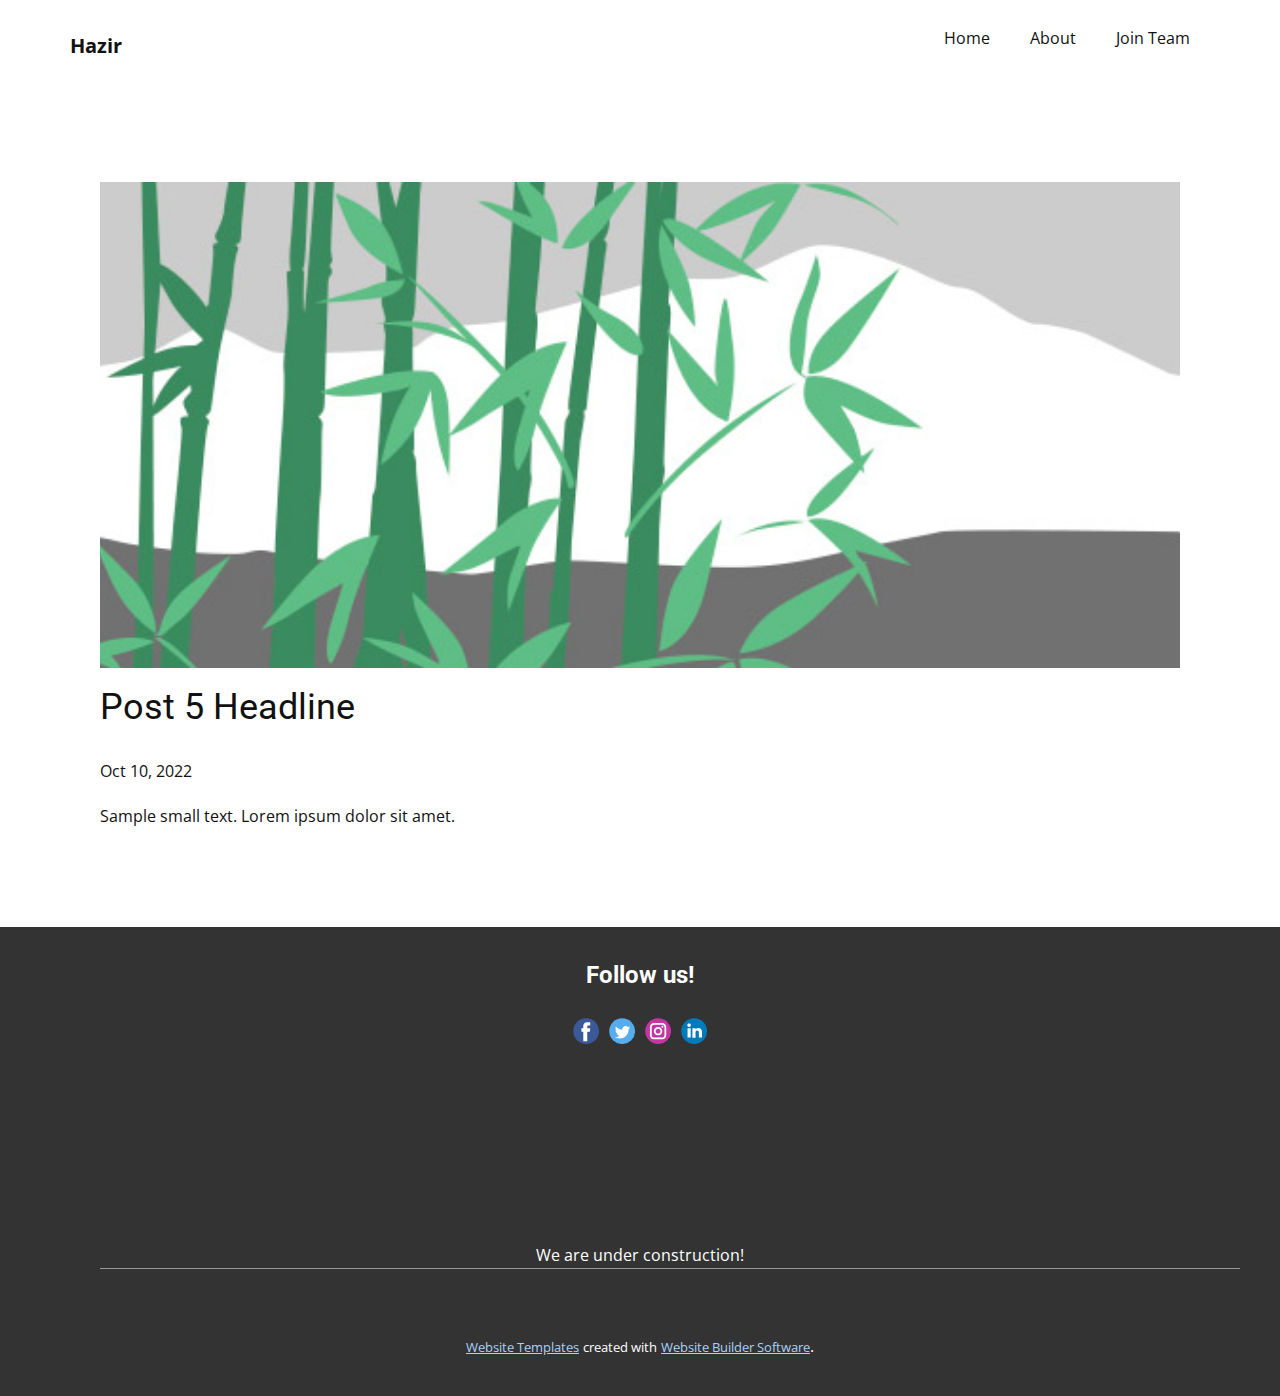
<file: blog/post-4.html>
<!doctype html>
<html style="font-size: 16px;" lang="en"><head>
    <meta name="viewport" content="width=device-width, initial-scale=1.0">
    <meta charset="utf-8">
    <meta name="keywords" content="Post 1 Headline">
    <meta name="description" content="">
    <title>Post 5 Headline</title>
    <link rel="stylesheet" href="../nicepage.css" media="screen">
<link rel="stylesheet" href="../Post-Template.css" media="screen">
    <script class="u-script" type="text/javascript" src="../jquery.js" defer=""></script>
    <script class="u-script" type="text/javascript" src="../nicepage.js" defer=""></script>
    <meta name="generator" content="Nicepage 4.19.3, nicepage.com">
    <link id="u-theme-google-font" rel="stylesheet" href="https://fonts.googleapis.com/css?family=Roboto:100,100i,300,300i,400,400i,500,500i,700,700i,900,900i|Open+Sans:300,300i,400,400i,500,500i,600,600i,700,700i,800,800i">
    
    
    <script type="application/ld+json">{
		"@context": "http://schema.org",
		"@type": "Organization",
		"name": "Hazir",
		"sameAs": []
}</script>
    <meta name="theme-color" content="#2891f4">
  </head>
  <body class="u-body u-xl-mode" data-lang="en"><header class="u-clearfix u-header u-sticky u-sticky-f489 u-white u-header" id="sec-59cb"><div class="u-clearfix u-sheet u-sheet-1">
        <nav class="u-align-left u-menu u-menu-hamburger u-offcanvas u-menu-1">
          <div class="menu-collapse">
            <a class="u-button-style u-nav-link" href="#">
              <svg class="u-svg-link" preserveAspectRatio="xMidYMin slice" viewBox="0 0 302 302" style=""><use xmlns:xlink="http://www.w3.org/1999/xlink" xlink:href="#svg-0b31"></use></svg>
              <svg xmlns="http://www.w3.org/2000/svg" xmlns:xlink="http://www.w3.org/1999/xlink" version="1.1" id="svg-0b31" x="0px" y="0px" viewBox="0 0 302 302" style="enable-background:new 0 0 302 302;" xml:space="preserve" class="u-svg-content"><g><rect y="36" width="302" height="30"></rect><rect y="236" width="302" height="30"></rect><rect y="136" width="302" height="30"></rect>
</g><g></g><g></g><g></g><g></g><g></g><g></g><g></g><g></g><g></g><g></g><g></g><g></g><g></g><g></g><g></g></svg>
            </a>
          </div>
          <div class="u-nav-container">
            <ul class="u-nav u-unstyled u-nav-1"><li class="u-nav-item"><a class="u-button-style u-nav-link u-text-active-palette-1-base u-text-hover-palette-2-base" href="../Home.html" style="padding: 10px 20px;">Home</a>
</li><li class="u-nav-item"><a class="u-button-style u-nav-link u-text-active-palette-1-base u-text-hover-palette-2-base" href="../About.html" style="padding: 10px 20px;">About</a>
</li><li class="u-nav-item"><a class="u-button-style u-nav-link u-text-active-palette-1-base u-text-hover-palette-2-base" href="../Join-Team.html" style="padding: 10px 20px;">Join Team</a>
</li></ul>
          </div>
          <div class="u-nav-container-collapse">
            <div class="u-align-center u-black u-container-style u-inner-container-layout u-opacity u-opacity-95 u-sidenav">
              <div class="u-inner-container-layout u-sidenav-overflow">
                <div class="u-menu-close"></div>
                <ul class="u-align-center u-nav u-popupmenu-items u-unstyled u-nav-2"><li class="u-nav-item"><a class="u-button-style u-nav-link" href="../Home.html">Home</a>
</li><li class="u-nav-item"><a class="u-button-style u-nav-link" href="../About.html">About</a>
</li><li class="u-nav-item"><a class="u-button-style u-nav-link" href="../Join-Team.html">Join Team</a>
</li></ul>
              </div>
            </div>
            <div class="u-black u-menu-overlay u-opacity u-opacity-70"></div>
          </div>
        </nav>
        <p class="u-text u-text-default u-text-1">
          <span style="font-weight: 700; font-size: 1.25rem;">Hazir </span>
        </p>
      </div></header>
    <section class="u-align-center u-clearfix u-section-1" id="sec-4706">
      <div class="u-clearfix u-sheet u-valign-middle-md u-valign-middle-sm u-valign-middle-xs u-sheet-1"><!--post_details--><!--post_details_options_json--><!--{"source":""}--><!--/post_details_options_json--><!--blog_post-->
        <div class="u-container-style u-expanded-width u-post-details u-post-details-1">
          <div class="u-container-layout u-valign-middle u-container-layout-1"><!--blog_post_image-->
            <img alt="" class="u-blog-control u-expanded-width u-image u-image-default u-image-1" src="../images/68f64b9d.jpeg"><!--/blog_post_image--><!--blog_post_header-->
            <h2 class="u-blog-control u-text u-text-1">Post 5 Headline</h2><!--/blog_post_header--><!--blog_post_metadata-->
            <div class="u-blog-control u-metadata u-metadata-1"><!--blog_post_metadata_date-->
              <span class="u-meta-date u-meta-icon">Oct 10, 2022</span><!--/blog_post_metadata_date--><!--blog_post_metadata_category-->
              <!--/blog_post_metadata_category--><!--blog_post_metadata_comments-->
              <!--/blog_post_metadata_comments-->
            </div><!--/blog_post_metadata--><!--blog_post_content-->
            <div class="u-align-justify u-blog-control u-post-content u-text u-text-2 fr-view">
  Sample small text. Lorem ipsum dolor sit amet.
  </div><!--/blog_post_content-->
          </div>
        </div><!--/blog_post--><!--/post_details-->
      </div>
    </section>
    
    
    <footer class="u-clearfix u-footer u-grey-80" id="sec-aa06"><div class="u-clearfix u-sheet u-sheet-1">
        <h1 class="u-align-center u-text u-text-1">Follow us!</h1>
        <div class="u-align-left u-social-icons u-spacing-10 u-social-icons-1">
          <a class="u-social-url" title="facebook" target="_blank" href=""><span class="u-icon u-social-facebook u-social-icon u-icon-1"><svg class="u-svg-link" preserveAspectRatio="xMidYMin slice" viewBox="0 0 112 112" style=""><use xmlns:xlink="http://www.w3.org/1999/xlink" xlink:href="#svg-e293"></use></svg><svg class="u-svg-content" viewBox="0 0 112 112" x="0" y="0" id="svg-e293"><circle fill="currentColor" cx="56.1" cy="56.1" r="55"></circle><path fill="#FFFFFF" d="M73.5,31.6h-9.1c-1.4,0-3.6,0.8-3.6,3.9v8.5h12.6L72,58.3H60.8v40.8H43.9V58.3h-8V43.9h8v-9.2
            c0-6.7,3.1-17,17-17h12.5v13.9H73.5z"></path></svg></span>
          </a>
          <a class="u-social-url" title="twitter" target="_blank" href=""><span class="u-icon u-social-icon u-social-twitter u-icon-2"><svg class="u-svg-link" preserveAspectRatio="xMidYMin slice" viewBox="0 0 112 112" style=""><use xmlns:xlink="http://www.w3.org/1999/xlink" xlink:href="#svg-d247"></use></svg><svg class="u-svg-content" viewBox="0 0 112 112" x="0" y="0" id="svg-d247"><circle fill="currentColor" class="st0" cx="56.1" cy="56.1" r="55"></circle><path fill="#FFFFFF" d="M83.8,47.3c0,0.6,0,1.2,0,1.7c0,17.7-13.5,38.2-38.2,38.2C38,87.2,31,85,25,81.2c1,0.1,2.1,0.2,3.2,0.2
            c6.3,0,12.1-2.1,16.7-5.7c-5.9-0.1-10.8-4-12.5-9.3c0.8,0.2,1.7,0.2,2.5,0.2c1.2,0,2.4-0.2,3.5-0.5c-6.1-1.2-10.8-6.7-10.8-13.1
            c0-0.1,0-0.1,0-0.2c1.8,1,3.9,1.6,6.1,1.7c-3.6-2.4-6-6.5-6-11.2c0-2.5,0.7-4.8,1.8-6.7c6.6,8.1,16.5,13.5,27.6,14
            c-0.2-1-0.3-2-0.3-3.1c0-7.4,6-13.4,13.4-13.4c3.9,0,7.3,1.6,9.8,4.2c3.1-0.6,5.9-1.7,8.5-3.3c-1,3.1-3.1,5.8-5.9,7.4
            c2.7-0.3,5.3-1,7.7-2.1C88.7,43,86.4,45.4,83.8,47.3z"></path></svg></span>
          </a>
          <a class="u-social-url" title="instagram" target="_blank" href=""><span class="u-icon u-social-icon u-social-instagram u-icon-3"><svg class="u-svg-link" preserveAspectRatio="xMidYMin slice" viewBox="0 0 112 112" style=""><use xmlns:xlink="http://www.w3.org/1999/xlink" xlink:href="#svg-cf9d"></use></svg><svg class="u-svg-content" viewBox="0 0 112 112" x="0" y="0" id="svg-cf9d"><circle fill="currentColor" cx="56.1" cy="56.1" r="55"></circle><path fill="#FFFFFF" d="M55.9,38.2c-9.9,0-17.9,8-17.9,17.9C38,66,46,74,55.9,74c9.9,0,17.9-8,17.9-17.9C73.8,46.2,65.8,38.2,55.9,38.2
            z M55.9,66.4c-5.7,0-10.3-4.6-10.3-10.3c-0.1-5.7,4.6-10.3,10.3-10.3c5.7,0,10.3,4.6,10.3,10.3C66.2,61.8,61.6,66.4,55.9,66.4z"></path><path fill="#FFFFFF" d="M74.3,33.5c-2.3,0-4.2,1.9-4.2,4.2s1.9,4.2,4.2,4.2s4.2-1.9,4.2-4.2S76.6,33.5,74.3,33.5z"></path><path fill="#FFFFFF" d="M73.1,21.3H38.6c-9.7,0-17.5,7.9-17.5,17.5v34.5c0,9.7,7.9,17.6,17.5,17.6h34.5c9.7,0,17.5-7.9,17.5-17.5V38.8
            C90.6,29.1,82.7,21.3,73.1,21.3z M83,73.3c0,5.5-4.5,9.9-9.9,9.9H38.6c-5.5,0-9.9-4.5-9.9-9.9V38.8c0-5.5,4.5-9.9,9.9-9.9h34.5
            c5.5,0,9.9,4.5,9.9,9.9V73.3z"></path></svg></span>
          </a>
          <a class="u-social-url" title="linkedin" target="_blank" href=""><span class="u-icon u-social-icon u-social-linkedin u-icon-4"><svg class="u-svg-link" preserveAspectRatio="xMidYMin slice" viewBox="0 0 112 112" style=""><use xmlns:xlink="http://www.w3.org/1999/xlink" xlink:href="#svg-9c4f"></use></svg><svg class="u-svg-content" viewBox="0 0 112 112" x="0" y="0" id="svg-9c4f"><circle fill="currentColor" cx="56.1" cy="56.1" r="55"></circle><path fill="#FFFFFF" d="M41.3,83.7H27.9V43.4h13.4V83.7z M34.6,37.9L34.6,37.9c-4.6,0-7.5-3.1-7.5-7c0-4,3-7,7.6-7s7.4,3,7.5,7
            C42.2,34.8,39.2,37.9,34.6,37.9z M89.6,83.7H76.2V62.2c0-5.4-1.9-9.1-6.8-9.1c-3.7,0-5.9,2.5-6.9,4.9c-0.4,0.9-0.4,2.1-0.4,3.3v22.5
            H48.7c0,0,0.2-36.5,0-40.3h13.4v5.7c1.8-2.7,5-6.7,12.1-6.7c8.8,0,15.4,5.8,15.4,18.1V83.7z"></path></svg></span>
          </a>
        </div>
        <p class="u-align-center u-text u-text-2">We are under construction!<br>
          <br>
          <br>
        </p>
        <div class="u-border-1 u-border-white u-line u-line-horizontal u-opacity u-opacity-50 u-line-1"></div>
      </div></footer>
    <section class="u-backlink u-clearfix u-grey-80">
      <a class="u-link" href="https://nicepage.com/website-templates" target="_blank">
        <span>Website Templates</span>
      </a>
      <p class="u-text">
        <span>created with</span>
      </p>
      <a class="u-link" href="" target="_blank">
        <span>Website Builder Software</span>
      </a>. 
    </section>
  
</body></html>
</file>
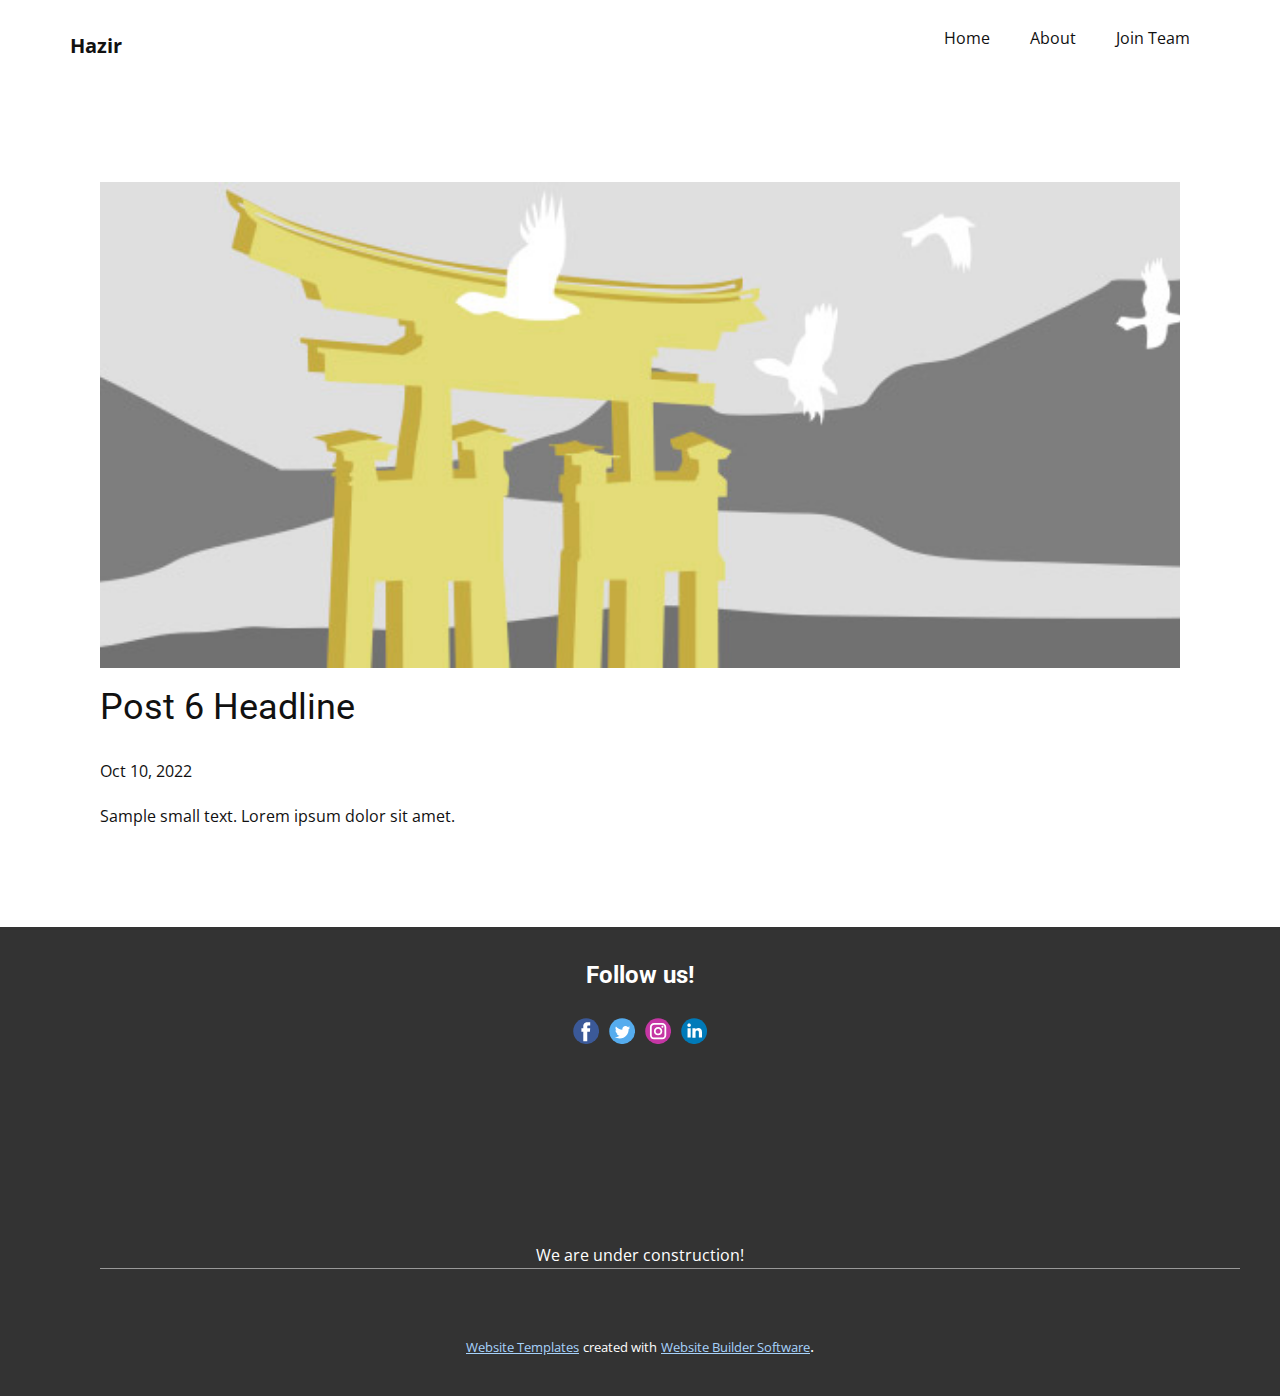
<file: blog/post-5.html>
<!doctype html>
<html style="font-size: 16px;" lang="en"><head>
    <meta name="viewport" content="width=device-width, initial-scale=1.0">
    <meta charset="utf-8">
    <meta name="keywords" content="Post 1 Headline">
    <meta name="description" content="">
    <title>Post 6 Headline</title>
    <link rel="stylesheet" href="../nicepage.css" media="screen">
<link rel="stylesheet" href="../Post-Template.css" media="screen">
    <script class="u-script" type="text/javascript" src="../jquery.js" defer=""></script>
    <script class="u-script" type="text/javascript" src="../nicepage.js" defer=""></script>
    <meta name="generator" content="Nicepage 4.19.3, nicepage.com">
    <link id="u-theme-google-font" rel="stylesheet" href="https://fonts.googleapis.com/css?family=Roboto:100,100i,300,300i,400,400i,500,500i,700,700i,900,900i|Open+Sans:300,300i,400,400i,500,500i,600,600i,700,700i,800,800i">
    
    
    <script type="application/ld+json">{
		"@context": "http://schema.org",
		"@type": "Organization",
		"name": "Hazir",
		"sameAs": []
}</script>
    <meta name="theme-color" content="#2891f4">
  </head>
  <body class="u-body u-xl-mode" data-lang="en"><header class="u-clearfix u-header u-sticky u-sticky-f489 u-white u-header" id="sec-59cb"><div class="u-clearfix u-sheet u-sheet-1">
        <nav class="u-align-left u-menu u-menu-hamburger u-offcanvas u-menu-1">
          <div class="menu-collapse">
            <a class="u-button-style u-nav-link" href="#">
              <svg class="u-svg-link" preserveAspectRatio="xMidYMin slice" viewBox="0 0 302 302" style=""><use xmlns:xlink="http://www.w3.org/1999/xlink" xlink:href="#svg-0b31"></use></svg>
              <svg xmlns="http://www.w3.org/2000/svg" xmlns:xlink="http://www.w3.org/1999/xlink" version="1.1" id="svg-0b31" x="0px" y="0px" viewBox="0 0 302 302" style="enable-background:new 0 0 302 302;" xml:space="preserve" class="u-svg-content"><g><rect y="36" width="302" height="30"></rect><rect y="236" width="302" height="30"></rect><rect y="136" width="302" height="30"></rect>
</g><g></g><g></g><g></g><g></g><g></g><g></g><g></g><g></g><g></g><g></g><g></g><g></g><g></g><g></g><g></g></svg>
            </a>
          </div>
          <div class="u-nav-container">
            <ul class="u-nav u-unstyled u-nav-1"><li class="u-nav-item"><a class="u-button-style u-nav-link u-text-active-palette-1-base u-text-hover-palette-2-base" href="../Home.html" style="padding: 10px 20px;">Home</a>
</li><li class="u-nav-item"><a class="u-button-style u-nav-link u-text-active-palette-1-base u-text-hover-palette-2-base" href="../About.html" style="padding: 10px 20px;">About</a>
</li><li class="u-nav-item"><a class="u-button-style u-nav-link u-text-active-palette-1-base u-text-hover-palette-2-base" href="../Join-Team.html" style="padding: 10px 20px;">Join Team</a>
</li></ul>
          </div>
          <div class="u-nav-container-collapse">
            <div class="u-align-center u-black u-container-style u-inner-container-layout u-opacity u-opacity-95 u-sidenav">
              <div class="u-inner-container-layout u-sidenav-overflow">
                <div class="u-menu-close"></div>
                <ul class="u-align-center u-nav u-popupmenu-items u-unstyled u-nav-2"><li class="u-nav-item"><a class="u-button-style u-nav-link" href="../Home.html">Home</a>
</li><li class="u-nav-item"><a class="u-button-style u-nav-link" href="../About.html">About</a>
</li><li class="u-nav-item"><a class="u-button-style u-nav-link" href="../Join-Team.html">Join Team</a>
</li></ul>
              </div>
            </div>
            <div class="u-black u-menu-overlay u-opacity u-opacity-70"></div>
          </div>
        </nav>
        <p class="u-text u-text-default u-text-1">
          <span style="font-weight: 700; font-size: 1.25rem;">Hazir </span>
        </p>
      </div></header>
    <section class="u-align-center u-clearfix u-section-1" id="sec-4706">
      <div class="u-clearfix u-sheet u-valign-middle-md u-valign-middle-sm u-valign-middle-xs u-sheet-1"><!--post_details--><!--post_details_options_json--><!--{"source":""}--><!--/post_details_options_json--><!--blog_post-->
        <div class="u-container-style u-expanded-width u-post-details u-post-details-1">
          <div class="u-container-layout u-valign-middle u-container-layout-1"><!--blog_post_image-->
            <img alt="" class="u-blog-control u-expanded-width u-image u-image-default u-image-1" src="../images/8ad73f3c.jpeg"><!--/blog_post_image--><!--blog_post_header-->
            <h2 class="u-blog-control u-text u-text-1">Post 6 Headline</h2><!--/blog_post_header--><!--blog_post_metadata-->
            <div class="u-blog-control u-metadata u-metadata-1"><!--blog_post_metadata_date-->
              <span class="u-meta-date u-meta-icon">Oct 10, 2022</span><!--/blog_post_metadata_date--><!--blog_post_metadata_category-->
              <!--/blog_post_metadata_category--><!--blog_post_metadata_comments-->
              <!--/blog_post_metadata_comments-->
            </div><!--/blog_post_metadata--><!--blog_post_content-->
            <div class="u-align-justify u-blog-control u-post-content u-text u-text-2 fr-view">
  Sample small text. Lorem ipsum dolor sit amet.
  </div><!--/blog_post_content-->
          </div>
        </div><!--/blog_post--><!--/post_details-->
      </div>
    </section>
    
    
    <footer class="u-clearfix u-footer u-grey-80" id="sec-aa06"><div class="u-clearfix u-sheet u-sheet-1">
        <h1 class="u-align-center u-text u-text-1">Follow us!</h1>
        <div class="u-align-left u-social-icons u-spacing-10 u-social-icons-1">
          <a class="u-social-url" title="facebook" target="_blank" href=""><span class="u-icon u-social-facebook u-social-icon u-icon-1"><svg class="u-svg-link" preserveAspectRatio="xMidYMin slice" viewBox="0 0 112 112" style=""><use xmlns:xlink="http://www.w3.org/1999/xlink" xlink:href="#svg-e293"></use></svg><svg class="u-svg-content" viewBox="0 0 112 112" x="0" y="0" id="svg-e293"><circle fill="currentColor" cx="56.1" cy="56.1" r="55"></circle><path fill="#FFFFFF" d="M73.5,31.6h-9.1c-1.4,0-3.6,0.8-3.6,3.9v8.5h12.6L72,58.3H60.8v40.8H43.9V58.3h-8V43.9h8v-9.2
            c0-6.7,3.1-17,17-17h12.5v13.9H73.5z"></path></svg></span>
          </a>
          <a class="u-social-url" title="twitter" target="_blank" href=""><span class="u-icon u-social-icon u-social-twitter u-icon-2"><svg class="u-svg-link" preserveAspectRatio="xMidYMin slice" viewBox="0 0 112 112" style=""><use xmlns:xlink="http://www.w3.org/1999/xlink" xlink:href="#svg-d247"></use></svg><svg class="u-svg-content" viewBox="0 0 112 112" x="0" y="0" id="svg-d247"><circle fill="currentColor" class="st0" cx="56.1" cy="56.1" r="55"></circle><path fill="#FFFFFF" d="M83.8,47.3c0,0.6,0,1.2,0,1.7c0,17.7-13.5,38.2-38.2,38.2C38,87.2,31,85,25,81.2c1,0.1,2.1,0.2,3.2,0.2
            c6.3,0,12.1-2.1,16.7-5.7c-5.9-0.1-10.8-4-12.5-9.3c0.8,0.2,1.7,0.2,2.5,0.2c1.2,0,2.4-0.2,3.5-0.5c-6.1-1.2-10.8-6.7-10.8-13.1
            c0-0.1,0-0.1,0-0.2c1.8,1,3.9,1.6,6.1,1.7c-3.6-2.4-6-6.5-6-11.2c0-2.5,0.7-4.8,1.8-6.7c6.6,8.1,16.5,13.5,27.6,14
            c-0.2-1-0.3-2-0.3-3.1c0-7.4,6-13.4,13.4-13.4c3.9,0,7.3,1.6,9.8,4.2c3.1-0.6,5.9-1.7,8.5-3.3c-1,3.1-3.1,5.8-5.9,7.4
            c2.7-0.3,5.3-1,7.7-2.1C88.7,43,86.4,45.4,83.8,47.3z"></path></svg></span>
          </a>
          <a class="u-social-url" title="instagram" target="_blank" href=""><span class="u-icon u-social-icon u-social-instagram u-icon-3"><svg class="u-svg-link" preserveAspectRatio="xMidYMin slice" viewBox="0 0 112 112" style=""><use xmlns:xlink="http://www.w3.org/1999/xlink" xlink:href="#svg-cf9d"></use></svg><svg class="u-svg-content" viewBox="0 0 112 112" x="0" y="0" id="svg-cf9d"><circle fill="currentColor" cx="56.1" cy="56.1" r="55"></circle><path fill="#FFFFFF" d="M55.9,38.2c-9.9,0-17.9,8-17.9,17.9C38,66,46,74,55.9,74c9.9,0,17.9-8,17.9-17.9C73.8,46.2,65.8,38.2,55.9,38.2
            z M55.9,66.4c-5.7,0-10.3-4.6-10.3-10.3c-0.1-5.7,4.6-10.3,10.3-10.3c5.7,0,10.3,4.6,10.3,10.3C66.2,61.8,61.6,66.4,55.9,66.4z"></path><path fill="#FFFFFF" d="M74.3,33.5c-2.3,0-4.2,1.9-4.2,4.2s1.9,4.2,4.2,4.2s4.2-1.9,4.2-4.2S76.6,33.5,74.3,33.5z"></path><path fill="#FFFFFF" d="M73.1,21.3H38.6c-9.7,0-17.5,7.9-17.5,17.5v34.5c0,9.7,7.9,17.6,17.5,17.6h34.5c9.7,0,17.5-7.9,17.5-17.5V38.8
            C90.6,29.1,82.7,21.3,73.1,21.3z M83,73.3c0,5.5-4.5,9.9-9.9,9.9H38.6c-5.5,0-9.9-4.5-9.9-9.9V38.8c0-5.5,4.5-9.9,9.9-9.9h34.5
            c5.5,0,9.9,4.5,9.9,9.9V73.3z"></path></svg></span>
          </a>
          <a class="u-social-url" title="linkedin" target="_blank" href=""><span class="u-icon u-social-icon u-social-linkedin u-icon-4"><svg class="u-svg-link" preserveAspectRatio="xMidYMin slice" viewBox="0 0 112 112" style=""><use xmlns:xlink="http://www.w3.org/1999/xlink" xlink:href="#svg-9c4f"></use></svg><svg class="u-svg-content" viewBox="0 0 112 112" x="0" y="0" id="svg-9c4f"><circle fill="currentColor" cx="56.1" cy="56.1" r="55"></circle><path fill="#FFFFFF" d="M41.3,83.7H27.9V43.4h13.4V83.7z M34.6,37.9L34.6,37.9c-4.6,0-7.5-3.1-7.5-7c0-4,3-7,7.6-7s7.4,3,7.5,7
            C42.2,34.8,39.2,37.9,34.6,37.9z M89.6,83.7H76.2V62.2c0-5.4-1.9-9.1-6.8-9.1c-3.7,0-5.9,2.5-6.9,4.9c-0.4,0.9-0.4,2.1-0.4,3.3v22.5
            H48.7c0,0,0.2-36.5,0-40.3h13.4v5.7c1.8-2.7,5-6.7,12.1-6.7c8.8,0,15.4,5.8,15.4,18.1V83.7z"></path></svg></span>
          </a>
        </div>
        <p class="u-align-center u-text u-text-2">We are under construction!<br>
          <br>
          <br>
        </p>
        <div class="u-border-1 u-border-white u-line u-line-horizontal u-opacity u-opacity-50 u-line-1"></div>
      </div></footer>
    <section class="u-backlink u-clearfix u-grey-80">
      <a class="u-link" href="https://nicepage.com/website-templates" target="_blank">
        <span>Website Templates</span>
      </a>
      <p class="u-text">
        <span>created with</span>
      </p>
      <a class="u-link" href="" target="_blank">
        <span>Website Builder Software</span>
      </a>. 
    </section>
  
</body></html>
</file>
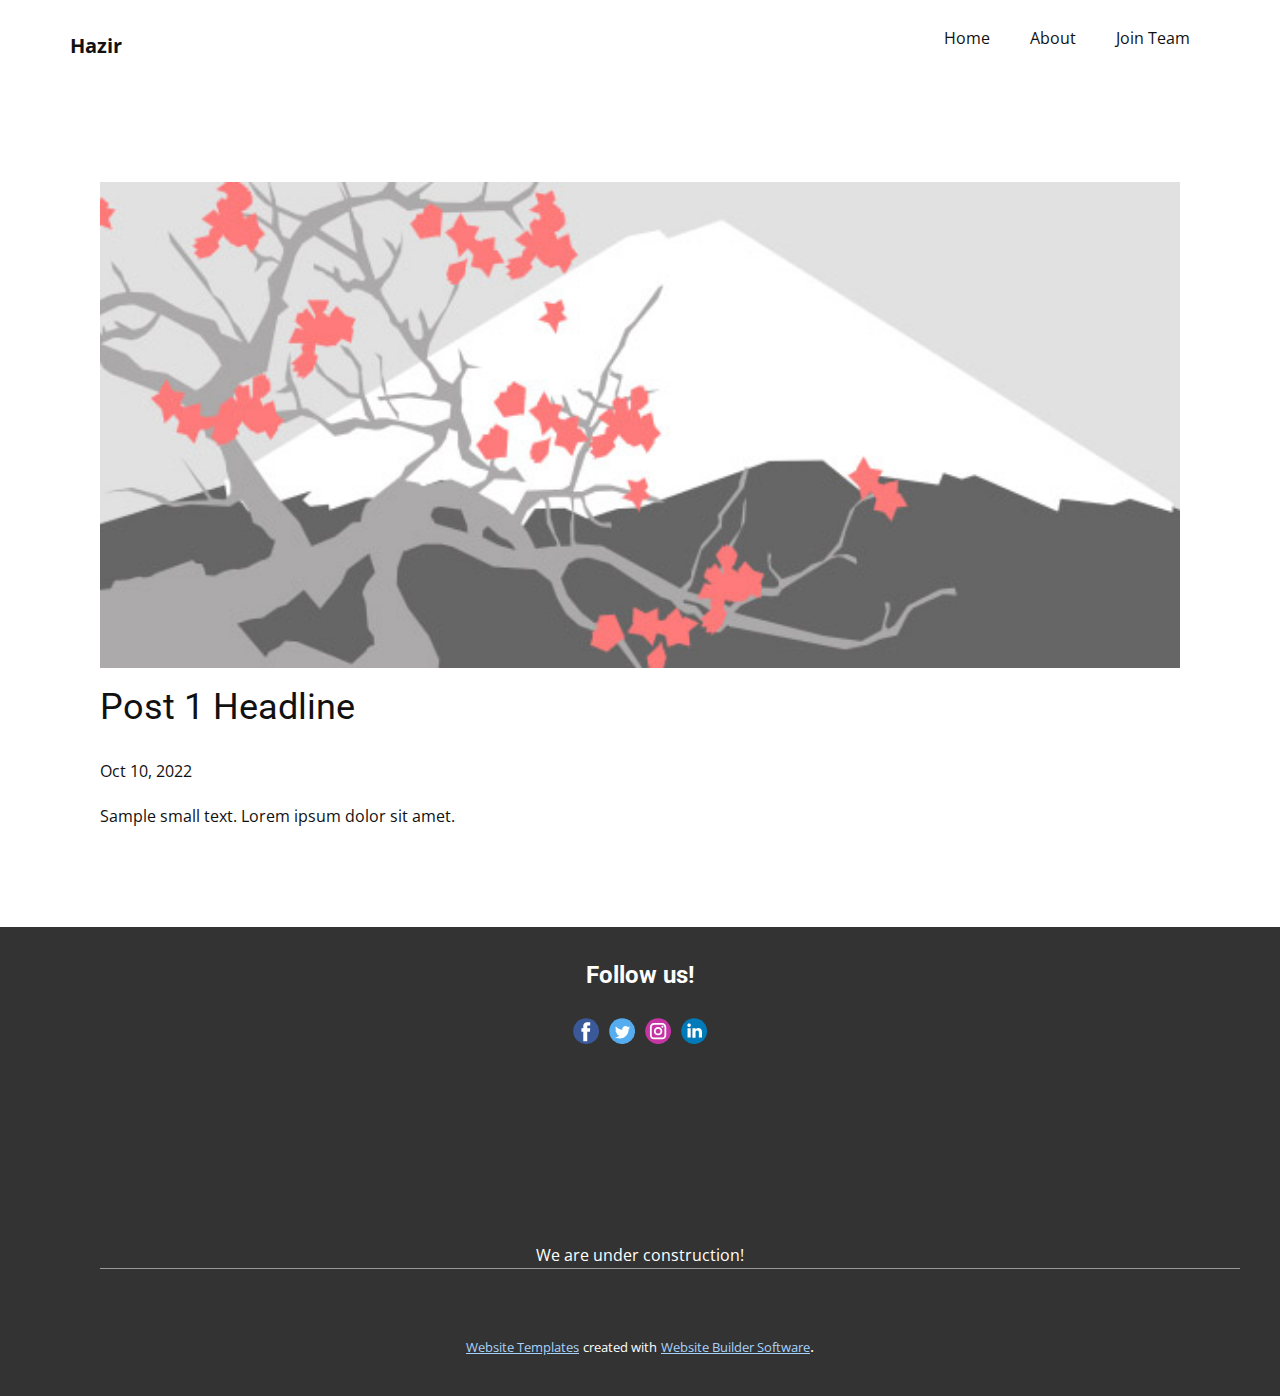
<file: blog/post.html>
<!doctype html>
<html style="font-size: 16px;" lang="en"><head>
    <meta name="viewport" content="width=device-width, initial-scale=1.0">
    <meta charset="utf-8">
    <meta name="keywords" content="Post 1 Headline">
    <meta name="description" content="">
    <title>Post 1 Headline</title>
    <link rel="stylesheet" href="../nicepage.css" media="screen">
<link rel="stylesheet" href="../Post-Template.css" media="screen">
    <script class="u-script" type="text/javascript" src="../jquery.js" defer=""></script>
    <script class="u-script" type="text/javascript" src="../nicepage.js" defer=""></script>
    <meta name="generator" content="Nicepage 4.19.3, nicepage.com">
    <link id="u-theme-google-font" rel="stylesheet" href="https://fonts.googleapis.com/css?family=Roboto:100,100i,300,300i,400,400i,500,500i,700,700i,900,900i|Open+Sans:300,300i,400,400i,500,500i,600,600i,700,700i,800,800i">
    
    
    <script type="application/ld+json">{
		"@context": "http://schema.org",
		"@type": "Organization",
		"name": "Hazir",
		"sameAs": []
}</script>
    <meta name="theme-color" content="#2891f4">
  </head>
  <body class="u-body u-xl-mode" data-lang="en"><header class="u-clearfix u-header u-sticky u-sticky-f489 u-white u-header" id="sec-59cb"><div class="u-clearfix u-sheet u-sheet-1">
        <nav class="u-align-left u-menu u-menu-hamburger u-offcanvas u-menu-1">
          <div class="menu-collapse">
            <a class="u-button-style u-nav-link" href="#">
              <svg class="u-svg-link" preserveAspectRatio="xMidYMin slice" viewBox="0 0 302 302" style=""><use xmlns:xlink="http://www.w3.org/1999/xlink" xlink:href="#svg-0b31"></use></svg>
              <svg xmlns="http://www.w3.org/2000/svg" xmlns:xlink="http://www.w3.org/1999/xlink" version="1.1" id="svg-0b31" x="0px" y="0px" viewBox="0 0 302 302" style="enable-background:new 0 0 302 302;" xml:space="preserve" class="u-svg-content"><g><rect y="36" width="302" height="30"></rect><rect y="236" width="302" height="30"></rect><rect y="136" width="302" height="30"></rect>
</g><g></g><g></g><g></g><g></g><g></g><g></g><g></g><g></g><g></g><g></g><g></g><g></g><g></g><g></g><g></g></svg>
            </a>
          </div>
          <div class="u-nav-container">
            <ul class="u-nav u-unstyled u-nav-1"><li class="u-nav-item"><a class="u-button-style u-nav-link u-text-active-palette-1-base u-text-hover-palette-2-base" href="../Home.html" style="padding: 10px 20px;">Home</a>
</li><li class="u-nav-item"><a class="u-button-style u-nav-link u-text-active-palette-1-base u-text-hover-palette-2-base" href="../About.html" style="padding: 10px 20px;">About</a>
</li><li class="u-nav-item"><a class="u-button-style u-nav-link u-text-active-palette-1-base u-text-hover-palette-2-base" href="../Join-Team.html" style="padding: 10px 20px;">Join Team</a>
</li></ul>
          </div>
          <div class="u-nav-container-collapse">
            <div class="u-align-center u-black u-container-style u-inner-container-layout u-opacity u-opacity-95 u-sidenav">
              <div class="u-inner-container-layout u-sidenav-overflow">
                <div class="u-menu-close"></div>
                <ul class="u-align-center u-nav u-popupmenu-items u-unstyled u-nav-2"><li class="u-nav-item"><a class="u-button-style u-nav-link" href="../Home.html">Home</a>
</li><li class="u-nav-item"><a class="u-button-style u-nav-link" href="../About.html">About</a>
</li><li class="u-nav-item"><a class="u-button-style u-nav-link" href="../Join-Team.html">Join Team</a>
</li></ul>
              </div>
            </div>
            <div class="u-black u-menu-overlay u-opacity u-opacity-70"></div>
          </div>
        </nav>
        <p class="u-text u-text-default u-text-1">
          <span style="font-weight: 700; font-size: 1.25rem;">Hazir </span>
        </p>
      </div></header>
    <section class="u-align-center u-clearfix u-section-1" id="sec-4706">
      <div class="u-clearfix u-sheet u-valign-middle-md u-valign-middle-sm u-valign-middle-xs u-sheet-1"><!--post_details--><!--post_details_options_json--><!--{"source":""}--><!--/post_details_options_json--><!--blog_post-->
        <div class="u-container-style u-expanded-width u-post-details u-post-details-1">
          <div class="u-container-layout u-valign-middle u-container-layout-1"><!--blog_post_image-->
            <img alt="" class="u-blog-control u-expanded-width u-image u-image-default u-image-1" src="../images/0fd3416c.jpeg"><!--/blog_post_image--><!--blog_post_header-->
            <h2 class="u-blog-control u-text u-text-1">Post 1 Headline</h2><!--/blog_post_header--><!--blog_post_metadata-->
            <div class="u-blog-control u-metadata u-metadata-1"><!--blog_post_metadata_date-->
              <span class="u-meta-date u-meta-icon">Oct 10, 2022</span><!--/blog_post_metadata_date--><!--blog_post_metadata_category-->
              <!--/blog_post_metadata_category--><!--blog_post_metadata_comments-->
              <!--/blog_post_metadata_comments-->
            </div><!--/blog_post_metadata--><!--blog_post_content-->
            <div class="u-align-justify u-blog-control u-post-content u-text u-text-2 fr-view">
  Sample small text. Lorem ipsum dolor sit amet.
  </div><!--/blog_post_content-->
          </div>
        </div><!--/blog_post--><!--/post_details-->
      </div>
    </section>
    
    
    <footer class="u-clearfix u-footer u-grey-80" id="sec-aa06"><div class="u-clearfix u-sheet u-sheet-1">
        <h1 class="u-align-center u-text u-text-1">Follow us!</h1>
        <div class="u-align-left u-social-icons u-spacing-10 u-social-icons-1">
          <a class="u-social-url" title="facebook" target="_blank" href=""><span class="u-icon u-social-facebook u-social-icon u-icon-1"><svg class="u-svg-link" preserveAspectRatio="xMidYMin slice" viewBox="0 0 112 112" style=""><use xmlns:xlink="http://www.w3.org/1999/xlink" xlink:href="#svg-e293"></use></svg><svg class="u-svg-content" viewBox="0 0 112 112" x="0" y="0" id="svg-e293"><circle fill="currentColor" cx="56.1" cy="56.1" r="55"></circle><path fill="#FFFFFF" d="M73.5,31.6h-9.1c-1.4,0-3.6,0.8-3.6,3.9v8.5h12.6L72,58.3H60.8v40.8H43.9V58.3h-8V43.9h8v-9.2
            c0-6.7,3.1-17,17-17h12.5v13.9H73.5z"></path></svg></span>
          </a>
          <a class="u-social-url" title="twitter" target="_blank" href=""><span class="u-icon u-social-icon u-social-twitter u-icon-2"><svg class="u-svg-link" preserveAspectRatio="xMidYMin slice" viewBox="0 0 112 112" style=""><use xmlns:xlink="http://www.w3.org/1999/xlink" xlink:href="#svg-d247"></use></svg><svg class="u-svg-content" viewBox="0 0 112 112" x="0" y="0" id="svg-d247"><circle fill="currentColor" class="st0" cx="56.1" cy="56.1" r="55"></circle><path fill="#FFFFFF" d="M83.8,47.3c0,0.6,0,1.2,0,1.7c0,17.7-13.5,38.2-38.2,38.2C38,87.2,31,85,25,81.2c1,0.1,2.1,0.2,3.2,0.2
            c6.3,0,12.1-2.1,16.7-5.7c-5.9-0.1-10.8-4-12.5-9.3c0.8,0.2,1.7,0.2,2.5,0.2c1.2,0,2.4-0.2,3.5-0.5c-6.1-1.2-10.8-6.7-10.8-13.1
            c0-0.1,0-0.1,0-0.2c1.8,1,3.9,1.6,6.1,1.7c-3.6-2.4-6-6.5-6-11.2c0-2.5,0.7-4.8,1.8-6.7c6.6,8.1,16.5,13.5,27.6,14
            c-0.2-1-0.3-2-0.3-3.1c0-7.4,6-13.4,13.4-13.4c3.9,0,7.3,1.6,9.8,4.2c3.1-0.6,5.9-1.7,8.5-3.3c-1,3.1-3.1,5.8-5.9,7.4
            c2.7-0.3,5.3-1,7.7-2.1C88.7,43,86.4,45.4,83.8,47.3z"></path></svg></span>
          </a>
          <a class="u-social-url" title="instagram" target="_blank" href=""><span class="u-icon u-social-icon u-social-instagram u-icon-3"><svg class="u-svg-link" preserveAspectRatio="xMidYMin slice" viewBox="0 0 112 112" style=""><use xmlns:xlink="http://www.w3.org/1999/xlink" xlink:href="#svg-cf9d"></use></svg><svg class="u-svg-content" viewBox="0 0 112 112" x="0" y="0" id="svg-cf9d"><circle fill="currentColor" cx="56.1" cy="56.1" r="55"></circle><path fill="#FFFFFF" d="M55.9,38.2c-9.9,0-17.9,8-17.9,17.9C38,66,46,74,55.9,74c9.9,0,17.9-8,17.9-17.9C73.8,46.2,65.8,38.2,55.9,38.2
            z M55.9,66.4c-5.7,0-10.3-4.6-10.3-10.3c-0.1-5.7,4.6-10.3,10.3-10.3c5.7,0,10.3,4.6,10.3,10.3C66.2,61.8,61.6,66.4,55.9,66.4z"></path><path fill="#FFFFFF" d="M74.3,33.5c-2.3,0-4.2,1.9-4.2,4.2s1.9,4.2,4.2,4.2s4.2-1.9,4.2-4.2S76.6,33.5,74.3,33.5z"></path><path fill="#FFFFFF" d="M73.1,21.3H38.6c-9.7,0-17.5,7.9-17.5,17.5v34.5c0,9.7,7.9,17.6,17.5,17.6h34.5c9.7,0,17.5-7.9,17.5-17.5V38.8
            C90.6,29.1,82.7,21.3,73.1,21.3z M83,73.3c0,5.5-4.5,9.9-9.9,9.9H38.6c-5.5,0-9.9-4.5-9.9-9.9V38.8c0-5.5,4.5-9.9,9.9-9.9h34.5
            c5.5,0,9.9,4.5,9.9,9.9V73.3z"></path></svg></span>
          </a>
          <a class="u-social-url" title="linkedin" target="_blank" href=""><span class="u-icon u-social-icon u-social-linkedin u-icon-4"><svg class="u-svg-link" preserveAspectRatio="xMidYMin slice" viewBox="0 0 112 112" style=""><use xmlns:xlink="http://www.w3.org/1999/xlink" xlink:href="#svg-9c4f"></use></svg><svg class="u-svg-content" viewBox="0 0 112 112" x="0" y="0" id="svg-9c4f"><circle fill="currentColor" cx="56.1" cy="56.1" r="55"></circle><path fill="#FFFFFF" d="M41.3,83.7H27.9V43.4h13.4V83.7z M34.6,37.9L34.6,37.9c-4.6,0-7.5-3.1-7.5-7c0-4,3-7,7.6-7s7.4,3,7.5,7
            C42.2,34.8,39.2,37.9,34.6,37.9z M89.6,83.7H76.2V62.2c0-5.4-1.9-9.1-6.8-9.1c-3.7,0-5.9,2.5-6.9,4.9c-0.4,0.9-0.4,2.1-0.4,3.3v22.5
            H48.7c0,0,0.2-36.5,0-40.3h13.4v5.7c1.8-2.7,5-6.7,12.1-6.7c8.8,0,15.4,5.8,15.4,18.1V83.7z"></path></svg></span>
          </a>
        </div>
        <p class="u-align-center u-text u-text-2">We are under construction!<br>
          <br>
          <br>
        </p>
        <div class="u-border-1 u-border-white u-line u-line-horizontal u-opacity u-opacity-50 u-line-1"></div>
      </div></footer>
    <section class="u-backlink u-clearfix u-grey-80">
      <a class="u-link" href="https://nicepage.com/website-templates" target="_blank">
        <span>Website Templates</span>
      </a>
      <p class="u-text">
        <span>created with</span>
      </p>
      <a class="u-link" href="" target="_blank">
        <span>Website Builder Software</span>
      </a>. 
    </section>
  
</body></html>
</file>
